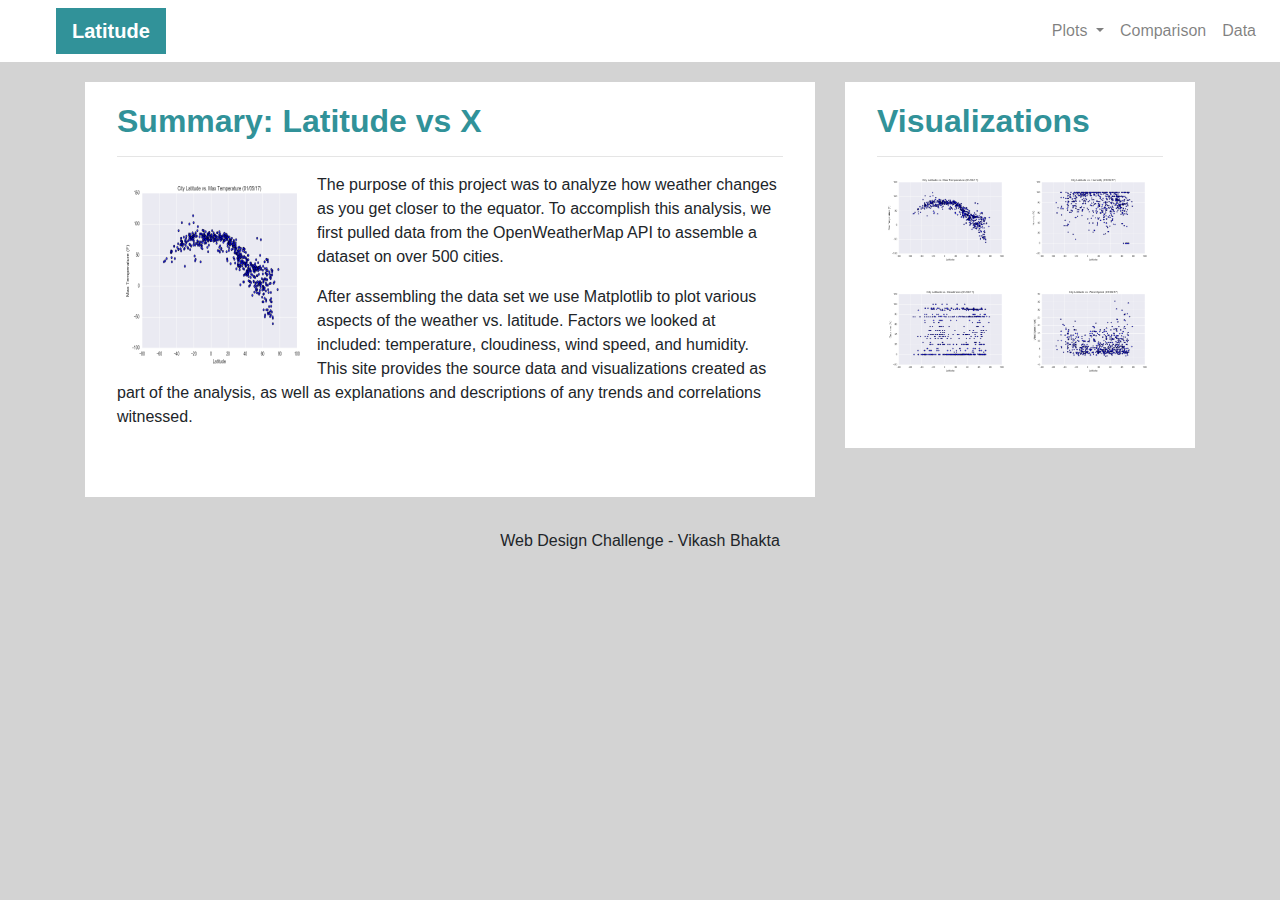
<file: index.html>
<!DOCTYPE html>
<html lang="en">

<head>
    <meta charset="UTF-8">
    <title>Home - Landing Page</title>
    <link rel="stylesheet" href="https://stackpath.bootstrapcdn.com/bootstrap/4.3.1/css/bootstrap.min.css" integrity="sha384-ggOyR0iXCbMQv3Xipma34MD+dH/1fQ784/j6cY/iJTQUOhcWr7x9JvoRxT2MZw1T" crossorigin="anonymous">
    <script src="https://code.jquery.com/jquery-3.3.1.slim.min.js" integrity="sha384-q8i/X+965DzO0rT7abK41JStQIAqVgRVzpbzo5smXKp4YfRvH+8abtTE1Pi6jizo" crossorigin="anonymous"></script>
    <script src="https://cdnjs.cloudflare.com/ajax/libs/popper.js/1.14.7/umd/popper.min.js" integrity="sha384-UO2eT0CpHqdSJQ6hJty5KVphtPhzWj9WO1clHTMGa3JDZwrnQq4sF86dIHNDz0W1" crossorigin="anonymous"></script>
    <script src="https://stackpath.bootstrapcdn.com/bootstrap/4.3.1/js/bootstrap.min.js" integrity="sha384-JjSmVgyd0p3pXB1rRibZUAYoIIy6OrQ6VrjIEaFf/nJGzIxFDsf4x0xIM+B07jRM" crossorigin="anonymous"></script>
    <link rel="stylesheet" href="style.css">

</head>

<body>
  <!-- Navigation Bar -->
  <nav class="navbar navbar-expand-lg navbar-light">
    <a class="navbar-brand" style="color:white" href="index.html">Latitude</a>
    <button class="navbar-toggler" type="button" data-toggle="collapse" data-target="#navbarNavDropdown" aria-controls="navbarNavDropdown" aria-expanded="false" aria-label="Toggle navigation">
    <span class="navbar-toggler-icon"></span>
    </button>
    <div class="collapse navbar-collapse" id="navbarNavDropdown">
      <ul class="navbar-nav  ml-auto">
        <li class="nav-item dropdown">
          <a class="nav-link dropdown-toggle" href="#" id="navbarDropdownMenuLink" role="button" data-toggle="dropdown" aria-haspopup="true" aria-expanded="false">
          Plots
          </a>
          <div class="dropdown-menu" aria-labelledby="navbarDropdownMenuLink">
            <a class="dropdown-item" href="max_temp.html">Max Temperature</a>
            <a class="dropdown-item" href="humidity.html">Humidity</a>
            <a class="dropdown-item" href="cloudiness.html">Cloudiness</a>
            <a class="dropdown-item" href="wind_speed.html">Wind Speed</a>
          </div>
        </li>
        <li class="nav-item">
          <a class="nav-link" href="comparisons.html">Comparison</a>
        </li>
        <li class="nav-item">
          <a class="nav-link" href="data.html">Data</a>
        </li>
      </ul>
    </div>
  </nav>

  <div class="container">
    <!-- Both jumbotrons will be on same row -->
    <!-- First box that has summary picture and explanation --> 
    <div class="row">
      <div class="col-md-12 col-lg-8">
        <div class="jumbotron jumbotron-fluid">
          <div class="jumbotron">
            <h2 class="title">Summary: Latitude vs X</h2>
            <hr>
            <div>
              <img src="assets/Fig1.png" class="square" alt="City Latitude vs. Max Temperature">
            </div>
            <p>
              The purpose of this project was to analyze how weather changes as you get closer to the equator. To accomplish this analysis, we first pulled data from the OpenWeatherMap API to assemble a dataset on over 500 cities.
            </p>
            <p>   
              After assembling the data set we use Matplotlib to plot various aspects of the weather vs. latitude. Factors we looked at included: temperature, cloudiness, wind speed, and humidity. This site provides the source data and visualizations created as part of the analysis, as well as explanations and descriptions of any trends and correlations witnessed.
            <p>
          </div>
        </div>
      </div>
      <!-- Second box that has all plots -->
      <div class="col-md-12 col-lg-4">
        <div class="jumbotron jumbotron-fluid">
          <div class="jumbotron">
            <h2 class="title">Visualizations</h2>
            <hr>
            <div class="container">
              <div class="row">
                <div class="col-xs-3 col-sm-3 col-md-3 col-lg-6">
                  <div class="panel">
                    <a href="max_temp.html">
                    <img src="assets/Fig1.png"  alt="City Latitude vs. Max Temperature">
                    </a>
                  </div>
                </div>
                <div class="col-xs-3 col-sm-3 col-md-3 col-lg-6">
                  <div class="panel">
                    <a href="humidity.html">
                    <img src="assets/Fig2.png"  alt="City Latitude vs. Humidity">
                    </a>
                  </div>
                </div>
                <div class="col-xs-3 col-sm-3 col-md-3 col-lg-6">
                  <div class="panel">
                    <a href="cloudiness.html">
                    <img src="assets/Fig3.png"  alt="City Latitude vs. Cloudiness">
                    </a>
                  </div>
                </div>
                <div class="col-xs-3 col-sm-3 col-md-3 col-lg-6">
                  <div class="panel">
                    <a href="wind_speed.html">
                    <img src="assets/Fig4.png"  alt="City Latitude vs. Wind Speed">
                    </a>
                  </div>
                </div>
              </div>
            </div>
          </div>
        </div>
      </div>
    </div>
  </div>





  <footer> Web Design Challenge - Vikash Bhakta </footer>




</body>
</file>
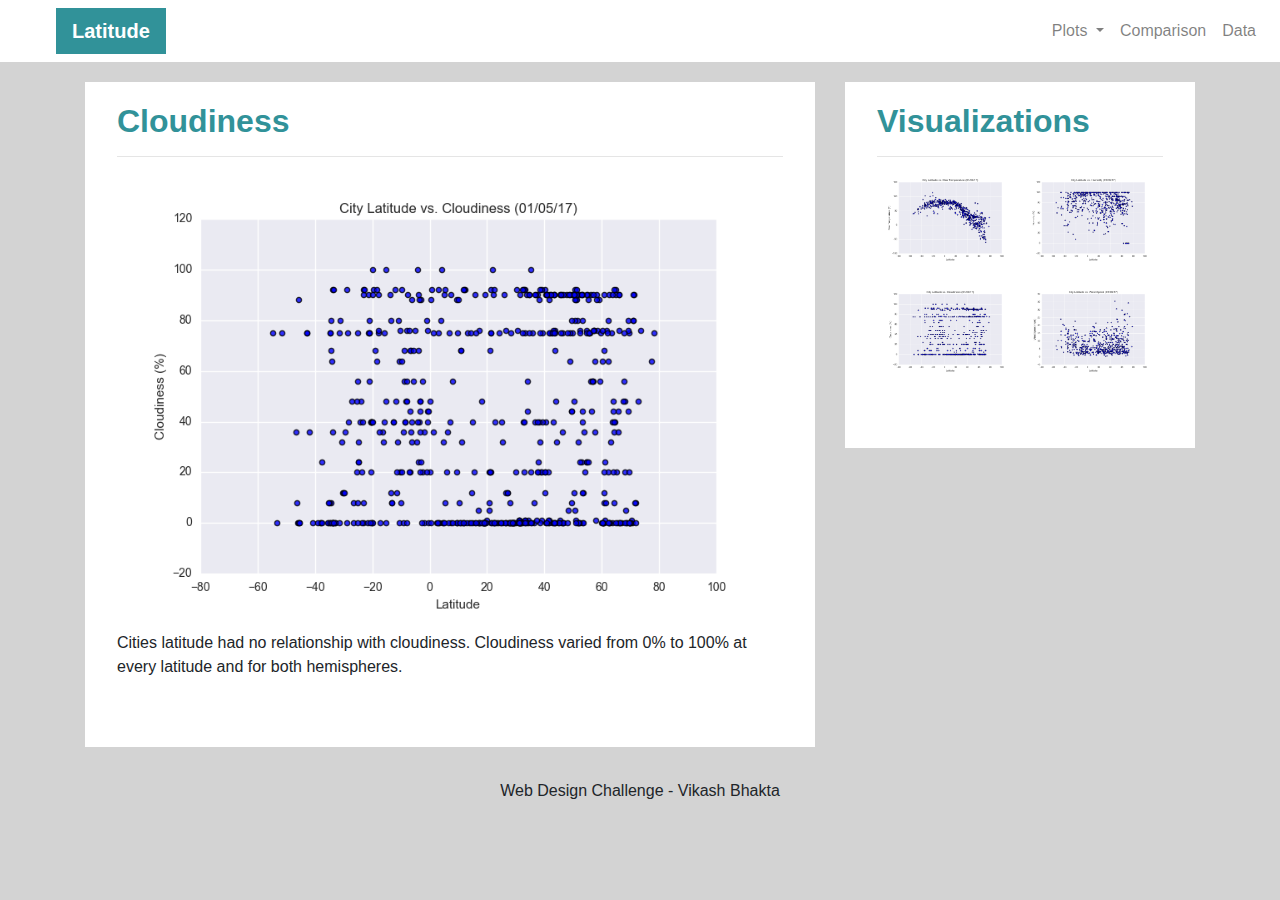
<file: cloudiness.html>
<!DOCTYPE html>
<html lang="en">

<head>
    <meta charset="UTF-8">
    <title>Cloudiness</title>
    <link rel="stylesheet" href="https://stackpath.bootstrapcdn.com/bootstrap/4.3.1/css/bootstrap.min.css" integrity="sha384-ggOyR0iXCbMQv3Xipma34MD+dH/1fQ784/j6cY/iJTQUOhcWr7x9JvoRxT2MZw1T" crossorigin="anonymous">
    <script src="https://code.jquery.com/jquery-3.3.1.slim.min.js" integrity="sha384-q8i/X+965DzO0rT7abK41JStQIAqVgRVzpbzo5smXKp4YfRvH+8abtTE1Pi6jizo" crossorigin="anonymous"></script>
    <script src="https://cdnjs.cloudflare.com/ajax/libs/popper.js/1.14.7/umd/popper.min.js" integrity="sha384-UO2eT0CpHqdSJQ6hJty5KVphtPhzWj9WO1clHTMGa3JDZwrnQq4sF86dIHNDz0W1" crossorigin="anonymous"></script>
    <script src="https://stackpath.bootstrapcdn.com/bootstrap/4.3.1/js/bootstrap.min.js" integrity="sha384-JjSmVgyd0p3pXB1rRibZUAYoIIy6OrQ6VrjIEaFf/nJGzIxFDsf4x0xIM+B07jRM" crossorigin="anonymous"></script>
    <link rel="stylesheet" href="style.css">

</head>

<body>
  <!-- Navigation Bar -->
  <nav class="navbar navbar-expand-lg navbar-light">
    <a class="navbar-brand"  style="color:white" href="index.html">Latitude</a>
    <button class="navbar-toggler" type="button" data-toggle="collapse" data-target="#navbarNavDropdown" aria-controls="navbarNavDropdown" aria-expanded="false" aria-label="Toggle navigation">
    <span class="navbar-toggler-icon"></span>
    </button>
    <div class="collapse navbar-collapse" id="navbarNavDropdown">
      <ul class="navbar-nav  ml-auto">
        <li class="nav-item dropdown">
          <a class="nav-link dropdown-toggle" href="#" id="navbarDropdownMenuLink" role="button" data-toggle="dropdown" aria-haspopup="true" aria-expanded="false">
          Plots
          </a>
          <div class="dropdown-menu" aria-labelledby="navbarDropdownMenuLink">
            <a class="dropdown-item" href="max_temp.html">Max Temperature</a>
            <a class="dropdown-item" href="humidity.html">Humidity</a>
            <a class="dropdown-item" href="cloudiness.html">Cloudiness</a>
            <a class="dropdown-item" href="wind_speed.html">Wind Speed</a>
          </div>
        </li>
        <li class="nav-item">
          <a class="nav-link" href="comparisons.html">Comparison</a>
        </li>
        <li class="nav-item">
          <a class="nav-link" href="data.html">Data</a>
        </li>
      </ul>
    </div>
  </nav>

  <div class="container">
    <!-- Both jumbotrons will be on same row -->
    <!-- First box that has summary picture and explanation --> 
    <div class="row">
      <div class="col-md-12 col-lg-8">
        <div class="jumbotron jumbotron-fluid">
          <div class="jumbotron">
            <h2 class="title">Cloudiness</h2>
            <hr>
            <div>
              <img src="assets/Fig3.png" alt="City Latitude vs. Cloudiness">
            </div>
            <p>
              Cities latitude had no relationship with cloudiness. Cloudiness varied from 0% to 100% at every latitude and for both hemispheres.
            </p>
          </div>
        </div>
      </div>
      <!-- Second box that has all plots -->
      <div class="col-md-12 col-lg-4">
        <div class="jumbotron jumbotron-fluid">
          <div class="jumbotron">
            <h2 class="title">Visualizations</h2>
            <hr>
            <div class="container">
              <div class="row">
                <div class="col-xs-3 col-sm-3 col-md-3 col-lg-6">
                  <div class="panel">
                    <a href="max_temp.html">
                    <img src="assets/Fig1.png"  alt="City Latitude vs. Max Temperature">
                    </a>
                  </div>
                </div>
                <div class="col-xs-3 col-sm-3 col-md-3 col-lg-6">
                  <div class="panel">
                    <a href="humidity.html">
                    <img src="assets/Fig2.png"  alt="City Latitude vs. Humidity">
                    </a>
                  </div>
                </div>
                <div class="col-xs-3 col-sm-3 col-md-3 col-lg-6">
                  <div class="panel">
                    <a href="cloudiness.html">
                    <img src="assets/Fig3.png"  alt="City Latitude vs. Cloudiness">
                    </a>
                  </div>
                </div>
                <div class="col-xs-3 col-sm-3 col-md-3 col-lg-6">
                  <div class="panel">
                    <a href="wind_speed.html">
                    <img src="assets/Fig4.png"  alt="City Latitude vs. Wind Speed">
                    </a>
                  </div>
                </div>
              </div>
            </div>
          </div>
        </div>
      </div>
    </div>
  </div>





  <footer> Web Design Challenge - Vikash Bhakta </footer>




</body>
</file>
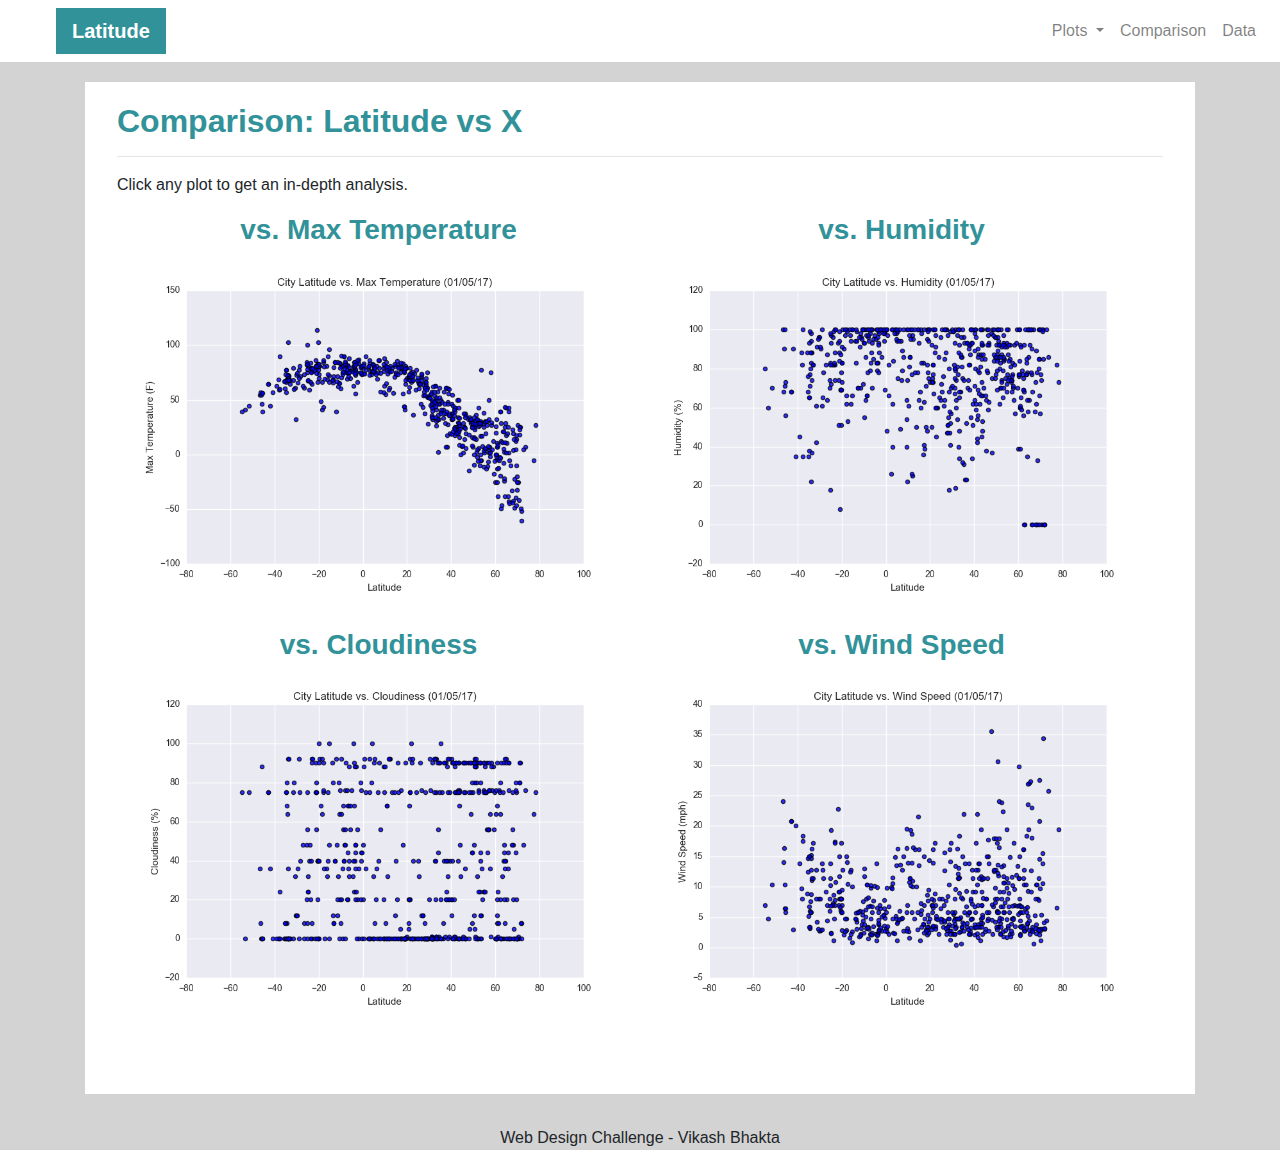
<file: comparisons.html>
<!DOCTYPE html>
<html lang="en">

<head>
    <meta charset="UTF-8">
    <title>Comparisons</title>
    <link rel="stylesheet" href="https://stackpath.bootstrapcdn.com/bootstrap/4.3.1/css/bootstrap.min.css" integrity="sha384-ggOyR0iXCbMQv3Xipma34MD+dH/1fQ784/j6cY/iJTQUOhcWr7x9JvoRxT2MZw1T" crossorigin="anonymous">
    <script src="https://code.jquery.com/jquery-3.3.1.slim.min.js" integrity="sha384-q8i/X+965DzO0rT7abK41JStQIAqVgRVzpbzo5smXKp4YfRvH+8abtTE1Pi6jizo" crossorigin="anonymous"></script>
    <script src="https://cdnjs.cloudflare.com/ajax/libs/popper.js/1.14.7/umd/popper.min.js" integrity="sha384-UO2eT0CpHqdSJQ6hJty5KVphtPhzWj9WO1clHTMGa3JDZwrnQq4sF86dIHNDz0W1" crossorigin="anonymous"></script>
    <script src="https://stackpath.bootstrapcdn.com/bootstrap/4.3.1/js/bootstrap.min.js" integrity="sha384-JjSmVgyd0p3pXB1rRibZUAYoIIy6OrQ6VrjIEaFf/nJGzIxFDsf4x0xIM+B07jRM" crossorigin="anonymous"></script>
    <link rel="stylesheet" href="style.css">

</head>

<body>
  <!-- Navigation Bar -->
  <nav class="navbar navbar-expand-lg navbar-light">
    <a class="navbar-brand"  style="color:white" href="index.html">Latitude</a>
    <button class="navbar-toggler" type="button" data-toggle="collapse" data-target="#navbarNavDropdown" aria-controls="navbarNavDropdown" aria-expanded="false" aria-label="Toggle navigation">
    <span class="navbar-toggler-icon"></span>
    </button>
    <div class="collapse navbar-collapse" id="navbarNavDropdown">
      <ul class="navbar-nav  ml-auto">
        <li class="nav-item dropdown">
          <a class="nav-link dropdown-toggle" href="#" id="navbarDropdownMenuLink" role="button" data-toggle="dropdown" aria-haspopup="true" aria-expanded="false">
          Plots
          </a>
          <div class="dropdown-menu" aria-labelledby="navbarDropdownMenuLink">
            <a class="dropdown-item" href="max_temp.html">Max Temperature</a>
            <a class="dropdown-item" href="humidity.html">Humidity</a>
            <a class="dropdown-item" href="cloudiness.html">Cloudiness</a>
            <a class="dropdown-item" href="wind_speed.html">Wind Speed</a>
          </div>
        </li>
        <li class="nav-item">
          <a class="nav-link" href="comparisons.html">Comparison</a>
        </li>
        <li class="nav-item">
          <a class="nav-link" href="data.html">Data</a>
        </li>
      </ul>
    </div>
  </nav>

  <div class="container">
    <div class="row">
      <div class="col-12">
        <div class="jumbotron jumbotron-fluid">
          <div class="jumbotron">
            <h2 class="title">Comparison: Latitude vs X</h2>
            <hr>
            <p>Click any plot to get an in-depth analysis.</p>
            <div class="container">
              <div class="row">
                <div class="col-sm-12 col-md-6">
                  <div class="panel">
                    <h3>vs. Max Temperature</h3>
                    <a href="max_temp.html">
                    <img src="assets/Fig1.png"  alt="City Latitude vs. Max Temperature">
                    </a>
                  </div>
                </div>
                <div class="col-sm-12 col-md-6">
                  <div class="panel">
                    <h3>vs. Humidity</h3>
                    <a href="humidity.html">
                    <img src="assets/Fig2.png"  alt="City Latitude vs. Humidity">
                    </a>
                  </div>
                </div>
                <div class="col-sm-12 col-md-6">
                  <div class="panel">
                    <h3>vs. Cloudiness</h3>
                    <a href="cloudiness.html">
                    <img src="assets/Fig3.png"  alt="City Latitude vs. Cloudiness">
                    </a>
                  </div>
                </div>
                <div class="col-sm-12 col-md-6">
                  <div class="panel">
                    <h3>vs. Wind Speed</h3>
                    <a href="wind_speed.html">
                    <img src="assets/Fig4.png"  alt="City Latitude vs. Wind Speed">
                    </a>
                  </div>
                </div>
              </div>
            </div>
          </div>
        </div>
      </div>
    </div>
  </div>





  <footer> Web Design Challenge - Vikash Bhakta </footer>




</body>
</file>
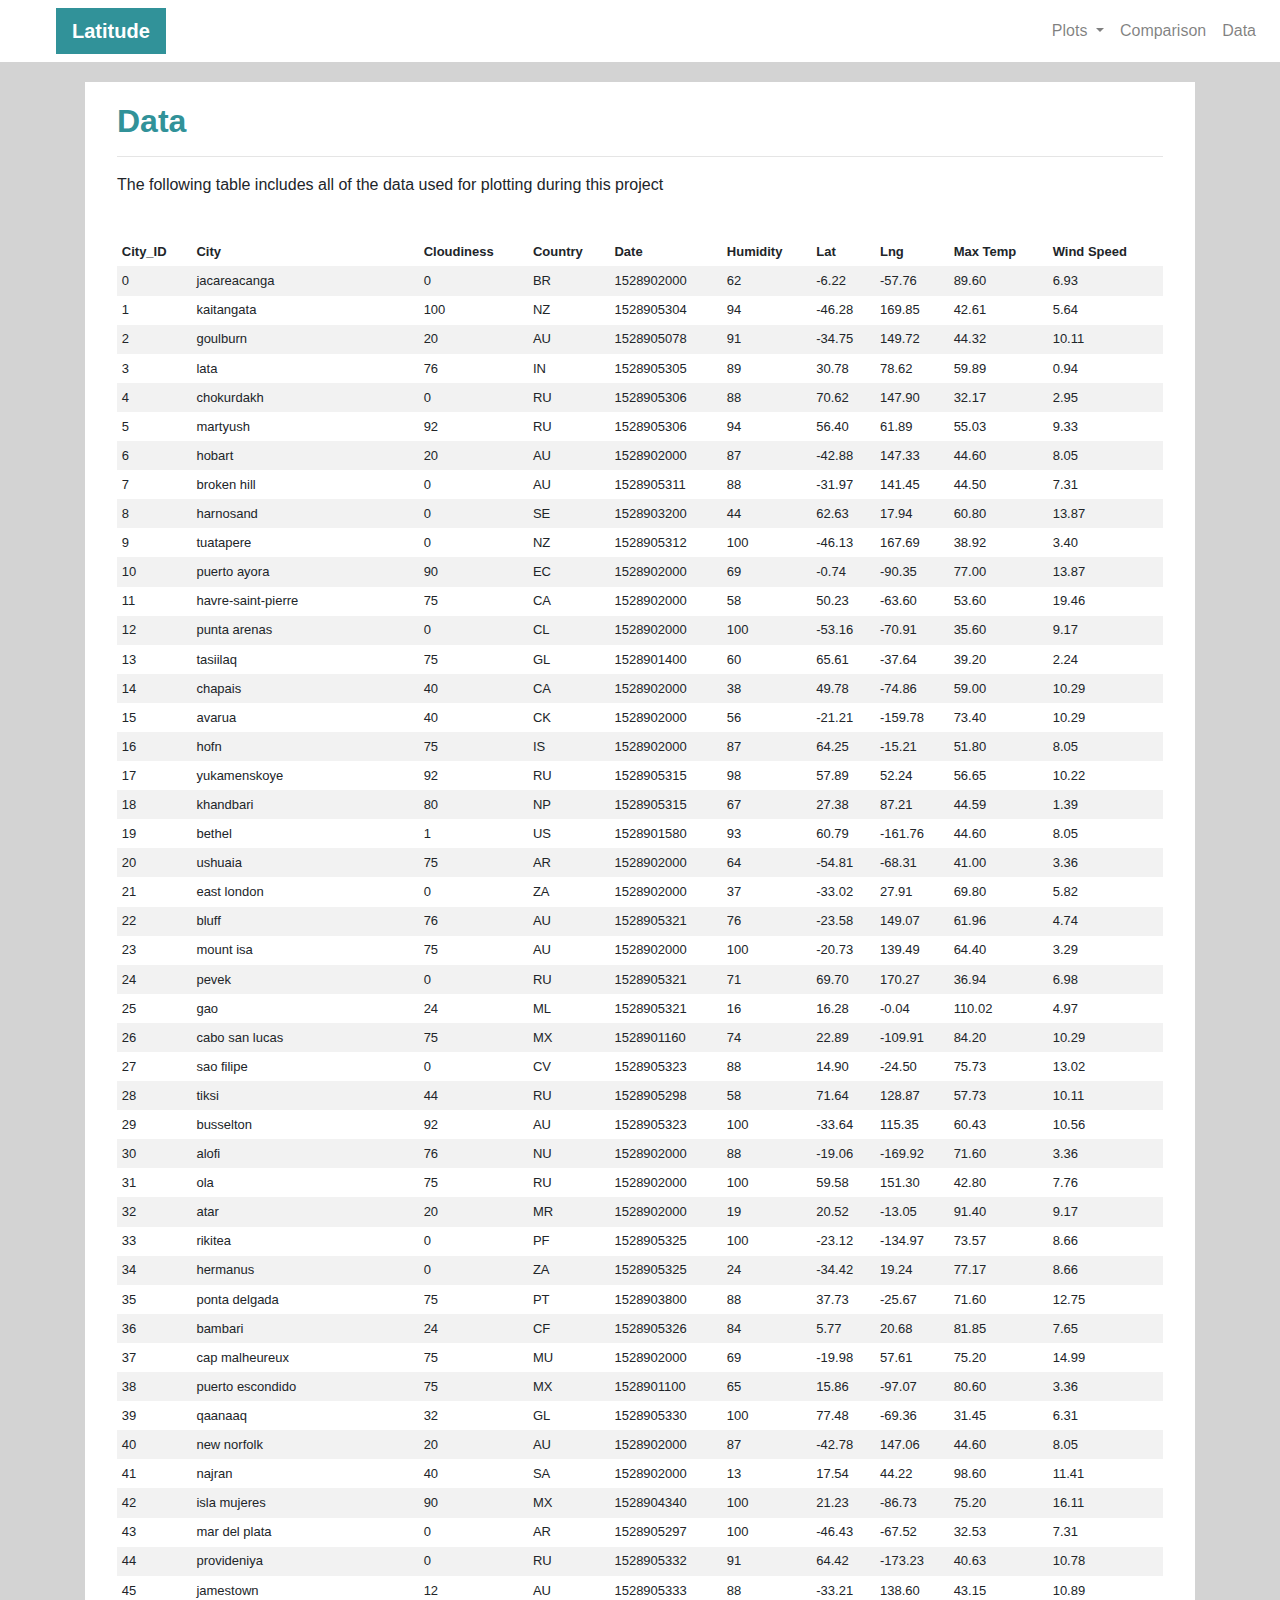
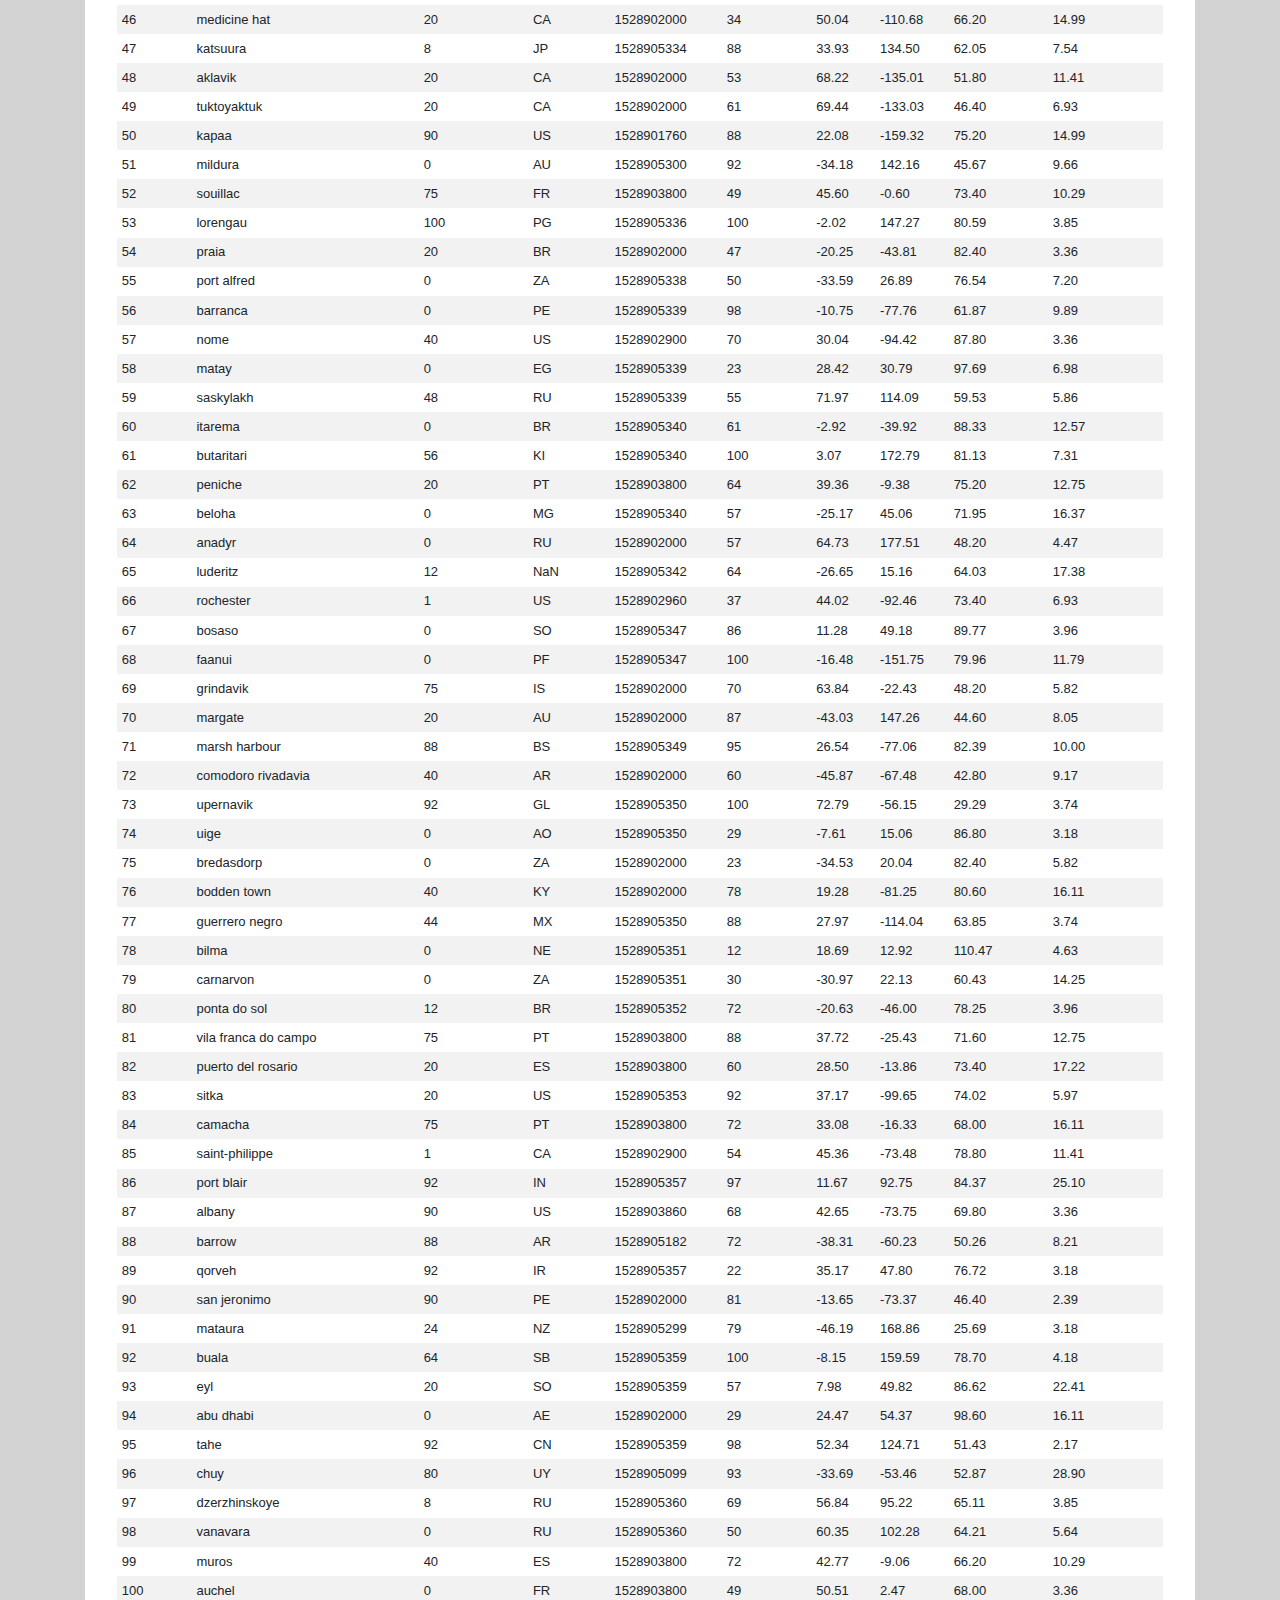
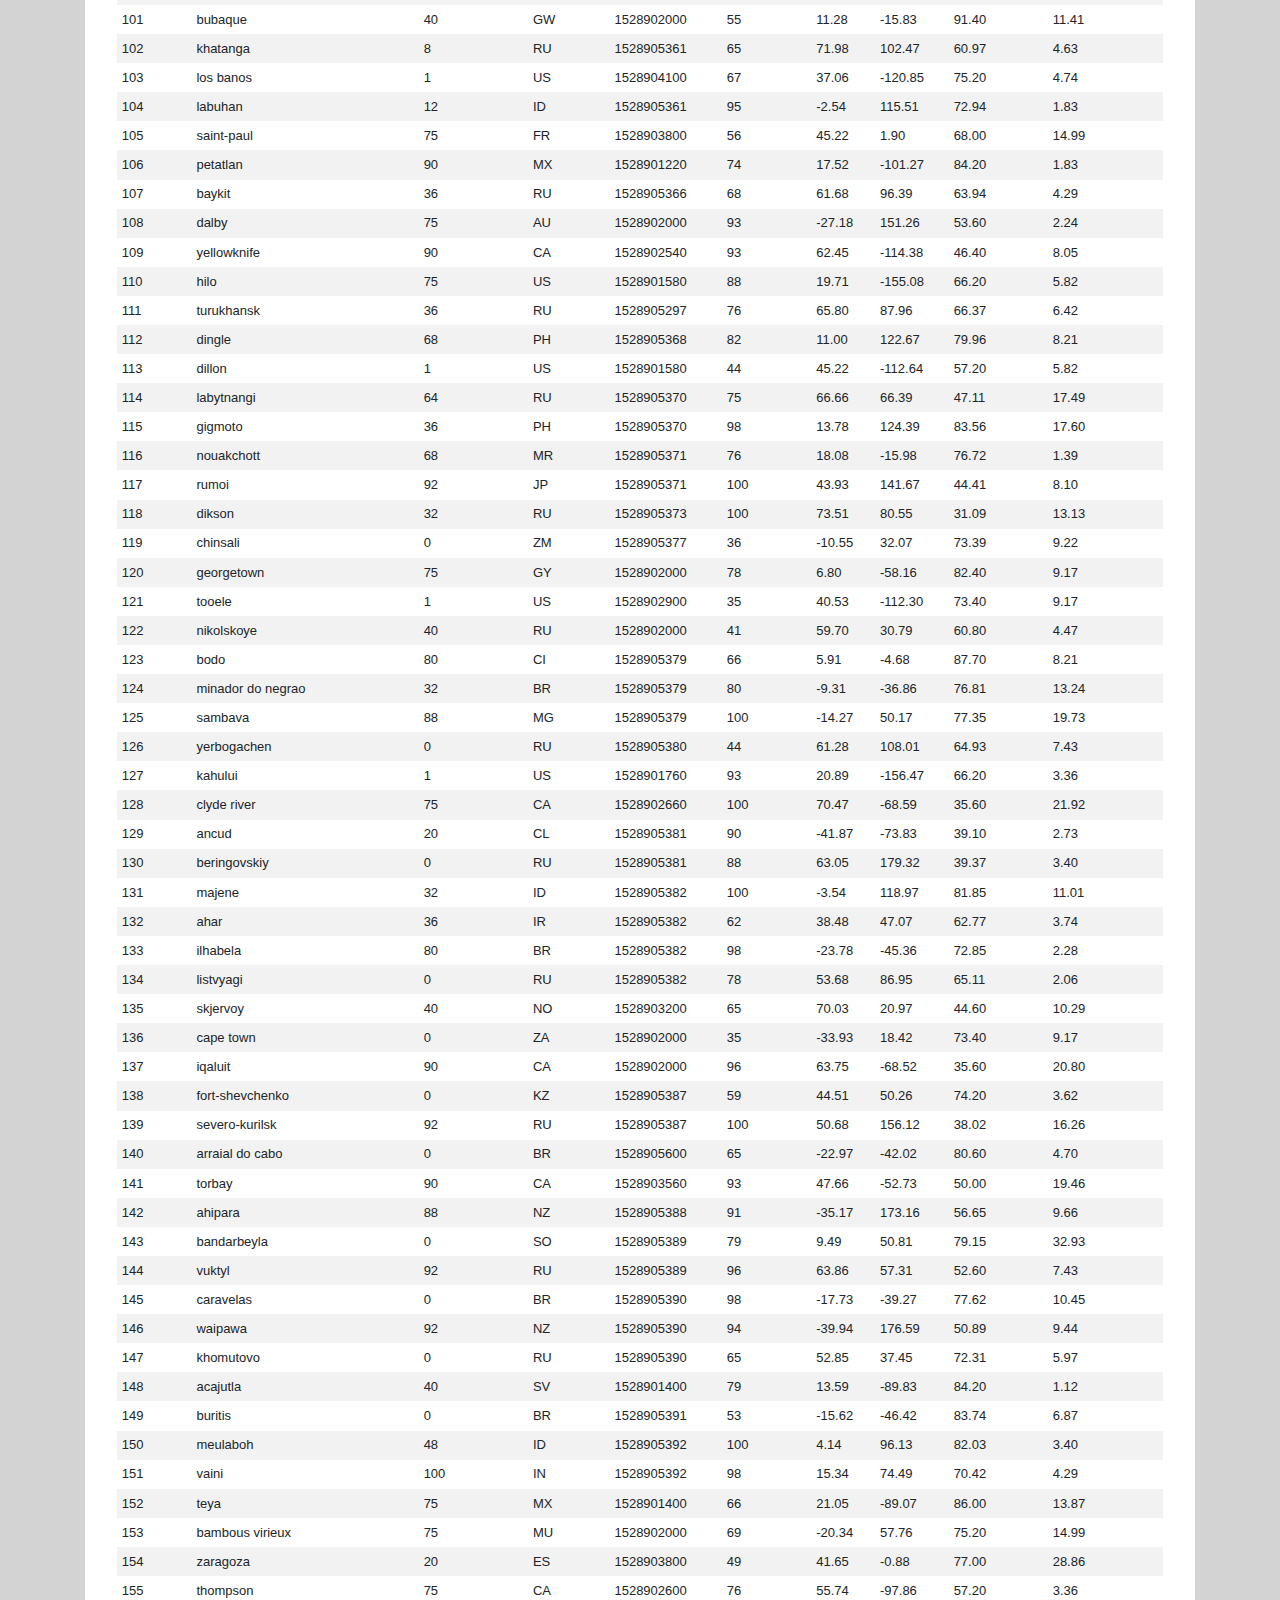
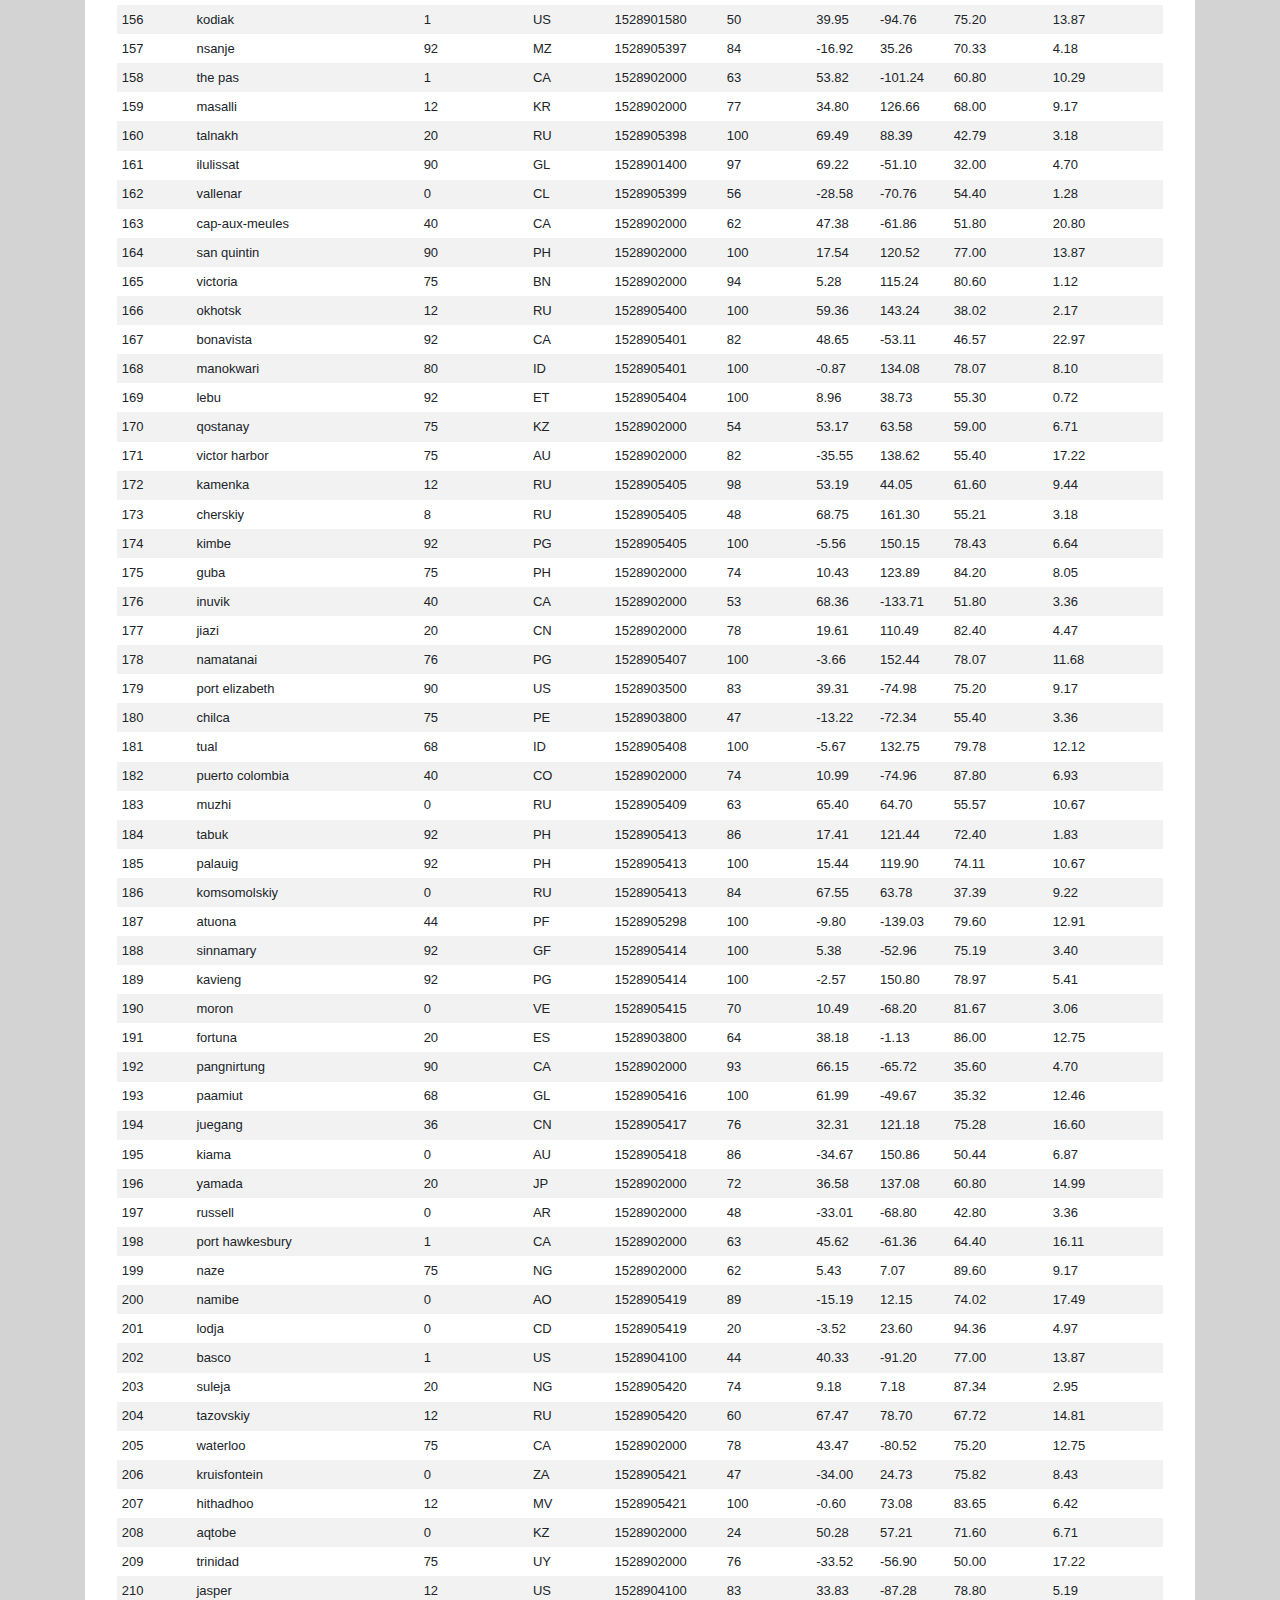
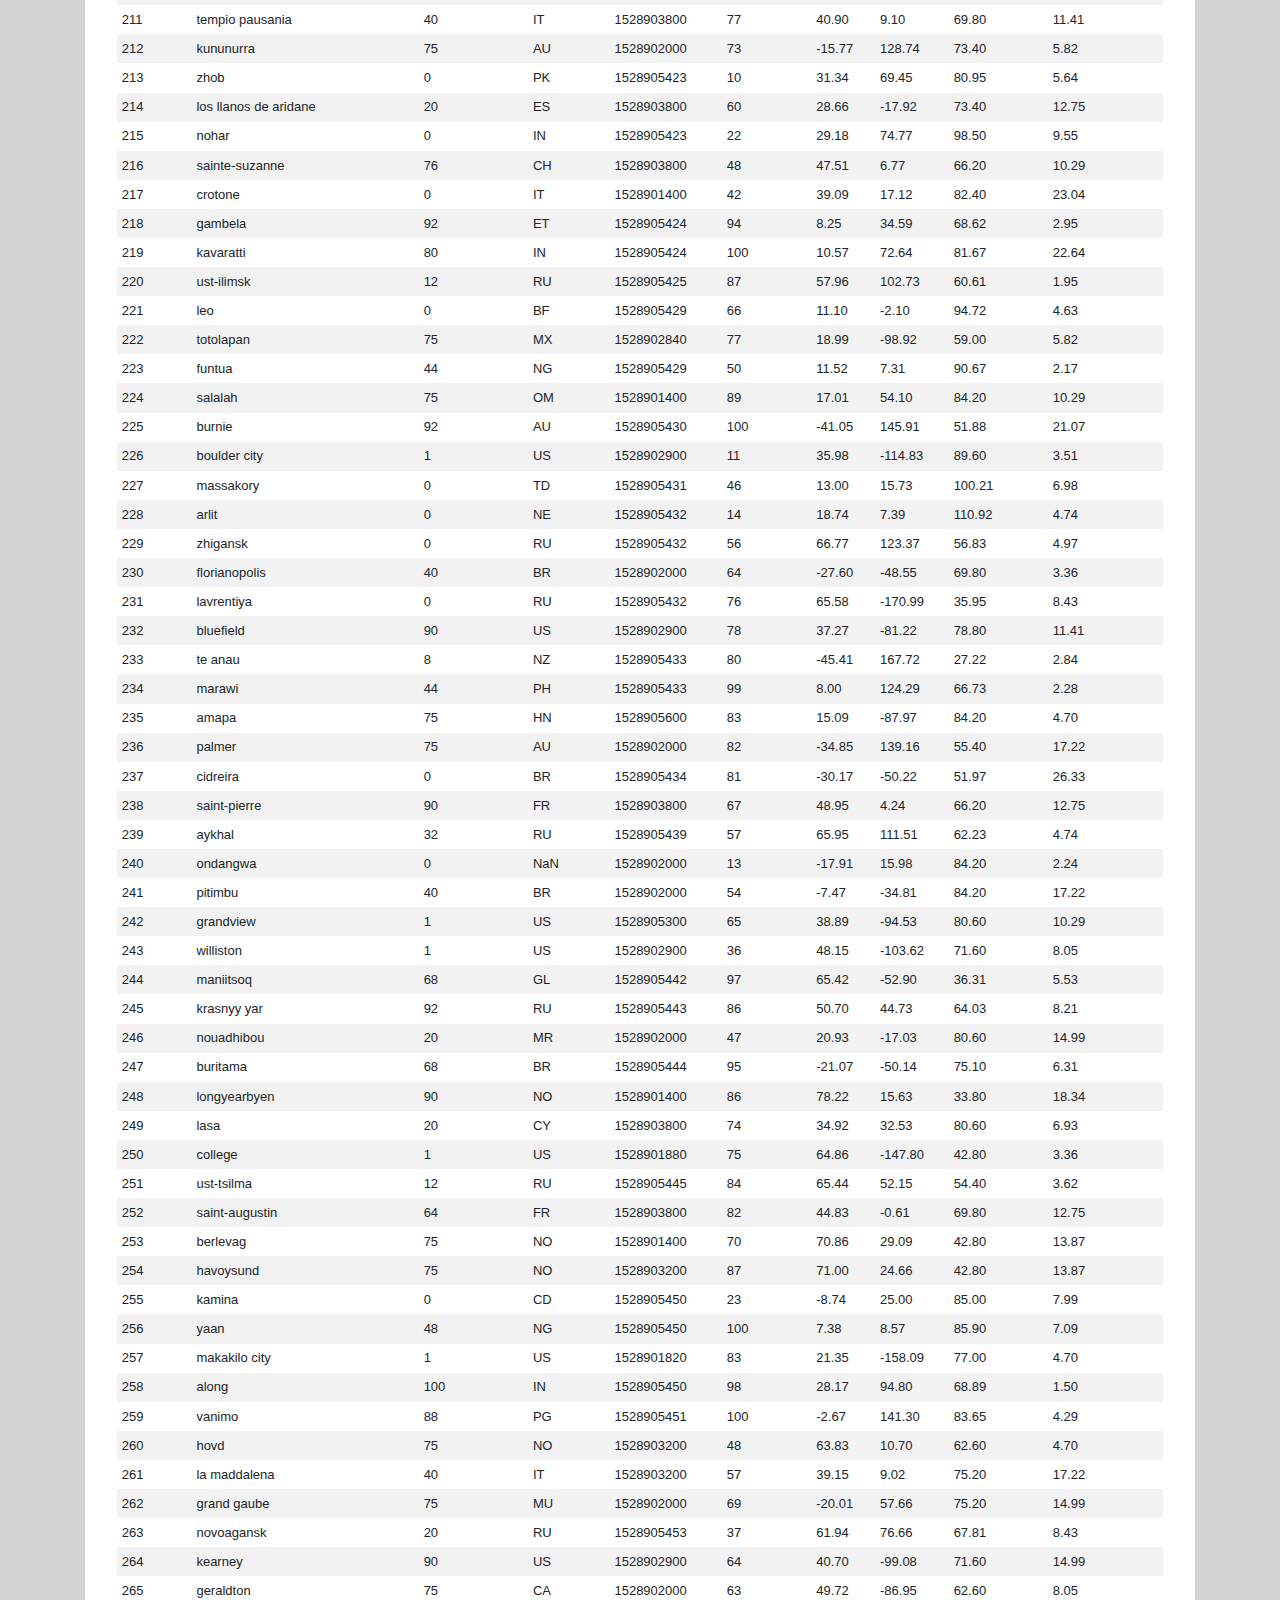
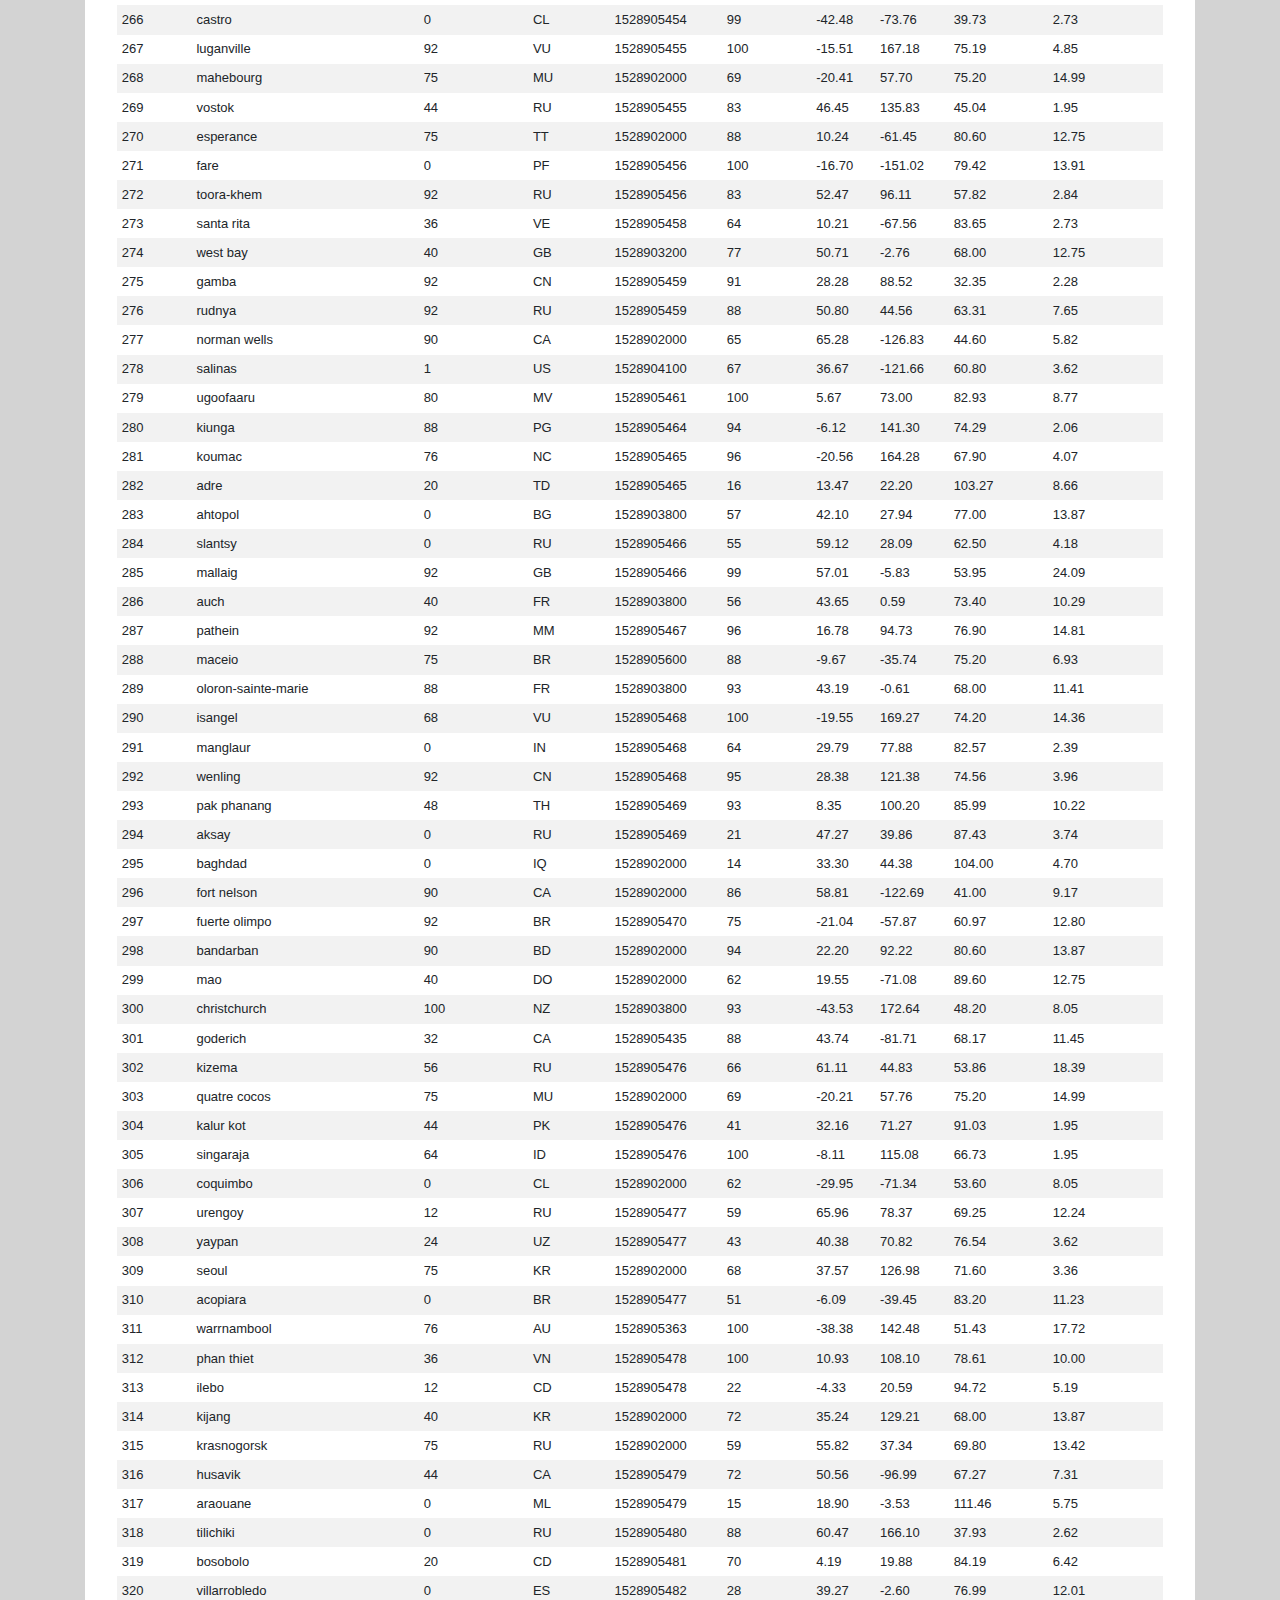
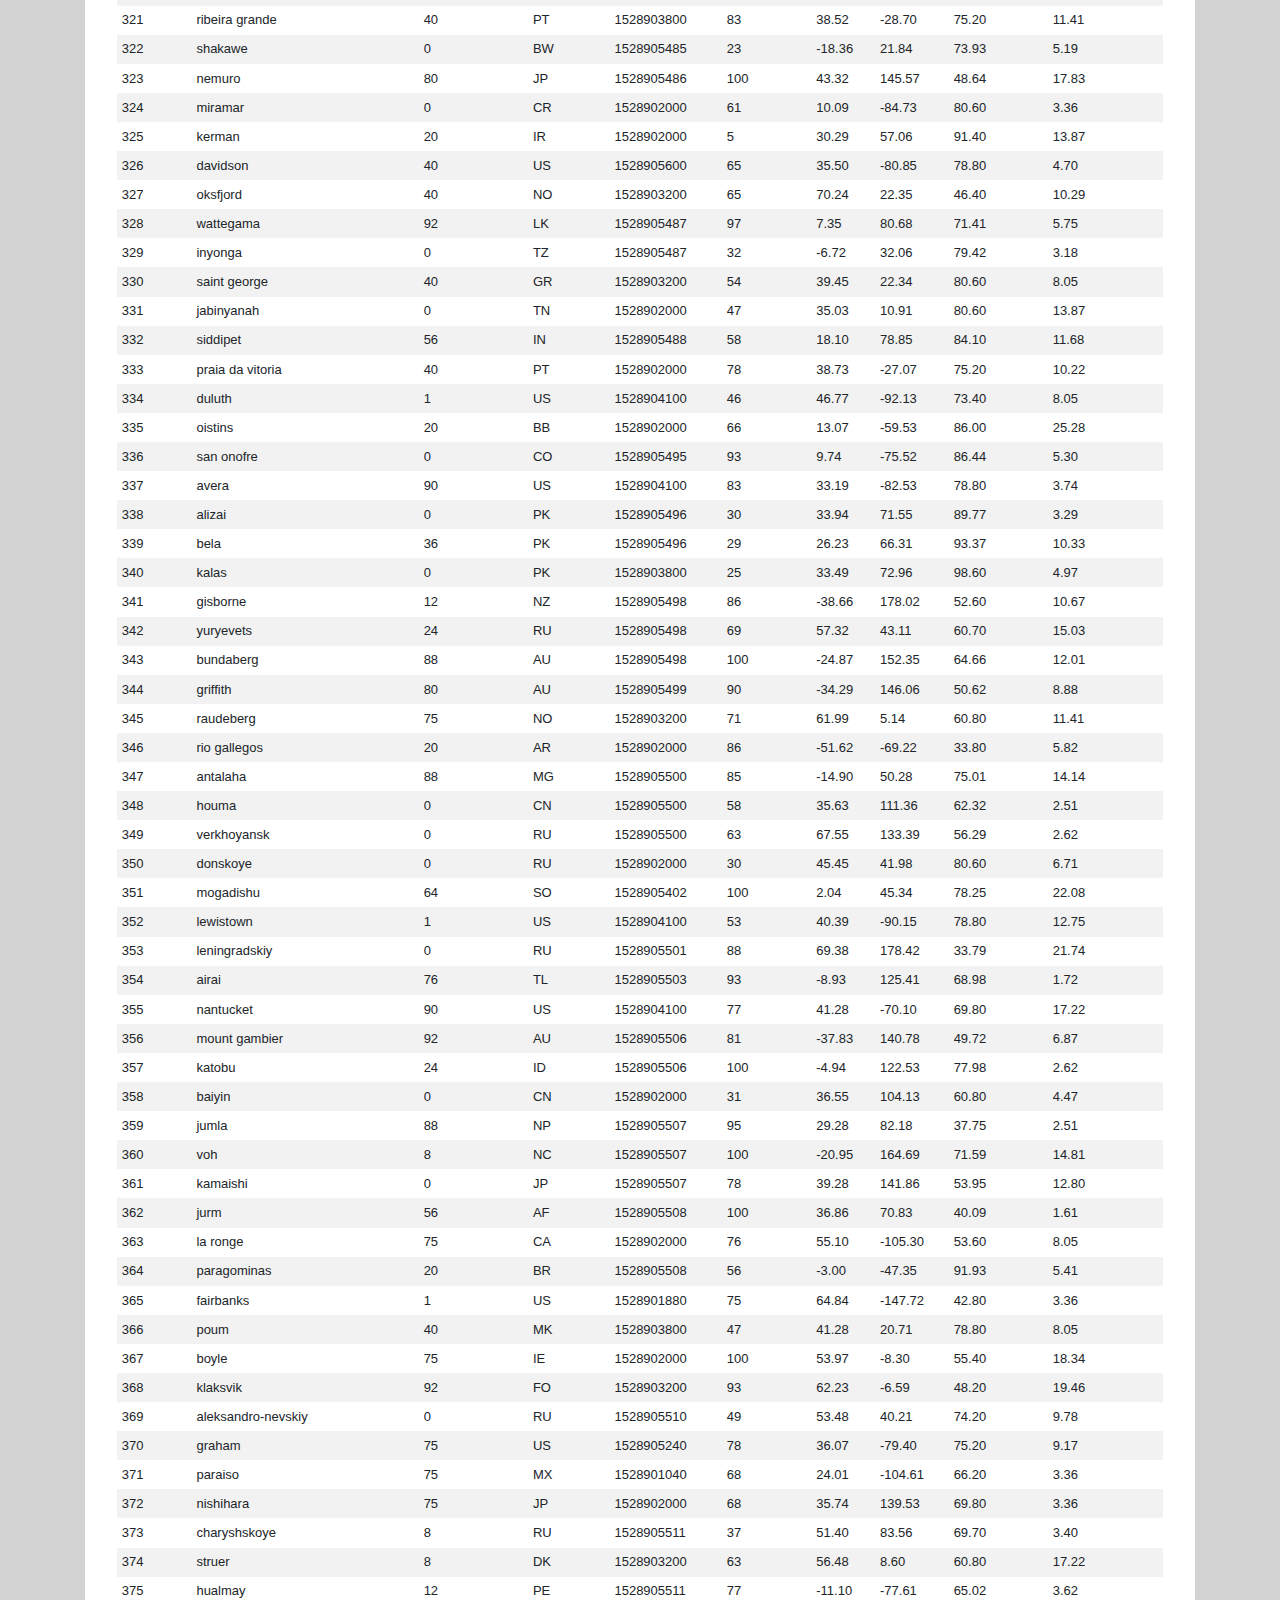
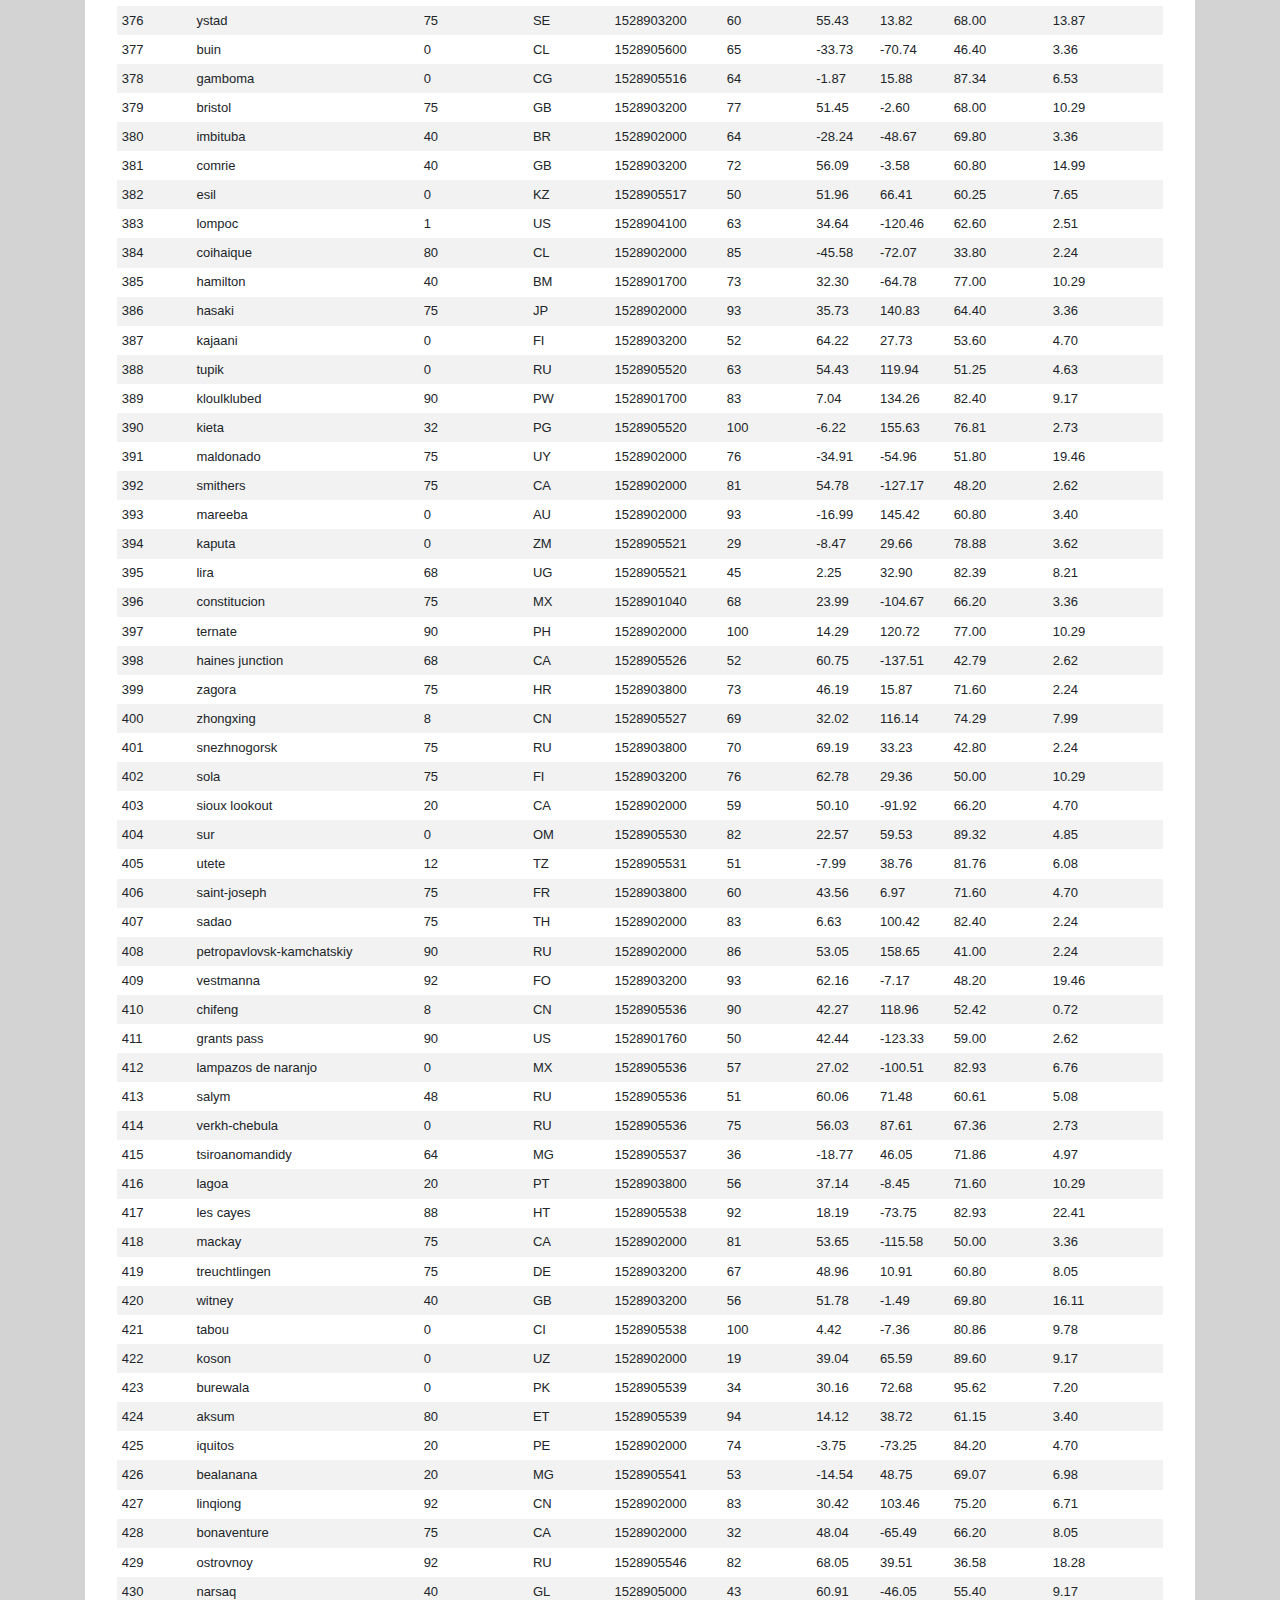
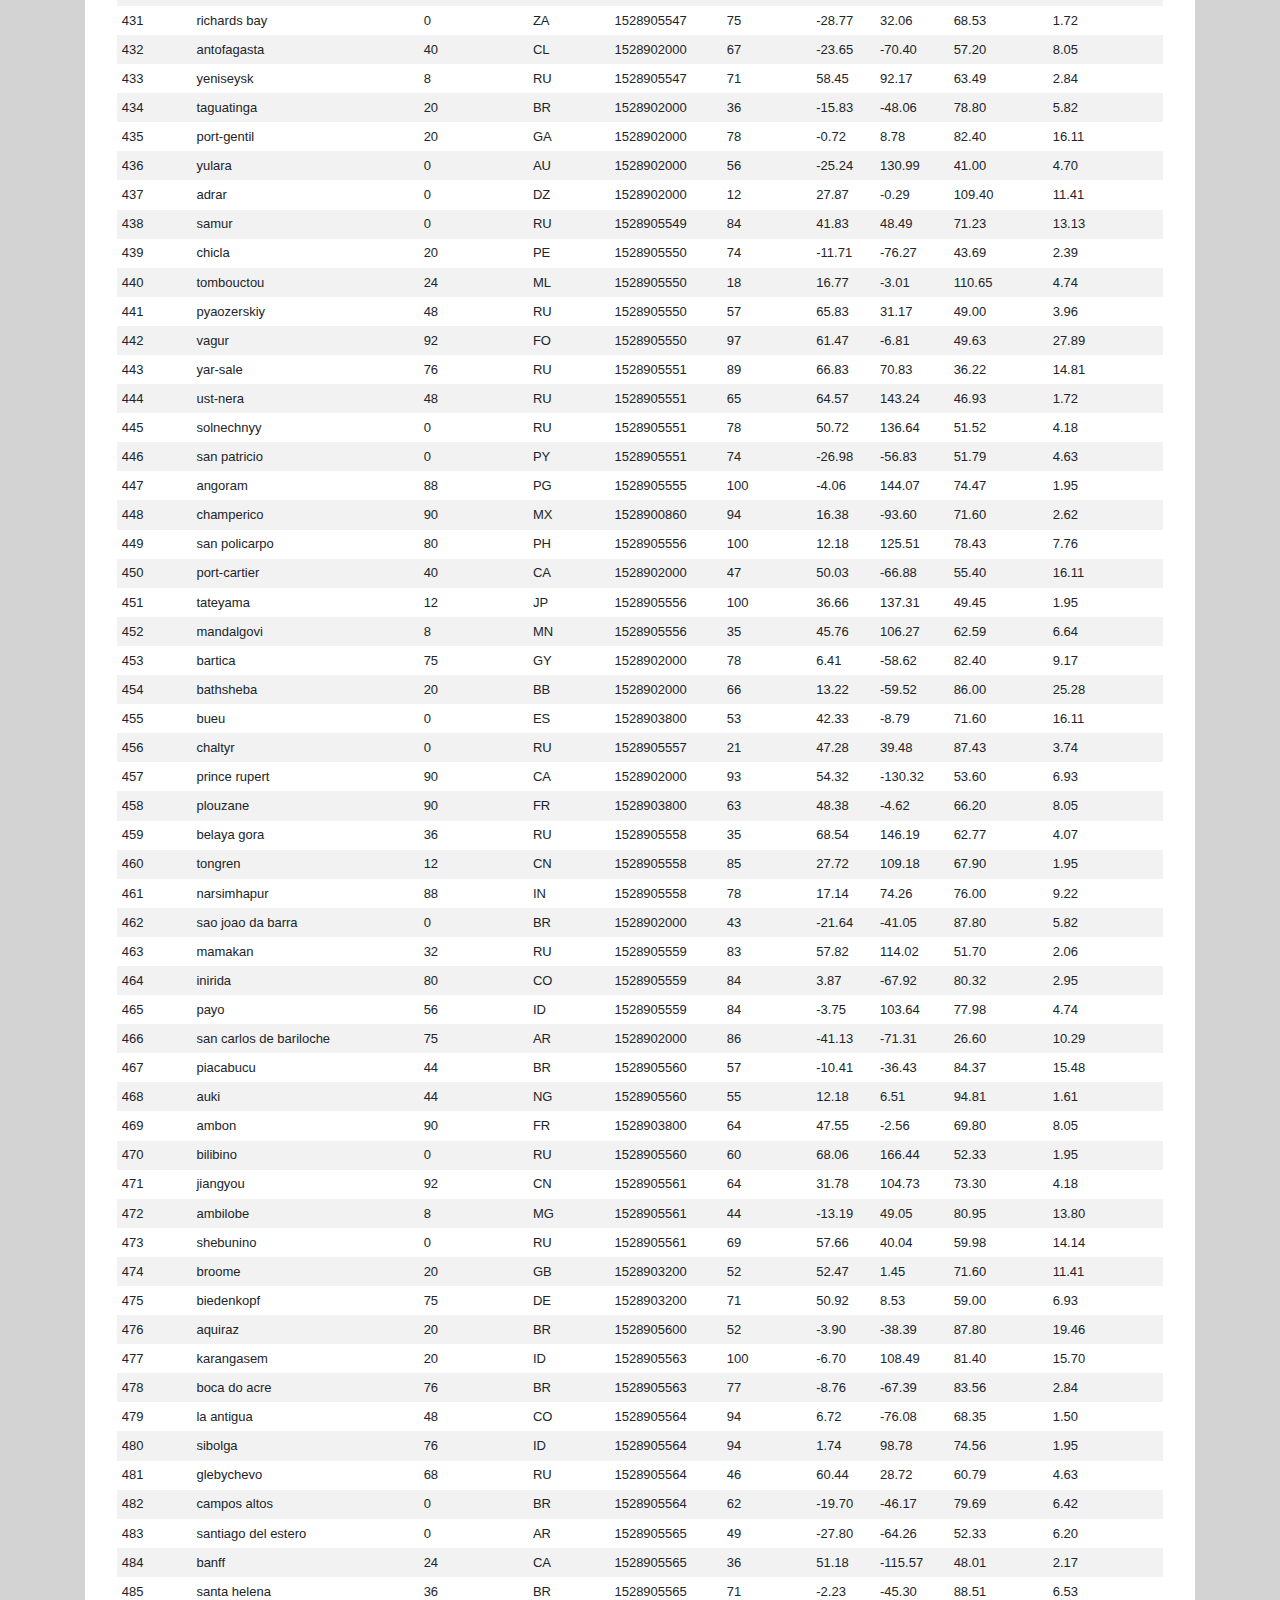
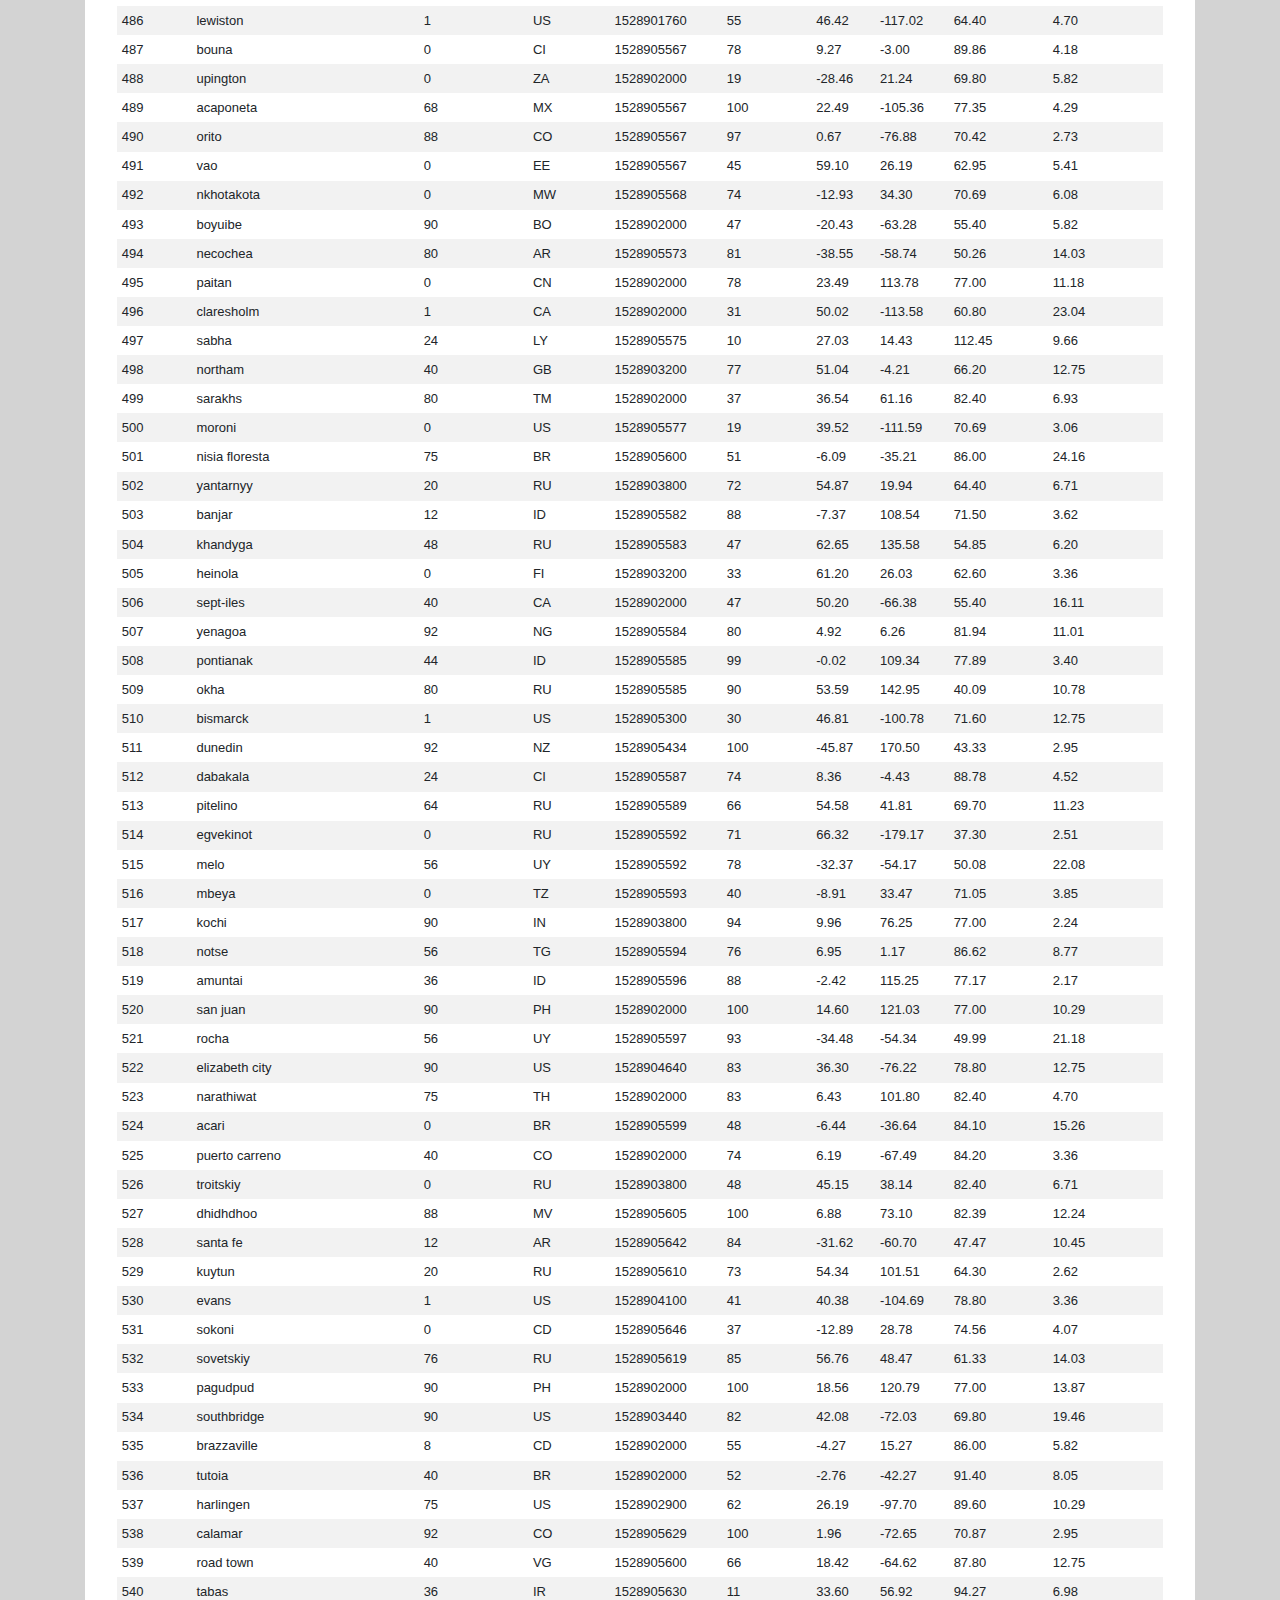
<file: data.html>
<!DOCTYPE html>
<html lang="en">

<head>
    <meta charset="UTF-8">
    <title>Data</title>
    <link rel="stylesheet" href="https://stackpath.bootstrapcdn.com/bootstrap/4.3.1/css/bootstrap.min.css" integrity="sha384-ggOyR0iXCbMQv3Xipma34MD+dH/1fQ784/j6cY/iJTQUOhcWr7x9JvoRxT2MZw1T" crossorigin="anonymous">
    <script src="https://code.jquery.com/jquery-3.3.1.slim.min.js" integrity="sha384-q8i/X+965DzO0rT7abK41JStQIAqVgRVzpbzo5smXKp4YfRvH+8abtTE1Pi6jizo" crossorigin="anonymous"></script>
    <script src="https://cdnjs.cloudflare.com/ajax/libs/popper.js/1.14.7/umd/popper.min.js" integrity="sha384-UO2eT0CpHqdSJQ6hJty5KVphtPhzWj9WO1clHTMGa3JDZwrnQq4sF86dIHNDz0W1" crossorigin="anonymous"></script>
    <script src="https://stackpath.bootstrapcdn.com/bootstrap/4.3.1/js/bootstrap.min.js" integrity="sha384-JjSmVgyd0p3pXB1rRibZUAYoIIy6OrQ6VrjIEaFf/nJGzIxFDsf4x0xIM+B07jRM" crossorigin="anonymous"></script>
    <link rel="stylesheet" href="style.css">

</head>

<body>
  <!-- Navigation Bar -->
  <nav class="navbar navbar-expand-lg navbar-light">
    <a class="navbar-brand"  style="color:white" href="index.html">Latitude</a>
    <button class="navbar-toggler" type="button" data-toggle="collapse" data-target="#navbarNavDropdown" aria-controls="navbarNavDropdown" aria-expanded="false" aria-label="Toggle navigation">
    <span class="navbar-toggler-icon"></span>
    </button>
    <div class="collapse navbar-collapse" id="navbarNavDropdown">
      <ul class="navbar-nav  ml-auto">
        <li class="nav-item dropdown">
          <a class="nav-link dropdown-toggle" href="#" id="navbarDropdownMenuLink" role="button" data-toggle="dropdown" aria-haspopup="true" aria-expanded="false">
          Plots
          </a>
          <div class="dropdown-menu" aria-labelledby="navbarDropdownMenuLink">
            <a class="dropdown-item" href="max_temp.html">Max Temperature</a>
            <a class="dropdown-item" href="humidity.html">Humidity</a>
            <a class="dropdown-item" href="cloudiness.html">Cloudiness</a>
            <a class="dropdown-item" href="wind_speed.html">Wind Speed</a>
          </div>
        </li>
        <li class="nav-item">
          <a class="nav-link" href="comparisons.html">Comparison</a>
        </li>
        <li class="nav-item">
          <a class="nav-link" href="data.html">Data</a>
        </li>
      </ul>
    </div>
  </nav>

  <div class="container">
    <div class="row">
        <div class="col-12">
            <div class="jumbotron jumbotron-fluid">
                <div class="jumbotron">
                <h2 class="title">Data</h2>
                <hr>
                <p>The following table includes all of the data used for plotting during this project</p>
                <br>
                    <div class="table-responsive">
                        <table class="table table-striped table-borderless table-sm">   
                                <thead>
                                <tr style="text-align: left;">
                                    <th>City_ID</th>
                                    <th>City</th>
                                    <th>Cloudiness</th>
                                    <th>Country</th>
                                    <th>Date</th>
                                    <th>Humidity</th>
                                    <th>Lat</th>
                                    <th>Lng</th>
                                    <th>Max Temp</th>
                                    <th>Wind Speed</th>
                                </tr>
                                </thead>
                                <tbody>
                                <tr>
                                    <td>0</td>
                                    <td>jacareacanga</td>
                                    <td>0</td>
                                    <td>BR</td>
                                    <td>1528902000</td>
                                    <td>62</td>
                                    <td>-6.22</td>
                                    <td>-57.76</td>
                                    <td>89.60</td>
                                    <td>6.93</td>
                                </tr>
                                <tr>
                                    <td>1</td>
                                    <td>kaitangata</td>
                                    <td>100</td>
                                    <td>NZ</td>
                                    <td>1528905304</td>
                                    <td>94</td>
                                    <td>-46.28</td>
                                    <td>169.85</td>
                                    <td>42.61</td>
                                    <td>5.64</td>
                                </tr>
                                <tr>
                                    <td>2</td>
                                    <td>goulburn</td>
                                    <td>20</td>
                                    <td>AU</td>
                                    <td>1528905078</td>
                                    <td>91</td>
                                    <td>-34.75</td>
                                    <td>149.72</td>
                                    <td>44.32</td>
                                    <td>10.11</td>
                                </tr>
                                <tr>
                                    <td>3</td>
                                    <td>lata</td>
                                    <td>76</td>
                                    <td>IN</td>
                                    <td>1528905305</td>
                                    <td>89</td>
                                    <td>30.78</td>
                                    <td>78.62</td>
                                    <td>59.89</td>
                                    <td>0.94</td>
                                </tr>
                                <tr>
                                    <td>4</td>
                                    <td>chokurdakh</td>
                                    <td>0</td>
                                    <td>RU</td>
                                    <td>1528905306</td>
                                    <td>88</td>
                                    <td>70.62</td>
                                    <td>147.90</td>
                                    <td>32.17</td>
                                    <td>2.95</td>
                                </tr>
                                <tr>
                                    <td>5</td>
                                    <td>martyush</td>
                                    <td>92</td>
                                    <td>RU</td>
                                    <td>1528905306</td>
                                    <td>94</td>
                                    <td>56.40</td>
                                    <td>61.89</td>
                                    <td>55.03</td>
                                    <td>9.33</td>
                                </tr>
                                <tr>
                                    <td>6</td>
                                    <td>hobart</td>
                                    <td>20</td>
                                    <td>AU</td>
                                    <td>1528902000</td>
                                    <td>87</td>
                                    <td>-42.88</td>
                                    <td>147.33</td>
                                    <td>44.60</td>
                                    <td>8.05</td>
                                </tr>
                                <tr>
                                    <td>7</td>
                                    <td>broken hill</td>
                                    <td>0</td>
                                    <td>AU</td>
                                    <td>1528905311</td>
                                    <td>88</td>
                                    <td>-31.97</td>
                                    <td>141.45</td>
                                    <td>44.50</td>
                                    <td>7.31</td>
                                </tr>
                                <tr>
                                    <td>8</td>
                                    <td>harnosand</td>
                                    <td>0</td>
                                    <td>SE</td>
                                    <td>1528903200</td>
                                    <td>44</td>
                                    <td>62.63</td>
                                    <td>17.94</td>
                                    <td>60.80</td>
                                    <td>13.87</td>
                                </tr>
                                <tr>
                                    <td>9</td>
                                    <td>tuatapere</td>
                                    <td>0</td>
                                    <td>NZ</td>
                                    <td>1528905312</td>
                                    <td>100</td>
                                    <td>-46.13</td>
                                    <td>167.69</td>
                                    <td>38.92</td>
                                    <td>3.40</td>
                                </tr>
                                <tr>
                                    <td>10</td>
                                    <td>puerto ayora</td>
                                    <td>90</td>
                                    <td>EC</td>
                                    <td>1528902000</td>
                                    <td>69</td>
                                    <td>-0.74</td>
                                    <td>-90.35</td>
                                    <td>77.00</td>
                                    <td>13.87</td>
                                </tr>
                                <tr>
                                    <td>11</td>
                                    <td>havre-saint-pierre</td>
                                    <td>75</td>
                                    <td>CA</td>
                                    <td>1528902000</td>
                                    <td>58</td>
                                    <td>50.23</td>
                                    <td>-63.60</td>
                                    <td>53.60</td>
                                    <td>19.46</td>
                                </tr>
                                <tr>
                                    <td>12</td>
                                    <td>punta arenas</td>
                                    <td>0</td>
                                    <td>CL</td>
                                    <td>1528902000</td>
                                    <td>100</td>
                                    <td>-53.16</td>
                                    <td>-70.91</td>
                                    <td>35.60</td>
                                    <td>9.17</td>
                                </tr>
                                <tr>
                                    <td>13</td>
                                    <td>tasiilaq</td>
                                    <td>75</td>
                                    <td>GL</td>
                                    <td>1528901400</td>
                                    <td>60</td>
                                    <td>65.61</td>
                                    <td>-37.64</td>
                                    <td>39.20</td>
                                    <td>2.24</td>
                                </tr>
                                <tr>
                                    <td>14</td>
                                    <td>chapais</td>
                                    <td>40</td>
                                    <td>CA</td>
                                    <td>1528902000</td>
                                    <td>38</td>
                                    <td>49.78</td>
                                    <td>-74.86</td>
                                    <td>59.00</td>
                                    <td>10.29</td>
                                </tr>
                                <tr>
                                    <td>15</td>
                                    <td>avarua</td>
                                    <td>40</td>
                                    <td>CK</td>
                                    <td>1528902000</td>
                                    <td>56</td>
                                    <td>-21.21</td>
                                    <td>-159.78</td>
                                    <td>73.40</td>
                                    <td>10.29</td>
                                </tr>
                                <tr>
                                    <td>16</td>
                                    <td>hofn</td>
                                    <td>75</td>
                                    <td>IS</td>
                                    <td>1528902000</td>
                                    <td>87</td>
                                    <td>64.25</td>
                                    <td>-15.21</td>
                                    <td>51.80</td>
                                    <td>8.05</td>
                                </tr>
                                <tr>
                                    <td>17</td>
                                    <td>yukamenskoye</td>
                                    <td>92</td>
                                    <td>RU</td>
                                    <td>1528905315</td>
                                    <td>98</td>
                                    <td>57.89</td>
                                    <td>52.24</td>
                                    <td>56.65</td>
                                    <td>10.22</td>
                                </tr>
                                <tr>
                                    <td>18</td>
                                    <td>khandbari</td>
                                    <td>80</td>
                                    <td>NP</td>
                                    <td>1528905315</td>
                                    <td>67</td>
                                    <td>27.38</td>
                                    <td>87.21</td>
                                    <td>44.59</td>
                                    <td>1.39</td>
                                </tr>
                                <tr>
                                    <td>19</td>
                                    <td>bethel</td>
                                    <td>1</td>
                                    <td>US</td>
                                    <td>1528901580</td>
                                    <td>93</td>
                                    <td>60.79</td>
                                    <td>-161.76</td>
                                    <td>44.60</td>
                                    <td>8.05</td>
                                </tr>
                                <tr>
                                    <td>20</td>
                                    <td>ushuaia</td>
                                    <td>75</td>
                                    <td>AR</td>
                                    <td>1528902000</td>
                                    <td>64</td>
                                    <td>-54.81</td>
                                    <td>-68.31</td>
                                    <td>41.00</td>
                                    <td>3.36</td>
                                </tr>
                                <tr>
                                    <td>21</td>
                                    <td>east london</td>
                                    <td>0</td>
                                    <td>ZA</td>
                                    <td>1528902000</td>
                                    <td>37</td>
                                    <td>-33.02</td>
                                    <td>27.91</td>
                                    <td>69.80</td>
                                    <td>5.82</td>
                                </tr>
                                <tr>
                                    <td>22</td>
                                    <td>bluff</td>
                                    <td>76</td>
                                    <td>AU</td>
                                    <td>1528905321</td>
                                    <td>76</td>
                                    <td>-23.58</td>
                                    <td>149.07</td>
                                    <td>61.96</td>
                                    <td>4.74</td>
                                </tr>
                                <tr>
                                    <td>23</td>
                                    <td>mount isa</td>
                                    <td>75</td>
                                    <td>AU</td>
                                    <td>1528902000</td>
                                    <td>100</td>
                                    <td>-20.73</td>
                                    <td>139.49</td>
                                    <td>64.40</td>
                                    <td>3.29</td>
                                </tr>
                                <tr>
                                    <td>24</td>
                                    <td>pevek</td>
                                    <td>0</td>
                                    <td>RU</td>
                                    <td>1528905321</td>
                                    <td>71</td>
                                    <td>69.70</td>
                                    <td>170.27</td>
                                    <td>36.94</td>
                                    <td>6.98</td>
                                </tr>
                                <tr>
                                    <td>25</td>
                                    <td>gao</td>
                                    <td>24</td>
                                    <td>ML</td>
                                    <td>1528905321</td>
                                    <td>16</td>
                                    <td>16.28</td>
                                    <td>-0.04</td>
                                    <td>110.02</td>
                                    <td>4.97</td>
                                </tr>
                                <tr>
                                    <td>26</td>
                                    <td>cabo san lucas</td>
                                    <td>75</td>
                                    <td>MX</td>
                                    <td>1528901160</td>
                                    <td>74</td>
                                    <td>22.89</td>
                                    <td>-109.91</td>
                                    <td>84.20</td>
                                    <td>10.29</td>
                                </tr>
                                <tr>
                                    <td>27</td>
                                    <td>sao filipe</td>
                                    <td>0</td>
                                    <td>CV</td>
                                    <td>1528905323</td>
                                    <td>88</td>
                                    <td>14.90</td>
                                    <td>-24.50</td>
                                    <td>75.73</td>
                                    <td>13.02</td>
                                </tr>
                                <tr>
                                    <td>28</td>
                                    <td>tiksi</td>
                                    <td>44</td>
                                    <td>RU</td>
                                    <td>1528905298</td>
                                    <td>58</td>
                                    <td>71.64</td>
                                    <td>128.87</td>
                                    <td>57.73</td>
                                    <td>10.11</td>
                                </tr>
                                <tr>
                                    <td>29</td>
                                    <td>busselton</td>
                                    <td>92</td>
                                    <td>AU</td>
                                    <td>1528905323</td>
                                    <td>100</td>
                                    <td>-33.64</td>
                                    <td>115.35</td>
                                    <td>60.43</td>
                                    <td>10.56</td>
                                </tr>
                                <tr>
                                    <td>30</td>
                                    <td>alofi</td>
                                    <td>76</td>
                                    <td>NU</td>
                                    <td>1528902000</td>
                                    <td>88</td>
                                    <td>-19.06</td>
                                    <td>-169.92</td>
                                    <td>71.60</td>
                                    <td>3.36</td>
                                </tr>
                                <tr>
                                    <td>31</td>
                                    <td>ola</td>
                                    <td>75</td>
                                    <td>RU</td>
                                    <td>1528902000</td>
                                    <td>100</td>
                                    <td>59.58</td>
                                    <td>151.30</td>
                                    <td>42.80</td>
                                    <td>7.76</td>
                                </tr>
                                <tr>
                                    <td>32</td>
                                    <td>atar</td>
                                    <td>20</td>
                                    <td>MR</td>
                                    <td>1528902000</td>
                                    <td>19</td>
                                    <td>20.52</td>
                                    <td>-13.05</td>
                                    <td>91.40</td>
                                    <td>9.17</td>
                                </tr>
                                <tr>
                                    <td>33</td>
                                    <td>rikitea</td>
                                    <td>0</td>
                                    <td>PF</td>
                                    <td>1528905325</td>
                                    <td>100</td>
                                    <td>-23.12</td>
                                    <td>-134.97</td>
                                    <td>73.57</td>
                                    <td>8.66</td>
                                </tr>
                                <tr>
                                    <td>34</td>
                                    <td>hermanus</td>
                                    <td>0</td>
                                    <td>ZA</td>
                                    <td>1528905325</td>
                                    <td>24</td>
                                    <td>-34.42</td>
                                    <td>19.24</td>
                                    <td>77.17</td>
                                    <td>8.66</td>
                                </tr>
                                <tr>
                                    <td>35</td>
                                    <td>ponta delgada</td>
                                    <td>75</td>
                                    <td>PT</td>
                                    <td>1528903800</td>
                                    <td>88</td>
                                    <td>37.73</td>
                                    <td>-25.67</td>
                                    <td>71.60</td>
                                    <td>12.75</td>
                                </tr>
                                <tr>
                                    <td>36</td>
                                    <td>bambari</td>
                                    <td>24</td>
                                    <td>CF</td>
                                    <td>1528905326</td>
                                    <td>84</td>
                                    <td>5.77</td>
                                    <td>20.68</td>
                                    <td>81.85</td>
                                    <td>7.65</td>
                                </tr>
                                <tr>
                                    <td>37</td>
                                    <td>cap malheureux</td>
                                    <td>75</td>
                                    <td>MU</td>
                                    <td>1528902000</td>
                                    <td>69</td>
                                    <td>-19.98</td>
                                    <td>57.61</td>
                                    <td>75.20</td>
                                    <td>14.99</td>
                                </tr>
                                <tr>
                                    <td>38</td>
                                    <td>puerto escondido</td>
                                    <td>75</td>
                                    <td>MX</td>
                                    <td>1528901100</td>
                                    <td>65</td>
                                    <td>15.86</td>
                                    <td>-97.07</td>
                                    <td>80.60</td>
                                    <td>3.36</td>
                                </tr>
                                <tr>
                                    <td>39</td>
                                    <td>qaanaaq</td>
                                    <td>32</td>
                                    <td>GL</td>
                                    <td>1528905330</td>
                                    <td>100</td>
                                    <td>77.48</td>
                                    <td>-69.36</td>
                                    <td>31.45</td>
                                    <td>6.31</td>
                                </tr>
                                <tr>
                                    <td>40</td>
                                    <td>new norfolk</td>
                                    <td>20</td>
                                    <td>AU</td>
                                    <td>1528902000</td>
                                    <td>87</td>
                                    <td>-42.78</td>
                                    <td>147.06</td>
                                    <td>44.60</td>
                                    <td>8.05</td>
                                </tr>
                                <tr>
                                    <td>41</td>
                                    <td>najran</td>
                                    <td>40</td>
                                    <td>SA</td>
                                    <td>1528902000</td>
                                    <td>13</td>
                                    <td>17.54</td>
                                    <td>44.22</td>
                                    <td>98.60</td>
                                    <td>11.41</td>
                                </tr>
                                <tr>
                                    <td>42</td>
                                    <td>isla mujeres</td>
                                    <td>90</td>
                                    <td>MX</td>
                                    <td>1528904340</td>
                                    <td>100</td>
                                    <td>21.23</td>
                                    <td>-86.73</td>
                                    <td>75.20</td>
                                    <td>16.11</td>
                                </tr>
                                <tr>
                                    <td>43</td>
                                    <td>mar del plata</td>
                                    <td>0</td>
                                    <td>AR</td>
                                    <td>1528905297</td>
                                    <td>100</td>
                                    <td>-46.43</td>
                                    <td>-67.52</td>
                                    <td>32.53</td>
                                    <td>7.31</td>
                                </tr>
                                <tr>
                                    <td>44</td>
                                    <td>provideniya</td>
                                    <td>0</td>
                                    <td>RU</td>
                                    <td>1528905332</td>
                                    <td>91</td>
                                    <td>64.42</td>
                                    <td>-173.23</td>
                                    <td>40.63</td>
                                    <td>10.78</td>
                                </tr>
                                <tr>
                                    <td>45</td>
                                    <td>jamestown</td>
                                    <td>12</td>
                                    <td>AU</td>
                                    <td>1528905333</td>
                                    <td>88</td>
                                    <td>-33.21</td>
                                    <td>138.60</td>
                                    <td>43.15</td>
                                    <td>10.89</td>
                                </tr>
                                <tr>
                                    <td>46</td>
                                    <td>medicine hat</td>
                                    <td>20</td>
                                    <td>CA</td>
                                    <td>1528902000</td>
                                    <td>34</td>
                                    <td>50.04</td>
                                    <td>-110.68</td>
                                    <td>66.20</td>
                                    <td>14.99</td>
                                </tr>
                                <tr>
                                    <td>47</td>
                                    <td>katsuura</td>
                                    <td>8</td>
                                    <td>JP</td>
                                    <td>1528905334</td>
                                    <td>88</td>
                                    <td>33.93</td>
                                    <td>134.50</td>
                                    <td>62.05</td>
                                    <td>7.54</td>
                                </tr>
                                <tr>
                                    <td>48</td>
                                    <td>aklavik</td>
                                    <td>20</td>
                                    <td>CA</td>
                                    <td>1528902000</td>
                                    <td>53</td>
                                    <td>68.22</td>
                                    <td>-135.01</td>
                                    <td>51.80</td>
                                    <td>11.41</td>
                                </tr>
                                <tr>
                                    <td>49</td>
                                    <td>tuktoyaktuk</td>
                                    <td>20</td>
                                    <td>CA</td>
                                    <td>1528902000</td>
                                    <td>61</td>
                                    <td>69.44</td>
                                    <td>-133.03</td>
                                    <td>46.40</td>
                                    <td>6.93</td>
                                </tr>
                                <tr>
                                    <td>50</td>
                                    <td>kapaa</td>
                                    <td>90</td>
                                    <td>US</td>
                                    <td>1528901760</td>
                                    <td>88</td>
                                    <td>22.08</td>
                                    <td>-159.32</td>
                                    <td>75.20</td>
                                    <td>14.99</td>
                                </tr>
                                <tr>
                                    <td>51</td>
                                    <td>mildura</td>
                                    <td>0</td>
                                    <td>AU</td>
                                    <td>1528905300</td>
                                    <td>92</td>
                                    <td>-34.18</td>
                                    <td>142.16</td>
                                    <td>45.67</td>
                                    <td>9.66</td>
                                </tr>
                                <tr>
                                    <td>52</td>
                                    <td>souillac</td>
                                    <td>75</td>
                                    <td>FR</td>
                                    <td>1528903800</td>
                                    <td>49</td>
                                    <td>45.60</td>
                                    <td>-0.60</td>
                                    <td>73.40</td>
                                    <td>10.29</td>
                                </tr>
                                <tr>
                                    <td>53</td>
                                    <td>lorengau</td>
                                    <td>100</td>
                                    <td>PG</td>
                                    <td>1528905336</td>
                                    <td>100</td>
                                    <td>-2.02</td>
                                    <td>147.27</td>
                                    <td>80.59</td>
                                    <td>3.85</td>
                                </tr>
                                <tr>
                                    <td>54</td>
                                    <td>praia</td>
                                    <td>20</td>
                                    <td>BR</td>
                                    <td>1528902000</td>
                                    <td>47</td>
                                    <td>-20.25</td>
                                    <td>-43.81</td>
                                    <td>82.40</td>
                                    <td>3.36</td>
                                </tr>
                                <tr>
                                    <td>55</td>
                                    <td>port alfred</td>
                                    <td>0</td>
                                    <td>ZA</td>
                                    <td>1528905338</td>
                                    <td>50</td>
                                    <td>-33.59</td>
                                    <td>26.89</td>
                                    <td>76.54</td>
                                    <td>7.20</td>
                                </tr>
                                <tr>
                                    <td>56</td>
                                    <td>barranca</td>
                                    <td>0</td>
                                    <td>PE</td>
                                    <td>1528905339</td>
                                    <td>98</td>
                                    <td>-10.75</td>
                                    <td>-77.76</td>
                                    <td>61.87</td>
                                    <td>9.89</td>
                                </tr>
                                <tr>
                                    <td>57</td>
                                    <td>nome</td>
                                    <td>40</td>
                                    <td>US</td>
                                    <td>1528902900</td>
                                    <td>70</td>
                                    <td>30.04</td>
                                    <td>-94.42</td>
                                    <td>87.80</td>
                                    <td>3.36</td>
                                </tr>
                                <tr>
                                    <td>58</td>
                                    <td>matay</td>
                                    <td>0</td>
                                    <td>EG</td>
                                    <td>1528905339</td>
                                    <td>23</td>
                                    <td>28.42</td>
                                    <td>30.79</td>
                                    <td>97.69</td>
                                    <td>6.98</td>
                                </tr>
                                <tr>
                                    <td>59</td>
                                    <td>saskylakh</td>
                                    <td>48</td>
                                    <td>RU</td>
                                    <td>1528905339</td>
                                    <td>55</td>
                                    <td>71.97</td>
                                    <td>114.09</td>
                                    <td>59.53</td>
                                    <td>5.86</td>
                                </tr>
                                <tr>
                                    <td>60</td>
                                    <td>itarema</td>
                                    <td>0</td>
                                    <td>BR</td>
                                    <td>1528905340</td>
                                    <td>61</td>
                                    <td>-2.92</td>
                                    <td>-39.92</td>
                                    <td>88.33</td>
                                    <td>12.57</td>
                                </tr>
                                <tr>
                                    <td>61</td>
                                    <td>butaritari</td>
                                    <td>56</td>
                                    <td>KI</td>
                                    <td>1528905340</td>
                                    <td>100</td>
                                    <td>3.07</td>
                                    <td>172.79</td>
                                    <td>81.13</td>
                                    <td>7.31</td>
                                </tr>
                                <tr>
                                    <td>62</td>
                                    <td>peniche</td>
                                    <td>20</td>
                                    <td>PT</td>
                                    <td>1528903800</td>
                                    <td>64</td>
                                    <td>39.36</td>
                                    <td>-9.38</td>
                                    <td>75.20</td>
                                    <td>12.75</td>
                                </tr>
                                <tr>
                                    <td>63</td>
                                    <td>beloha</td>
                                    <td>0</td>
                                    <td>MG</td>
                                    <td>1528905340</td>
                                    <td>57</td>
                                    <td>-25.17</td>
                                    <td>45.06</td>
                                    <td>71.95</td>
                                    <td>16.37</td>
                                </tr>
                                <tr>
                                    <td>64</td>
                                    <td>anadyr</td>
                                    <td>0</td>
                                    <td>RU</td>
                                    <td>1528902000</td>
                                    <td>57</td>
                                    <td>64.73</td>
                                    <td>177.51</td>
                                    <td>48.20</td>
                                    <td>4.47</td>
                                </tr>
                                <tr>
                                    <td>65</td>
                                    <td>luderitz</td>
                                    <td>12</td>
                                    <td>NaN</td>
                                    <td>1528905342</td>
                                    <td>64</td>
                                    <td>-26.65</td>
                                    <td>15.16</td>
                                    <td>64.03</td>
                                    <td>17.38</td>
                                </tr>
                                <tr>
                                    <td>66</td>
                                    <td>rochester</td>
                                    <td>1</td>
                                    <td>US</td>
                                    <td>1528902960</td>
                                    <td>37</td>
                                    <td>44.02</td>
                                    <td>-92.46</td>
                                    <td>73.40</td>
                                    <td>6.93</td>
                                </tr>
                                <tr>
                                    <td>67</td>
                                    <td>bosaso</td>
                                    <td>0</td>
                                    <td>SO</td>
                                    <td>1528905347</td>
                                    <td>86</td>
                                    <td>11.28</td>
                                    <td>49.18</td>
                                    <td>89.77</td>
                                    <td>3.96</td>
                                </tr>
                                <tr>
                                    <td>68</td>
                                    <td>faanui</td>
                                    <td>0</td>
                                    <td>PF</td>
                                    <td>1528905347</td>
                                    <td>100</td>
                                    <td>-16.48</td>
                                    <td>-151.75</td>
                                    <td>79.96</td>
                                    <td>11.79</td>
                                </tr>
                                <tr>
                                    <td>69</td>
                                    <td>grindavik</td>
                                    <td>75</td>
                                    <td>IS</td>
                                    <td>1528902000</td>
                                    <td>70</td>
                                    <td>63.84</td>
                                    <td>-22.43</td>
                                    <td>48.20</td>
                                    <td>5.82</td>
                                </tr>
                                <tr>
                                    <td>70</td>
                                    <td>margate</td>
                                    <td>20</td>
                                    <td>AU</td>
                                    <td>1528902000</td>
                                    <td>87</td>
                                    <td>-43.03</td>
                                    <td>147.26</td>
                                    <td>44.60</td>
                                    <td>8.05</td>
                                </tr>
                                <tr>
                                    <td>71</td>
                                    <td>marsh harbour</td>
                                    <td>88</td>
                                    <td>BS</td>
                                    <td>1528905349</td>
                                    <td>95</td>
                                    <td>26.54</td>
                                    <td>-77.06</td>
                                    <td>82.39</td>
                                    <td>10.00</td>
                                </tr>
                                <tr>
                                    <td>72</td>
                                    <td>comodoro rivadavia</td>
                                    <td>40</td>
                                    <td>AR</td>
                                    <td>1528902000</td>
                                    <td>60</td>
                                    <td>-45.87</td>
                                    <td>-67.48</td>
                                    <td>42.80</td>
                                    <td>9.17</td>
                                </tr>
                                <tr>
                                    <td>73</td>
                                    <td>upernavik</td>
                                    <td>92</td>
                                    <td>GL</td>
                                    <td>1528905350</td>
                                    <td>100</td>
                                    <td>72.79</td>
                                    <td>-56.15</td>
                                    <td>29.29</td>
                                    <td>3.74</td>
                                </tr>
                                <tr>
                                    <td>74</td>
                                    <td>uige</td>
                                    <td>0</td>
                                    <td>AO</td>
                                    <td>1528905350</td>
                                    <td>29</td>
                                    <td>-7.61</td>
                                    <td>15.06</td>
                                    <td>86.80</td>
                                    <td>3.18</td>
                                </tr>
                                <tr>
                                    <td>75</td>
                                    <td>bredasdorp</td>
                                    <td>0</td>
                                    <td>ZA</td>
                                    <td>1528902000</td>
                                    <td>23</td>
                                    <td>-34.53</td>
                                    <td>20.04</td>
                                    <td>82.40</td>
                                    <td>5.82</td>
                                </tr>
                                <tr>
                                    <td>76</td>
                                    <td>bodden town</td>
                                    <td>40</td>
                                    <td>KY</td>
                                    <td>1528902000</td>
                                    <td>78</td>
                                    <td>19.28</td>
                                    <td>-81.25</td>
                                    <td>80.60</td>
                                    <td>16.11</td>
                                </tr>
                                <tr>
                                    <td>77</td>
                                    <td>guerrero negro</td>
                                    <td>44</td>
                                    <td>MX</td>
                                    <td>1528905350</td>
                                    <td>88</td>
                                    <td>27.97</td>
                                    <td>-114.04</td>
                                    <td>63.85</td>
                                    <td>3.74</td>
                                </tr>
                                <tr>
                                    <td>78</td>
                                    <td>bilma</td>
                                    <td>0</td>
                                    <td>NE</td>
                                    <td>1528905351</td>
                                    <td>12</td>
                                    <td>18.69</td>
                                    <td>12.92</td>
                                    <td>110.47</td>
                                    <td>4.63</td>
                                </tr>
                                <tr>
                                    <td>79</td>
                                    <td>carnarvon</td>
                                    <td>0</td>
                                    <td>ZA</td>
                                    <td>1528905351</td>
                                    <td>30</td>
                                    <td>-30.97</td>
                                    <td>22.13</td>
                                    <td>60.43</td>
                                    <td>14.25</td>
                                </tr>
                                <tr>
                                    <td>80</td>
                                    <td>ponta do sol</td>
                                    <td>12</td>
                                    <td>BR</td>
                                    <td>1528905352</td>
                                    <td>72</td>
                                    <td>-20.63</td>
                                    <td>-46.00</td>
                                    <td>78.25</td>
                                    <td>3.96</td>
                                </tr>
                                <tr>
                                    <td>81</td>
                                    <td>vila franca do campo</td>
                                    <td>75</td>
                                    <td>PT</td>
                                    <td>1528903800</td>
                                    <td>88</td>
                                    <td>37.72</td>
                                    <td>-25.43</td>
                                    <td>71.60</td>
                                    <td>12.75</td>
                                </tr>
                                <tr>
                                    <td>82</td>
                                    <td>puerto del rosario</td>
                                    <td>20</td>
                                    <td>ES</td>
                                    <td>1528903800</td>
                                    <td>60</td>
                                    <td>28.50</td>
                                    <td>-13.86</td>
                                    <td>73.40</td>
                                    <td>17.22</td>
                                </tr>
                                <tr>
                                    <td>83</td>
                                    <td>sitka</td>
                                    <td>20</td>
                                    <td>US</td>
                                    <td>1528905353</td>
                                    <td>92</td>
                                    <td>37.17</td>
                                    <td>-99.65</td>
                                    <td>74.02</td>
                                    <td>5.97</td>
                                </tr>
                                <tr>
                                    <td>84</td>
                                    <td>camacha</td>
                                    <td>75</td>
                                    <td>PT</td>
                                    <td>1528903800</td>
                                    <td>72</td>
                                    <td>33.08</td>
                                    <td>-16.33</td>
                                    <td>68.00</td>
                                    <td>16.11</td>
                                </tr>
                                <tr>
                                    <td>85</td>
                                    <td>saint-philippe</td>
                                    <td>1</td>
                                    <td>CA</td>
                                    <td>1528902900</td>
                                    <td>54</td>
                                    <td>45.36</td>
                                    <td>-73.48</td>
                                    <td>78.80</td>
                                    <td>11.41</td>
                                </tr>
                                <tr>
                                    <td>86</td>
                                    <td>port blair</td>
                                    <td>92</td>
                                    <td>IN</td>
                                    <td>1528905357</td>
                                    <td>97</td>
                                    <td>11.67</td>
                                    <td>92.75</td>
                                    <td>84.37</td>
                                    <td>25.10</td>
                                </tr>
                                <tr>
                                    <td>87</td>
                                    <td>albany</td>
                                    <td>90</td>
                                    <td>US</td>
                                    <td>1528903860</td>
                                    <td>68</td>
                                    <td>42.65</td>
                                    <td>-73.75</td>
                                    <td>69.80</td>
                                    <td>3.36</td>
                                </tr>
                                <tr>
                                    <td>88</td>
                                    <td>barrow</td>
                                    <td>88</td>
                                    <td>AR</td>
                                    <td>1528905182</td>
                                    <td>72</td>
                                    <td>-38.31</td>
                                    <td>-60.23</td>
                                    <td>50.26</td>
                                    <td>8.21</td>
                                </tr>
                                <tr>
                                    <td>89</td>
                                    <td>qorveh</td>
                                    <td>92</td>
                                    <td>IR</td>
                                    <td>1528905357</td>
                                    <td>22</td>
                                    <td>35.17</td>
                                    <td>47.80</td>
                                    <td>76.72</td>
                                    <td>3.18</td>
                                </tr>
                                <tr>
                                    <td>90</td>
                                    <td>san jeronimo</td>
                                    <td>90</td>
                                    <td>PE</td>
                                    <td>1528902000</td>
                                    <td>81</td>
                                    <td>-13.65</td>
                                    <td>-73.37</td>
                                    <td>46.40</td>
                                    <td>2.39</td>
                                </tr>
                                <tr>
                                    <td>91</td>
                                    <td>mataura</td>
                                    <td>24</td>
                                    <td>NZ</td>
                                    <td>1528905299</td>
                                    <td>79</td>
                                    <td>-46.19</td>
                                    <td>168.86</td>
                                    <td>25.69</td>
                                    <td>3.18</td>
                                </tr>
                                <tr>
                                    <td>92</td>
                                    <td>buala</td>
                                    <td>64</td>
                                    <td>SB</td>
                                    <td>1528905359</td>
                                    <td>100</td>
                                    <td>-8.15</td>
                                    <td>159.59</td>
                                    <td>78.70</td>
                                    <td>4.18</td>
                                </tr>
                                <tr>
                                    <td>93</td>
                                    <td>eyl</td>
                                    <td>20</td>
                                    <td>SO</td>
                                    <td>1528905359</td>
                                    <td>57</td>
                                    <td>7.98</td>
                                    <td>49.82</td>
                                    <td>86.62</td>
                                    <td>22.41</td>
                                </tr>
                                <tr>
                                    <td>94</td>
                                    <td>abu dhabi</td>
                                    <td>0</td>
                                    <td>AE</td>
                                    <td>1528902000</td>
                                    <td>29</td>
                                    <td>24.47</td>
                                    <td>54.37</td>
                                    <td>98.60</td>
                                    <td>16.11</td>
                                </tr>
                                <tr>
                                    <td>95</td>
                                    <td>tahe</td>
                                    <td>92</td>
                                    <td>CN</td>
                                    <td>1528905359</td>
                                    <td>98</td>
                                    <td>52.34</td>
                                    <td>124.71</td>
                                    <td>51.43</td>
                                    <td>2.17</td>
                                </tr>
                                <tr>
                                    <td>96</td>
                                    <td>chuy</td>
                                    <td>80</td>
                                    <td>UY</td>
                                    <td>1528905099</td>
                                    <td>93</td>
                                    <td>-33.69</td>
                                    <td>-53.46</td>
                                    <td>52.87</td>
                                    <td>28.90</td>
                                </tr>
                                <tr>
                                    <td>97</td>
                                    <td>dzerzhinskoye</td>
                                    <td>8</td>
                                    <td>RU</td>
                                    <td>1528905360</td>
                                    <td>69</td>
                                    <td>56.84</td>
                                    <td>95.22</td>
                                    <td>65.11</td>
                                    <td>3.85</td>
                                </tr>
                                <tr>
                                    <td>98</td>
                                    <td>vanavara</td>
                                    <td>0</td>
                                    <td>RU</td>
                                    <td>1528905360</td>
                                    <td>50</td>
                                    <td>60.35</td>
                                    <td>102.28</td>
                                    <td>64.21</td>
                                    <td>5.64</td>
                                </tr>
                                <tr>
                                    <td>99</td>
                                    <td>muros</td>
                                    <td>40</td>
                                    <td>ES</td>
                                    <td>1528903800</td>
                                    <td>72</td>
                                    <td>42.77</td>
                                    <td>-9.06</td>
                                    <td>66.20</td>
                                    <td>10.29</td>
                                </tr>
                                <tr>
                                    <td>100</td>
                                    <td>auchel</td>
                                    <td>0</td>
                                    <td>FR</td>
                                    <td>1528903800</td>
                                    <td>49</td>
                                    <td>50.51</td>
                                    <td>2.47</td>
                                    <td>68.00</td>
                                    <td>3.36</td>
                                </tr>
                                <tr>
                                    <td>101</td>
                                    <td>bubaque</td>
                                    <td>40</td>
                                    <td>GW</td>
                                    <td>1528902000</td>
                                    <td>55</td>
                                    <td>11.28</td>
                                    <td>-15.83</td>
                                    <td>91.40</td>
                                    <td>11.41</td>
                                </tr>
                                <tr>
                                    <td>102</td>
                                    <td>khatanga</td>
                                    <td>8</td>
                                    <td>RU</td>
                                    <td>1528905361</td>
                                    <td>65</td>
                                    <td>71.98</td>
                                    <td>102.47</td>
                                    <td>60.97</td>
                                    <td>4.63</td>
                                </tr>
                                <tr>
                                    <td>103</td>
                                    <td>los banos</td>
                                    <td>1</td>
                                    <td>US</td>
                                    <td>1528904100</td>
                                    <td>67</td>
                                    <td>37.06</td>
                                    <td>-120.85</td>
                                    <td>75.20</td>
                                    <td>4.74</td>
                                </tr>
                                <tr>
                                    <td>104</td>
                                    <td>labuhan</td>
                                    <td>12</td>
                                    <td>ID</td>
                                    <td>1528905361</td>
                                    <td>95</td>
                                    <td>-2.54</td>
                                    <td>115.51</td>
                                    <td>72.94</td>
                                    <td>1.83</td>
                                </tr>
                                <tr>
                                    <td>105</td>
                                    <td>saint-paul</td>
                                    <td>75</td>
                                    <td>FR</td>
                                    <td>1528903800</td>
                                    <td>56</td>
                                    <td>45.22</td>
                                    <td>1.90</td>
                                    <td>68.00</td>
                                    <td>14.99</td>
                                </tr>
                                <tr>
                                    <td>106</td>
                                    <td>petatlan</td>
                                    <td>90</td>
                                    <td>MX</td>
                                    <td>1528901220</td>
                                    <td>74</td>
                                    <td>17.52</td>
                                    <td>-101.27</td>
                                    <td>84.20</td>
                                    <td>1.83</td>
                                </tr>
                                <tr>
                                    <td>107</td>
                                    <td>baykit</td>
                                    <td>36</td>
                                    <td>RU</td>
                                    <td>1528905366</td>
                                    <td>68</td>
                                    <td>61.68</td>
                                    <td>96.39</td>
                                    <td>63.94</td>
                                    <td>4.29</td>
                                </tr>
                                <tr>
                                    <td>108</td>
                                    <td>dalby</td>
                                    <td>75</td>
                                    <td>AU</td>
                                    <td>1528902000</td>
                                    <td>93</td>
                                    <td>-27.18</td>
                                    <td>151.26</td>
                                    <td>53.60</td>
                                    <td>2.24</td>
                                </tr>
                                <tr>
                                    <td>109</td>
                                    <td>yellowknife</td>
                                    <td>90</td>
                                    <td>CA</td>
                                    <td>1528902540</td>
                                    <td>93</td>
                                    <td>62.45</td>
                                    <td>-114.38</td>
                                    <td>46.40</td>
                                    <td>8.05</td>
                                </tr>
                                <tr>
                                    <td>110</td>
                                    <td>hilo</td>
                                    <td>75</td>
                                    <td>US</td>
                                    <td>1528901580</td>
                                    <td>88</td>
                                    <td>19.71</td>
                                    <td>-155.08</td>
                                    <td>66.20</td>
                                    <td>5.82</td>
                                </tr>
                                <tr>
                                    <td>111</td>
                                    <td>turukhansk</td>
                                    <td>36</td>
                                    <td>RU</td>
                                    <td>1528905297</td>
                                    <td>76</td>
                                    <td>65.80</td>
                                    <td>87.96</td>
                                    <td>66.37</td>
                                    <td>6.42</td>
                                </tr>
                                <tr>
                                    <td>112</td>
                                    <td>dingle</td>
                                    <td>68</td>
                                    <td>PH</td>
                                    <td>1528905368</td>
                                    <td>82</td>
                                    <td>11.00</td>
                                    <td>122.67</td>
                                    <td>79.96</td>
                                    <td>8.21</td>
                                </tr>
                                <tr>
                                    <td>113</td>
                                    <td>dillon</td>
                                    <td>1</td>
                                    <td>US</td>
                                    <td>1528901580</td>
                                    <td>44</td>
                                    <td>45.22</td>
                                    <td>-112.64</td>
                                    <td>57.20</td>
                                    <td>5.82</td>
                                </tr>
                                <tr>
                                    <td>114</td>
                                    <td>labytnangi</td>
                                    <td>64</td>
                                    <td>RU</td>
                                    <td>1528905370</td>
                                    <td>75</td>
                                    <td>66.66</td>
                                    <td>66.39</td>
                                    <td>47.11</td>
                                    <td>17.49</td>
                                </tr>
                                <tr>
                                    <td>115</td>
                                    <td>gigmoto</td>
                                    <td>36</td>
                                    <td>PH</td>
                                    <td>1528905370</td>
                                    <td>98</td>
                                    <td>13.78</td>
                                    <td>124.39</td>
                                    <td>83.56</td>
                                    <td>17.60</td>
                                </tr>
                                <tr>
                                    <td>116</td>
                                    <td>nouakchott</td>
                                    <td>68</td>
                                    <td>MR</td>
                                    <td>1528905371</td>
                                    <td>76</td>
                                    <td>18.08</td>
                                    <td>-15.98</td>
                                    <td>76.72</td>
                                    <td>1.39</td>
                                </tr>
                                <tr>
                                    <td>117</td>
                                    <td>rumoi</td>
                                    <td>92</td>
                                    <td>JP</td>
                                    <td>1528905371</td>
                                    <td>100</td>
                                    <td>43.93</td>
                                    <td>141.67</td>
                                    <td>44.41</td>
                                    <td>8.10</td>
                                </tr>
                                <tr>
                                    <td>118</td>
                                    <td>dikson</td>
                                    <td>32</td>
                                    <td>RU</td>
                                    <td>1528905373</td>
                                    <td>100</td>
                                    <td>73.51</td>
                                    <td>80.55</td>
                                    <td>31.09</td>
                                    <td>13.13</td>
                                </tr>
                                <tr>
                                    <td>119</td>
                                    <td>chinsali</td>
                                    <td>0</td>
                                    <td>ZM</td>
                                    <td>1528905377</td>
                                    <td>36</td>
                                    <td>-10.55</td>
                                    <td>32.07</td>
                                    <td>73.39</td>
                                    <td>9.22</td>
                                </tr>
                                <tr>
                                    <td>120</td>
                                    <td>georgetown</td>
                                    <td>75</td>
                                    <td>GY</td>
                                    <td>1528902000</td>
                                    <td>78</td>
                                    <td>6.80</td>
                                    <td>-58.16</td>
                                    <td>82.40</td>
                                    <td>9.17</td>
                                </tr>
                                <tr>
                                    <td>121</td>
                                    <td>tooele</td>
                                    <td>1</td>
                                    <td>US</td>
                                    <td>1528902900</td>
                                    <td>35</td>
                                    <td>40.53</td>
                                    <td>-112.30</td>
                                    <td>73.40</td>
                                    <td>9.17</td>
                                </tr>
                                <tr>
                                    <td>122</td>
                                    <td>nikolskoye</td>
                                    <td>40</td>
                                    <td>RU</td>
                                    <td>1528902000</td>
                                    <td>41</td>
                                    <td>59.70</td>
                                    <td>30.79</td>
                                    <td>60.80</td>
                                    <td>4.47</td>
                                </tr>
                                <tr>
                                    <td>123</td>
                                    <td>bodo</td>
                                    <td>80</td>
                                    <td>CI</td>
                                    <td>1528905379</td>
                                    <td>66</td>
                                    <td>5.91</td>
                                    <td>-4.68</td>
                                    <td>87.70</td>
                                    <td>8.21</td>
                                </tr>
                                <tr>
                                    <td>124</td>
                                    <td>minador do negrao</td>
                                    <td>32</td>
                                    <td>BR</td>
                                    <td>1528905379</td>
                                    <td>80</td>
                                    <td>-9.31</td>
                                    <td>-36.86</td>
                                    <td>76.81</td>
                                    <td>13.24</td>
                                </tr>
                                <tr>
                                    <td>125</td>
                                    <td>sambava</td>
                                    <td>88</td>
                                    <td>MG</td>
                                    <td>1528905379</td>
                                    <td>100</td>
                                    <td>-14.27</td>
                                    <td>50.17</td>
                                    <td>77.35</td>
                                    <td>19.73</td>
                                </tr>
                                <tr>
                                    <td>126</td>
                                    <td>yerbogachen</td>
                                    <td>0</td>
                                    <td>RU</td>
                                    <td>1528905380</td>
                                    <td>44</td>
                                    <td>61.28</td>
                                    <td>108.01</td>
                                    <td>64.93</td>
                                    <td>7.43</td>
                                </tr>
                                <tr>
                                    <td>127</td>
                                    <td>kahului</td>
                                    <td>1</td>
                                    <td>US</td>
                                    <td>1528901760</td>
                                    <td>93</td>
                                    <td>20.89</td>
                                    <td>-156.47</td>
                                    <td>66.20</td>
                                    <td>3.36</td>
                                </tr>
                                <tr>
                                    <td>128</td>
                                    <td>clyde river</td>
                                    <td>75</td>
                                    <td>CA</td>
                                    <td>1528902660</td>
                                    <td>100</td>
                                    <td>70.47</td>
                                    <td>-68.59</td>
                                    <td>35.60</td>
                                    <td>21.92</td>
                                </tr>
                                <tr>
                                    <td>129</td>
                                    <td>ancud</td>
                                    <td>20</td>
                                    <td>CL</td>
                                    <td>1528905381</td>
                                    <td>90</td>
                                    <td>-41.87</td>
                                    <td>-73.83</td>
                                    <td>39.10</td>
                                    <td>2.73</td>
                                </tr>
                                <tr>
                                    <td>130</td>
                                    <td>beringovskiy</td>
                                    <td>0</td>
                                    <td>RU</td>
                                    <td>1528905381</td>
                                    <td>88</td>
                                    <td>63.05</td>
                                    <td>179.32</td>
                                    <td>39.37</td>
                                    <td>3.40</td>
                                </tr>
                                <tr>
                                    <td>131</td>
                                    <td>majene</td>
                                    <td>32</td>
                                    <td>ID</td>
                                    <td>1528905382</td>
                                    <td>100</td>
                                    <td>-3.54</td>
                                    <td>118.97</td>
                                    <td>81.85</td>
                                    <td>11.01</td>
                                </tr>
                                <tr>
                                    <td>132</td>
                                    <td>ahar</td>
                                    <td>36</td>
                                    <td>IR</td>
                                    <td>1528905382</td>
                                    <td>62</td>
                                    <td>38.48</td>
                                    <td>47.07</td>
                                    <td>62.77</td>
                                    <td>3.74</td>
                                </tr>
                                <tr>
                                    <td>133</td>
                                    <td>ilhabela</td>
                                    <td>80</td>
                                    <td>BR</td>
                                    <td>1528905382</td>
                                    <td>98</td>
                                    <td>-23.78</td>
                                    <td>-45.36</td>
                                    <td>72.85</td>
                                    <td>2.28</td>
                                </tr>
                                <tr>
                                    <td>134</td>
                                    <td>listvyagi</td>
                                    <td>0</td>
                                    <td>RU</td>
                                    <td>1528905382</td>
                                    <td>78</td>
                                    <td>53.68</td>
                                    <td>86.95</td>
                                    <td>65.11</td>
                                    <td>2.06</td>
                                </tr>
                                <tr>
                                    <td>135</td>
                                    <td>skjervoy</td>
                                    <td>40</td>
                                    <td>NO</td>
                                    <td>1528903200</td>
                                    <td>65</td>
                                    <td>70.03</td>
                                    <td>20.97</td>
                                    <td>44.60</td>
                                    <td>10.29</td>
                                </tr>
                                <tr>
                                    <td>136</td>
                                    <td>cape town</td>
                                    <td>0</td>
                                    <td>ZA</td>
                                    <td>1528902000</td>
                                    <td>35</td>
                                    <td>-33.93</td>
                                    <td>18.42</td>
                                    <td>73.40</td>
                                    <td>9.17</td>
                                </tr>
                                <tr>
                                    <td>137</td>
                                    <td>iqaluit</td>
                                    <td>90</td>
                                    <td>CA</td>
                                    <td>1528902000</td>
                                    <td>96</td>
                                    <td>63.75</td>
                                    <td>-68.52</td>
                                    <td>35.60</td>
                                    <td>20.80</td>
                                </tr>
                                <tr>
                                    <td>138</td>
                                    <td>fort-shevchenko</td>
                                    <td>0</td>
                                    <td>KZ</td>
                                    <td>1528905387</td>
                                    <td>59</td>
                                    <td>44.51</td>
                                    <td>50.26</td>
                                    <td>74.20</td>
                                    <td>3.62</td>
                                </tr>
                                <tr>
                                    <td>139</td>
                                    <td>severo-kurilsk</td>
                                    <td>92</td>
                                    <td>RU</td>
                                    <td>1528905387</td>
                                    <td>100</td>
                                    <td>50.68</td>
                                    <td>156.12</td>
                                    <td>38.02</td>
                                    <td>16.26</td>
                                </tr>
                                <tr>
                                    <td>140</td>
                                    <td>arraial do cabo</td>
                                    <td>0</td>
                                    <td>BR</td>
                                    <td>1528905600</td>
                                    <td>65</td>
                                    <td>-22.97</td>
                                    <td>-42.02</td>
                                    <td>80.60</td>
                                    <td>4.70</td>
                                </tr>
                                <tr>
                                    <td>141</td>
                                    <td>torbay</td>
                                    <td>90</td>
                                    <td>CA</td>
                                    <td>1528903560</td>
                                    <td>93</td>
                                    <td>47.66</td>
                                    <td>-52.73</td>
                                    <td>50.00</td>
                                    <td>19.46</td>
                                </tr>
                                <tr>
                                    <td>142</td>
                                    <td>ahipara</td>
                                    <td>88</td>
                                    <td>NZ</td>
                                    <td>1528905388</td>
                                    <td>91</td>
                                    <td>-35.17</td>
                                    <td>173.16</td>
                                    <td>56.65</td>
                                    <td>9.66</td>
                                </tr>
                                <tr>
                                    <td>143</td>
                                    <td>bandarbeyla</td>
                                    <td>0</td>
                                    <td>SO</td>
                                    <td>1528905389</td>
                                    <td>79</td>
                                    <td>9.49</td>
                                    <td>50.81</td>
                                    <td>79.15</td>
                                    <td>32.93</td>
                                </tr>
                                <tr>
                                    <td>144</td>
                                    <td>vuktyl</td>
                                    <td>92</td>
                                    <td>RU</td>
                                    <td>1528905389</td>
                                    <td>96</td>
                                    <td>63.86</td>
                                    <td>57.31</td>
                                    <td>52.60</td>
                                    <td>7.43</td>
                                </tr>
                                <tr>
                                    <td>145</td>
                                    <td>caravelas</td>
                                    <td>0</td>
                                    <td>BR</td>
                                    <td>1528905390</td>
                                    <td>98</td>
                                    <td>-17.73</td>
                                    <td>-39.27</td>
                                    <td>77.62</td>
                                    <td>10.45</td>
                                </tr>
                                <tr>
                                    <td>146</td>
                                    <td>waipawa</td>
                                    <td>92</td>
                                    <td>NZ</td>
                                    <td>1528905390</td>
                                    <td>94</td>
                                    <td>-39.94</td>
                                    <td>176.59</td>
                                    <td>50.89</td>
                                    <td>9.44</td>
                                </tr>
                                <tr>
                                    <td>147</td>
                                    <td>khomutovo</td>
                                    <td>0</td>
                                    <td>RU</td>
                                    <td>1528905390</td>
                                    <td>65</td>
                                    <td>52.85</td>
                                    <td>37.45</td>
                                    <td>72.31</td>
                                    <td>5.97</td>
                                </tr>
                                <tr>
                                    <td>148</td>
                                    <td>acajutla</td>
                                    <td>40</td>
                                    <td>SV</td>
                                    <td>1528901400</td>
                                    <td>79</td>
                                    <td>13.59</td>
                                    <td>-89.83</td>
                                    <td>84.20</td>
                                    <td>1.12</td>
                                </tr>
                                <tr>
                                    <td>149</td>
                                    <td>buritis</td>
                                    <td>0</td>
                                    <td>BR</td>
                                    <td>1528905391</td>
                                    <td>53</td>
                                    <td>-15.62</td>
                                    <td>-46.42</td>
                                    <td>83.74</td>
                                    <td>6.87</td>
                                </tr>
                                <tr>
                                    <td>150</td>
                                    <td>meulaboh</td>
                                    <td>48</td>
                                    <td>ID</td>
                                    <td>1528905392</td>
                                    <td>100</td>
                                    <td>4.14</td>
                                    <td>96.13</td>
                                    <td>82.03</td>
                                    <td>3.40</td>
                                </tr>
                                <tr>
                                    <td>151</td>
                                    <td>vaini</td>
                                    <td>100</td>
                                    <td>IN</td>
                                    <td>1528905392</td>
                                    <td>98</td>
                                    <td>15.34</td>
                                    <td>74.49</td>
                                    <td>70.42</td>
                                    <td>4.29</td>
                                </tr>
                                <tr>
                                    <td>152</td>
                                    <td>teya</td>
                                    <td>75</td>
                                    <td>MX</td>
                                    <td>1528901400</td>
                                    <td>66</td>
                                    <td>21.05</td>
                                    <td>-89.07</td>
                                    <td>86.00</td>
                                    <td>13.87</td>
                                </tr>
                                <tr>
                                    <td>153</td>
                                    <td>bambous virieux</td>
                                    <td>75</td>
                                    <td>MU</td>
                                    <td>1528902000</td>
                                    <td>69</td>
                                    <td>-20.34</td>
                                    <td>57.76</td>
                                    <td>75.20</td>
                                    <td>14.99</td>
                                </tr>
                                <tr>
                                    <td>154</td>
                                    <td>zaragoza</td>
                                    <td>20</td>
                                    <td>ES</td>
                                    <td>1528903800</td>
                                    <td>49</td>
                                    <td>41.65</td>
                                    <td>-0.88</td>
                                    <td>77.00</td>
                                    <td>28.86</td>
                                </tr>
                                <tr>
                                    <td>155</td>
                                    <td>thompson</td>
                                    <td>75</td>
                                    <td>CA</td>
                                    <td>1528902600</td>
                                    <td>76</td>
                                    <td>55.74</td>
                                    <td>-97.86</td>
                                    <td>57.20</td>
                                    <td>3.36</td>
                                </tr>
                                <tr>
                                    <td>156</td>
                                    <td>kodiak</td>
                                    <td>1</td>
                                    <td>US</td>
                                    <td>1528901580</td>
                                    <td>50</td>
                                    <td>39.95</td>
                                    <td>-94.76</td>
                                    <td>75.20</td>
                                    <td>13.87</td>
                                </tr>
                                <tr>
                                    <td>157</td>
                                    <td>nsanje</td>
                                    <td>92</td>
                                    <td>MZ</td>
                                    <td>1528905397</td>
                                    <td>84</td>
                                    <td>-16.92</td>
                                    <td>35.26</td>
                                    <td>70.33</td>
                                    <td>4.18</td>
                                </tr>
                                <tr>
                                    <td>158</td>
                                    <td>the pas</td>
                                    <td>1</td>
                                    <td>CA</td>
                                    <td>1528902000</td>
                                    <td>63</td>
                                    <td>53.82</td>
                                    <td>-101.24</td>
                                    <td>60.80</td>
                                    <td>10.29</td>
                                </tr>
                                <tr>
                                    <td>159</td>
                                    <td>masalli</td>
                                    <td>12</td>
                                    <td>KR</td>
                                    <td>1528902000</td>
                                    <td>77</td>
                                    <td>34.80</td>
                                    <td>126.66</td>
                                    <td>68.00</td>
                                    <td>9.17</td>
                                </tr>
                                <tr>
                                    <td>160</td>
                                    <td>talnakh</td>
                                    <td>20</td>
                                    <td>RU</td>
                                    <td>1528905398</td>
                                    <td>100</td>
                                    <td>69.49</td>
                                    <td>88.39</td>
                                    <td>42.79</td>
                                    <td>3.18</td>
                                </tr>
                                <tr>
                                    <td>161</td>
                                    <td>ilulissat</td>
                                    <td>90</td>
                                    <td>GL</td>
                                    <td>1528901400</td>
                                    <td>97</td>
                                    <td>69.22</td>
                                    <td>-51.10</td>
                                    <td>32.00</td>
                                    <td>4.70</td>
                                </tr>
                                <tr>
                                    <td>162</td>
                                    <td>vallenar</td>
                                    <td>0</td>
                                    <td>CL</td>
                                    <td>1528905399</td>
                                    <td>56</td>
                                    <td>-28.58</td>
                                    <td>-70.76</td>
                                    <td>54.40</td>
                                    <td>1.28</td>
                                </tr>
                                <tr>
                                    <td>163</td>
                                    <td>cap-aux-meules</td>
                                    <td>40</td>
                                    <td>CA</td>
                                    <td>1528902000</td>
                                    <td>62</td>
                                    <td>47.38</td>
                                    <td>-61.86</td>
                                    <td>51.80</td>
                                    <td>20.80</td>
                                </tr>
                                <tr>
                                    <td>164</td>
                                    <td>san quintin</td>
                                    <td>90</td>
                                    <td>PH</td>
                                    <td>1528902000</td>
                                    <td>100</td>
                                    <td>17.54</td>
                                    <td>120.52</td>
                                    <td>77.00</td>
                                    <td>13.87</td>
                                </tr>
                                <tr>
                                    <td>165</td>
                                    <td>victoria</td>
                                    <td>75</td>
                                    <td>BN</td>
                                    <td>1528902000</td>
                                    <td>94</td>
                                    <td>5.28</td>
                                    <td>115.24</td>
                                    <td>80.60</td>
                                    <td>1.12</td>
                                </tr>
                                <tr>
                                    <td>166</td>
                                    <td>okhotsk</td>
                                    <td>12</td>
                                    <td>RU</td>
                                    <td>1528905400</td>
                                    <td>100</td>
                                    <td>59.36</td>
                                    <td>143.24</td>
                                    <td>38.02</td>
                                    <td>2.17</td>
                                </tr>
                                <tr>
                                    <td>167</td>
                                    <td>bonavista</td>
                                    <td>92</td>
                                    <td>CA</td>
                                    <td>1528905401</td>
                                    <td>82</td>
                                    <td>48.65</td>
                                    <td>-53.11</td>
                                    <td>46.57</td>
                                    <td>22.97</td>
                                </tr>
                                <tr>
                                    <td>168</td>
                                    <td>manokwari</td>
                                    <td>80</td>
                                    <td>ID</td>
                                    <td>1528905401</td>
                                    <td>100</td>
                                    <td>-0.87</td>
                                    <td>134.08</td>
                                    <td>78.07</td>
                                    <td>8.10</td>
                                </tr>
                                <tr>
                                    <td>169</td>
                                    <td>lebu</td>
                                    <td>92</td>
                                    <td>ET</td>
                                    <td>1528905404</td>
                                    <td>100</td>
                                    <td>8.96</td>
                                    <td>38.73</td>
                                    <td>55.30</td>
                                    <td>0.72</td>
                                </tr>
                                <tr>
                                    <td>170</td>
                                    <td>qostanay</td>
                                    <td>75</td>
                                    <td>KZ</td>
                                    <td>1528902000</td>
                                    <td>54</td>
                                    <td>53.17</td>
                                    <td>63.58</td>
                                    <td>59.00</td>
                                    <td>6.71</td>
                                </tr>
                                <tr>
                                    <td>171</td>
                                    <td>victor harbor</td>
                                    <td>75</td>
                                    <td>AU</td>
                                    <td>1528902000</td>
                                    <td>82</td>
                                    <td>-35.55</td>
                                    <td>138.62</td>
                                    <td>55.40</td>
                                    <td>17.22</td>
                                </tr>
                                <tr>
                                    <td>172</td>
                                    <td>kamenka</td>
                                    <td>12</td>
                                    <td>RU</td>
                                    <td>1528905405</td>
                                    <td>98</td>
                                    <td>53.19</td>
                                    <td>44.05</td>
                                    <td>61.60</td>
                                    <td>9.44</td>
                                </tr>
                                <tr>
                                    <td>173</td>
                                    <td>cherskiy</td>
                                    <td>8</td>
                                    <td>RU</td>
                                    <td>1528905405</td>
                                    <td>48</td>
                                    <td>68.75</td>
                                    <td>161.30</td>
                                    <td>55.21</td>
                                    <td>3.18</td>
                                </tr>
                                <tr>
                                    <td>174</td>
                                    <td>kimbe</td>
                                    <td>92</td>
                                    <td>PG</td>
                                    <td>1528905405</td>
                                    <td>100</td>
                                    <td>-5.56</td>
                                    <td>150.15</td>
                                    <td>78.43</td>
                                    <td>6.64</td>
                                </tr>
                                <tr>
                                    <td>175</td>
                                    <td>guba</td>
                                    <td>75</td>
                                    <td>PH</td>
                                    <td>1528902000</td>
                                    <td>74</td>
                                    <td>10.43</td>
                                    <td>123.89</td>
                                    <td>84.20</td>
                                    <td>8.05</td>
                                </tr>
                                <tr>
                                    <td>176</td>
                                    <td>inuvik</td>
                                    <td>40</td>
                                    <td>CA</td>
                                    <td>1528902000</td>
                                    <td>53</td>
                                    <td>68.36</td>
                                    <td>-133.71</td>
                                    <td>51.80</td>
                                    <td>3.36</td>
                                </tr>
                                <tr>
                                    <td>177</td>
                                    <td>jiazi</td>
                                    <td>20</td>
                                    <td>CN</td>
                                    <td>1528902000</td>
                                    <td>78</td>
                                    <td>19.61</td>
                                    <td>110.49</td>
                                    <td>82.40</td>
                                    <td>4.47</td>
                                </tr>
                                <tr>
                                    <td>178</td>
                                    <td>namatanai</td>
                                    <td>76</td>
                                    <td>PG</td>
                                    <td>1528905407</td>
                                    <td>100</td>
                                    <td>-3.66</td>
                                    <td>152.44</td>
                                    <td>78.07</td>
                                    <td>11.68</td>
                                </tr>
                                <tr>
                                    <td>179</td>
                                    <td>port elizabeth</td>
                                    <td>90</td>
                                    <td>US</td>
                                    <td>1528903500</td>
                                    <td>83</td>
                                    <td>39.31</td>
                                    <td>-74.98</td>
                                    <td>75.20</td>
                                    <td>9.17</td>
                                </tr>
                                <tr>
                                    <td>180</td>
                                    <td>chilca</td>
                                    <td>75</td>
                                    <td>PE</td>
                                    <td>1528903800</td>
                                    <td>47</td>
                                    <td>-13.22</td>
                                    <td>-72.34</td>
                                    <td>55.40</td>
                                    <td>3.36</td>
                                </tr>
                                <tr>
                                    <td>181</td>
                                    <td>tual</td>
                                    <td>68</td>
                                    <td>ID</td>
                                    <td>1528905408</td>
                                    <td>100</td>
                                    <td>-5.67</td>
                                    <td>132.75</td>
                                    <td>79.78</td>
                                    <td>12.12</td>
                                </tr>
                                <tr>
                                    <td>182</td>
                                    <td>puerto colombia</td>
                                    <td>40</td>
                                    <td>CO</td>
                                    <td>1528902000</td>
                                    <td>74</td>
                                    <td>10.99</td>
                                    <td>-74.96</td>
                                    <td>87.80</td>
                                    <td>6.93</td>
                                </tr>
                                <tr>
                                    <td>183</td>
                                    <td>muzhi</td>
                                    <td>0</td>
                                    <td>RU</td>
                                    <td>1528905409</td>
                                    <td>63</td>
                                    <td>65.40</td>
                                    <td>64.70</td>
                                    <td>55.57</td>
                                    <td>10.67</td>
                                </tr>
                                <tr>
                                    <td>184</td>
                                    <td>tabuk</td>
                                    <td>92</td>
                                    <td>PH</td>
                                    <td>1528905413</td>
                                    <td>86</td>
                                    <td>17.41</td>
                                    <td>121.44</td>
                                    <td>72.40</td>
                                    <td>1.83</td>
                                </tr>
                                <tr>
                                    <td>185</td>
                                    <td>palauig</td>
                                    <td>92</td>
                                    <td>PH</td>
                                    <td>1528905413</td>
                                    <td>100</td>
                                    <td>15.44</td>
                                    <td>119.90</td>
                                    <td>74.11</td>
                                    <td>10.67</td>
                                </tr>
                                <tr>
                                    <td>186</td>
                                    <td>komsomolskiy</td>
                                    <td>0</td>
                                    <td>RU</td>
                                    <td>1528905413</td>
                                    <td>84</td>
                                    <td>67.55</td>
                                    <td>63.78</td>
                                    <td>37.39</td>
                                    <td>9.22</td>
                                </tr>
                                <tr>
                                    <td>187</td>
                                    <td>atuona</td>
                                    <td>44</td>
                                    <td>PF</td>
                                    <td>1528905298</td>
                                    <td>100</td>
                                    <td>-9.80</td>
                                    <td>-139.03</td>
                                    <td>79.60</td>
                                    <td>12.91</td>
                                </tr>
                                <tr>
                                    <td>188</td>
                                    <td>sinnamary</td>
                                    <td>92</td>
                                    <td>GF</td>
                                    <td>1528905414</td>
                                    <td>100</td>
                                    <td>5.38</td>
                                    <td>-52.96</td>
                                    <td>75.19</td>
                                    <td>3.40</td>
                                </tr>
                                <tr>
                                    <td>189</td>
                                    <td>kavieng</td>
                                    <td>92</td>
                                    <td>PG</td>
                                    <td>1528905414</td>
                                    <td>100</td>
                                    <td>-2.57</td>
                                    <td>150.80</td>
                                    <td>78.97</td>
                                    <td>5.41</td>
                                </tr>
                                <tr>
                                    <td>190</td>
                                    <td>moron</td>
                                    <td>0</td>
                                    <td>VE</td>
                                    <td>1528905415</td>
                                    <td>70</td>
                                    <td>10.49</td>
                                    <td>-68.20</td>
                                    <td>81.67</td>
                                    <td>3.06</td>
                                </tr>
                                <tr>
                                    <td>191</td>
                                    <td>fortuna</td>
                                    <td>20</td>
                                    <td>ES</td>
                                    <td>1528903800</td>
                                    <td>64</td>
                                    <td>38.18</td>
                                    <td>-1.13</td>
                                    <td>86.00</td>
                                    <td>12.75</td>
                                </tr>
                                <tr>
                                    <td>192</td>
                                    <td>pangnirtung</td>
                                    <td>90</td>
                                    <td>CA</td>
                                    <td>1528902000</td>
                                    <td>93</td>
                                    <td>66.15</td>
                                    <td>-65.72</td>
                                    <td>35.60</td>
                                    <td>4.70</td>
                                </tr>
                                <tr>
                                    <td>193</td>
                                    <td>paamiut</td>
                                    <td>68</td>
                                    <td>GL</td>
                                    <td>1528905416</td>
                                    <td>100</td>
                                    <td>61.99</td>
                                    <td>-49.67</td>
                                    <td>35.32</td>
                                    <td>12.46</td>
                                </tr>
                                <tr>
                                    <td>194</td>
                                    <td>juegang</td>
                                    <td>36</td>
                                    <td>CN</td>
                                    <td>1528905417</td>
                                    <td>76</td>
                                    <td>32.31</td>
                                    <td>121.18</td>
                                    <td>75.28</td>
                                    <td>16.60</td>
                                </tr>
                                <tr>
                                    <td>195</td>
                                    <td>kiama</td>
                                    <td>0</td>
                                    <td>AU</td>
                                    <td>1528905418</td>
                                    <td>86</td>
                                    <td>-34.67</td>
                                    <td>150.86</td>
                                    <td>50.44</td>
                                    <td>6.87</td>
                                </tr>
                                <tr>
                                    <td>196</td>
                                    <td>yamada</td>
                                    <td>20</td>
                                    <td>JP</td>
                                    <td>1528902000</td>
                                    <td>72</td>
                                    <td>36.58</td>
                                    <td>137.08</td>
                                    <td>60.80</td>
                                    <td>14.99</td>
                                </tr>
                                <tr>
                                    <td>197</td>
                                    <td>russell</td>
                                    <td>0</td>
                                    <td>AR</td>
                                    <td>1528902000</td>
                                    <td>48</td>
                                    <td>-33.01</td>
                                    <td>-68.80</td>
                                    <td>42.80</td>
                                    <td>3.36</td>
                                </tr>
                                <tr>
                                    <td>198</td>
                                    <td>port hawkesbury</td>
                                    <td>1</td>
                                    <td>CA</td>
                                    <td>1528902000</td>
                                    <td>63</td>
                                    <td>45.62</td>
                                    <td>-61.36</td>
                                    <td>64.40</td>
                                    <td>16.11</td>
                                </tr>
                                <tr>
                                    <td>199</td>
                                    <td>naze</td>
                                    <td>75</td>
                                    <td>NG</td>
                                    <td>1528902000</td>
                                    <td>62</td>
                                    <td>5.43</td>
                                    <td>7.07</td>
                                    <td>89.60</td>
                                    <td>9.17</td>
                                </tr>
                                <tr>
                                    <td>200</td>
                                    <td>namibe</td>
                                    <td>0</td>
                                    <td>AO</td>
                                    <td>1528905419</td>
                                    <td>89</td>
                                    <td>-15.19</td>
                                    <td>12.15</td>
                                    <td>74.02</td>
                                    <td>17.49</td>
                                </tr>
                                <tr>
                                    <td>201</td>
                                    <td>lodja</td>
                                    <td>0</td>
                                    <td>CD</td>
                                    <td>1528905419</td>
                                    <td>20</td>
                                    <td>-3.52</td>
                                    <td>23.60</td>
                                    <td>94.36</td>
                                    <td>4.97</td>
                                </tr>
                                <tr>
                                    <td>202</td>
                                    <td>basco</td>
                                    <td>1</td>
                                    <td>US</td>
                                    <td>1528904100</td>
                                    <td>44</td>
                                    <td>40.33</td>
                                    <td>-91.20</td>
                                    <td>77.00</td>
                                    <td>13.87</td>
                                </tr>
                                <tr>
                                    <td>203</td>
                                    <td>suleja</td>
                                    <td>20</td>
                                    <td>NG</td>
                                    <td>1528905420</td>
                                    <td>74</td>
                                    <td>9.18</td>
                                    <td>7.18</td>
                                    <td>87.34</td>
                                    <td>2.95</td>
                                </tr>
                                <tr>
                                    <td>204</td>
                                    <td>tazovskiy</td>
                                    <td>12</td>
                                    <td>RU</td>
                                    <td>1528905420</td>
                                    <td>60</td>
                                    <td>67.47</td>
                                    <td>78.70</td>
                                    <td>67.72</td>
                                    <td>14.81</td>
                                </tr>
                                <tr>
                                    <td>205</td>
                                    <td>waterloo</td>
                                    <td>75</td>
                                    <td>CA</td>
                                    <td>1528902000</td>
                                    <td>78</td>
                                    <td>43.47</td>
                                    <td>-80.52</td>
                                    <td>75.20</td>
                                    <td>12.75</td>
                                </tr>
                                <tr>
                                    <td>206</td>
                                    <td>kruisfontein</td>
                                    <td>0</td>
                                    <td>ZA</td>
                                    <td>1528905421</td>
                                    <td>47</td>
                                    <td>-34.00</td>
                                    <td>24.73</td>
                                    <td>75.82</td>
                                    <td>8.43</td>
                                </tr>
                                <tr>
                                    <td>207</td>
                                    <td>hithadhoo</td>
                                    <td>12</td>
                                    <td>MV</td>
                                    <td>1528905421</td>
                                    <td>100</td>
                                    <td>-0.60</td>
                                    <td>73.08</td>
                                    <td>83.65</td>
                                    <td>6.42</td>
                                </tr>
                                <tr>
                                    <td>208</td>
                                    <td>aqtobe</td>
                                    <td>0</td>
                                    <td>KZ</td>
                                    <td>1528902000</td>
                                    <td>24</td>
                                    <td>50.28</td>
                                    <td>57.21</td>
                                    <td>71.60</td>
                                    <td>6.71</td>
                                </tr>
                                <tr>
                                    <td>209</td>
                                    <td>trinidad</td>
                                    <td>75</td>
                                    <td>UY</td>
                                    <td>1528902000</td>
                                    <td>76</td>
                                    <td>-33.52</td>
                                    <td>-56.90</td>
                                    <td>50.00</td>
                                    <td>17.22</td>
                                </tr>
                                <tr>
                                    <td>210</td>
                                    <td>jasper</td>
                                    <td>12</td>
                                    <td>US</td>
                                    <td>1528904100</td>
                                    <td>83</td>
                                    <td>33.83</td>
                                    <td>-87.28</td>
                                    <td>78.80</td>
                                    <td>5.19</td>
                                </tr>
                                <tr>
                                    <td>211</td>
                                    <td>tempio pausania</td>
                                    <td>40</td>
                                    <td>IT</td>
                                    <td>1528903800</td>
                                    <td>77</td>
                                    <td>40.90</td>
                                    <td>9.10</td>
                                    <td>69.80</td>
                                    <td>11.41</td>
                                </tr>
                                <tr>
                                    <td>212</td>
                                    <td>kununurra</td>
                                    <td>75</td>
                                    <td>AU</td>
                                    <td>1528902000</td>
                                    <td>73</td>
                                    <td>-15.77</td>
                                    <td>128.74</td>
                                    <td>73.40</td>
                                    <td>5.82</td>
                                </tr>
                                <tr>
                                    <td>213</td>
                                    <td>zhob</td>
                                    <td>0</td>
                                    <td>PK</td>
                                    <td>1528905423</td>
                                    <td>10</td>
                                    <td>31.34</td>
                                    <td>69.45</td>
                                    <td>80.95</td>
                                    <td>5.64</td>
                                </tr>
                                <tr>
                                    <td>214</td>
                                    <td>los llanos de aridane</td>
                                    <td>20</td>
                                    <td>ES</td>
                                    <td>1528903800</td>
                                    <td>60</td>
                                    <td>28.66</td>
                                    <td>-17.92</td>
                                    <td>73.40</td>
                                    <td>12.75</td>
                                </tr>
                                <tr>
                                    <td>215</td>
                                    <td>nohar</td>
                                    <td>0</td>
                                    <td>IN</td>
                                    <td>1528905423</td>
                                    <td>22</td>
                                    <td>29.18</td>
                                    <td>74.77</td>
                                    <td>98.50</td>
                                    <td>9.55</td>
                                </tr>
                                <tr>
                                    <td>216</td>
                                    <td>sainte-suzanne</td>
                                    <td>76</td>
                                    <td>CH</td>
                                    <td>1528903800</td>
                                    <td>48</td>
                                    <td>47.51</td>
                                    <td>6.77</td>
                                    <td>66.20</td>
                                    <td>10.29</td>
                                </tr>
                                <tr>
                                    <td>217</td>
                                    <td>crotone</td>
                                    <td>0</td>
                                    <td>IT</td>
                                    <td>1528901400</td>
                                    <td>42</td>
                                    <td>39.09</td>
                                    <td>17.12</td>
                                    <td>82.40</td>
                                    <td>23.04</td>
                                </tr>
                                <tr>
                                    <td>218</td>
                                    <td>gambela</td>
                                    <td>92</td>
                                    <td>ET</td>
                                    <td>1528905424</td>
                                    <td>94</td>
                                    <td>8.25</td>
                                    <td>34.59</td>
                                    <td>68.62</td>
                                    <td>2.95</td>
                                </tr>
                                <tr>
                                    <td>219</td>
                                    <td>kavaratti</td>
                                    <td>80</td>
                                    <td>IN</td>
                                    <td>1528905424</td>
                                    <td>100</td>
                                    <td>10.57</td>
                                    <td>72.64</td>
                                    <td>81.67</td>
                                    <td>22.64</td>
                                </tr>
                                <tr>
                                    <td>220</td>
                                    <td>ust-ilimsk</td>
                                    <td>12</td>
                                    <td>RU</td>
                                    <td>1528905425</td>
                                    <td>87</td>
                                    <td>57.96</td>
                                    <td>102.73</td>
                                    <td>60.61</td>
                                    <td>1.95</td>
                                </tr>
                                <tr>
                                    <td>221</td>
                                    <td>leo</td>
                                    <td>0</td>
                                    <td>BF</td>
                                    <td>1528905429</td>
                                    <td>66</td>
                                    <td>11.10</td>
                                    <td>-2.10</td>
                                    <td>94.72</td>
                                    <td>4.63</td>
                                </tr>
                                <tr>
                                    <td>222</td>
                                    <td>totolapan</td>
                                    <td>75</td>
                                    <td>MX</td>
                                    <td>1528902840</td>
                                    <td>77</td>
                                    <td>18.99</td>
                                    <td>-98.92</td>
                                    <td>59.00</td>
                                    <td>5.82</td>
                                </tr>
                                <tr>
                                    <td>223</td>
                                    <td>funtua</td>
                                    <td>44</td>
                                    <td>NG</td>
                                    <td>1528905429</td>
                                    <td>50</td>
                                    <td>11.52</td>
                                    <td>7.31</td>
                                    <td>90.67</td>
                                    <td>2.17</td>
                                </tr>
                                <tr>
                                    <td>224</td>
                                    <td>salalah</td>
                                    <td>75</td>
                                    <td>OM</td>
                                    <td>1528901400</td>
                                    <td>89</td>
                                    <td>17.01</td>
                                    <td>54.10</td>
                                    <td>84.20</td>
                                    <td>10.29</td>
                                </tr>
                                <tr>
                                    <td>225</td>
                                    <td>burnie</td>
                                    <td>92</td>
                                    <td>AU</td>
                                    <td>1528905430</td>
                                    <td>100</td>
                                    <td>-41.05</td>
                                    <td>145.91</td>
                                    <td>51.88</td>
                                    <td>21.07</td>
                                </tr>
                                <tr>
                                    <td>226</td>
                                    <td>boulder city</td>
                                    <td>1</td>
                                    <td>US</td>
                                    <td>1528902900</td>
                                    <td>11</td>
                                    <td>35.98</td>
                                    <td>-114.83</td>
                                    <td>89.60</td>
                                    <td>3.51</td>
                                </tr>
                                <tr>
                                    <td>227</td>
                                    <td>massakory</td>
                                    <td>0</td>
                                    <td>TD</td>
                                    <td>1528905431</td>
                                    <td>46</td>
                                    <td>13.00</td>
                                    <td>15.73</td>
                                    <td>100.21</td>
                                    <td>6.98</td>
                                </tr>
                                <tr>
                                    <td>228</td>
                                    <td>arlit</td>
                                    <td>0</td>
                                    <td>NE</td>
                                    <td>1528905432</td>
                                    <td>14</td>
                                    <td>18.74</td>
                                    <td>7.39</td>
                                    <td>110.92</td>
                                    <td>4.74</td>
                                </tr>
                                <tr>
                                    <td>229</td>
                                    <td>zhigansk</td>
                                    <td>0</td>
                                    <td>RU</td>
                                    <td>1528905432</td>
                                    <td>56</td>
                                    <td>66.77</td>
                                    <td>123.37</td>
                                    <td>56.83</td>
                                    <td>4.97</td>
                                </tr>
                                <tr>
                                    <td>230</td>
                                    <td>florianopolis</td>
                                    <td>40</td>
                                    <td>BR</td>
                                    <td>1528902000</td>
                                    <td>64</td>
                                    <td>-27.60</td>
                                    <td>-48.55</td>
                                    <td>69.80</td>
                                    <td>3.36</td>
                                </tr>
                                <tr>
                                    <td>231</td>
                                    <td>lavrentiya</td>
                                    <td>0</td>
                                    <td>RU</td>
                                    <td>1528905432</td>
                                    <td>76</td>
                                    <td>65.58</td>
                                    <td>-170.99</td>
                                    <td>35.95</td>
                                    <td>8.43</td>
                                </tr>
                                <tr>
                                    <td>232</td>
                                    <td>bluefield</td>
                                    <td>90</td>
                                    <td>US</td>
                                    <td>1528902900</td>
                                    <td>78</td>
                                    <td>37.27</td>
                                    <td>-81.22</td>
                                    <td>78.80</td>
                                    <td>11.41</td>
                                </tr>
                                <tr>
                                    <td>233</td>
                                    <td>te anau</td>
                                    <td>8</td>
                                    <td>NZ</td>
                                    <td>1528905433</td>
                                    <td>80</td>
                                    <td>-45.41</td>
                                    <td>167.72</td>
                                    <td>27.22</td>
                                    <td>2.84</td>
                                </tr>
                                <tr>
                                    <td>234</td>
                                    <td>marawi</td>
                                    <td>44</td>
                                    <td>PH</td>
                                    <td>1528905433</td>
                                    <td>99</td>
                                    <td>8.00</td>
                                    <td>124.29</td>
                                    <td>66.73</td>
                                    <td>2.28</td>
                                </tr>
                                <tr>
                                    <td>235</td>
                                    <td>amapa</td>
                                    <td>75</td>
                                    <td>HN</td>
                                    <td>1528905600</td>
                                    <td>83</td>
                                    <td>15.09</td>
                                    <td>-87.97</td>
                                    <td>84.20</td>
                                    <td>4.70</td>
                                </tr>
                                <tr>
                                    <td>236</td>
                                    <td>palmer</td>
                                    <td>75</td>
                                    <td>AU</td>
                                    <td>1528902000</td>
                                    <td>82</td>
                                    <td>-34.85</td>
                                    <td>139.16</td>
                                    <td>55.40</td>
                                    <td>17.22</td>
                                </tr>
                                <tr>
                                    <td>237</td>
                                    <td>cidreira</td>
                                    <td>0</td>
                                    <td>BR</td>
                                    <td>1528905434</td>
                                    <td>81</td>
                                    <td>-30.17</td>
                                    <td>-50.22</td>
                                    <td>51.97</td>
                                    <td>26.33</td>
                                </tr>
                                <tr>
                                    <td>238</td>
                                    <td>saint-pierre</td>
                                    <td>90</td>
                                    <td>FR</td>
                                    <td>1528903800</td>
                                    <td>67</td>
                                    <td>48.95</td>
                                    <td>4.24</td>
                                    <td>66.20</td>
                                    <td>12.75</td>
                                </tr>
                                <tr>
                                    <td>239</td>
                                    <td>aykhal</td>
                                    <td>32</td>
                                    <td>RU</td>
                                    <td>1528905439</td>
                                    <td>57</td>
                                    <td>65.95</td>
                                    <td>111.51</td>
                                    <td>62.23</td>
                                    <td>4.74</td>
                                </tr>
                                <tr>
                                    <td>240</td>
                                    <td>ondangwa</td>
                                    <td>0</td>
                                    <td>NaN</td>
                                    <td>1528902000</td>
                                    <td>13</td>
                                    <td>-17.91</td>
                                    <td>15.98</td>
                                    <td>84.20</td>
                                    <td>2.24</td>
                                </tr>
                                <tr>
                                    <td>241</td>
                                    <td>pitimbu</td>
                                    <td>40</td>
                                    <td>BR</td>
                                    <td>1528902000</td>
                                    <td>54</td>
                                    <td>-7.47</td>
                                    <td>-34.81</td>
                                    <td>84.20</td>
                                    <td>17.22</td>
                                </tr>
                                <tr>
                                    <td>242</td>
                                    <td>grandview</td>
                                    <td>1</td>
                                    <td>US</td>
                                    <td>1528905300</td>
                                    <td>65</td>
                                    <td>38.89</td>
                                    <td>-94.53</td>
                                    <td>80.60</td>
                                    <td>10.29</td>
                                </tr>
                                <tr>
                                    <td>243</td>
                                    <td>williston</td>
                                    <td>1</td>
                                    <td>US</td>
                                    <td>1528902900</td>
                                    <td>36</td>
                                    <td>48.15</td>
                                    <td>-103.62</td>
                                    <td>71.60</td>
                                    <td>8.05</td>
                                </tr>
                                <tr>
                                    <td>244</td>
                                    <td>maniitsoq</td>
                                    <td>68</td>
                                    <td>GL</td>
                                    <td>1528905442</td>
                                    <td>97</td>
                                    <td>65.42</td>
                                    <td>-52.90</td>
                                    <td>36.31</td>
                                    <td>5.53</td>
                                </tr>
                                <tr>
                                    <td>245</td>
                                    <td>krasnyy yar</td>
                                    <td>92</td>
                                    <td>RU</td>
                                    <td>1528905443</td>
                                    <td>86</td>
                                    <td>50.70</td>
                                    <td>44.73</td>
                                    <td>64.03</td>
                                    <td>8.21</td>
                                </tr>
                                <tr>
                                    <td>246</td>
                                    <td>nouadhibou</td>
                                    <td>20</td>
                                    <td>MR</td>
                                    <td>1528902000</td>
                                    <td>47</td>
                                    <td>20.93</td>
                                    <td>-17.03</td>
                                    <td>80.60</td>
                                    <td>14.99</td>
                                </tr>
                                <tr>
                                    <td>247</td>
                                    <td>buritama</td>
                                    <td>68</td>
                                    <td>BR</td>
                                    <td>1528905444</td>
                                    <td>95</td>
                                    <td>-21.07</td>
                                    <td>-50.14</td>
                                    <td>75.10</td>
                                    <td>6.31</td>
                                </tr>
                                <tr>
                                    <td>248</td>
                                    <td>longyearbyen</td>
                                    <td>90</td>
                                    <td>NO</td>
                                    <td>1528901400</td>
                                    <td>86</td>
                                    <td>78.22</td>
                                    <td>15.63</td>
                                    <td>33.80</td>
                                    <td>18.34</td>
                                </tr>
                                <tr>
                                    <td>249</td>
                                    <td>lasa</td>
                                    <td>20</td>
                                    <td>CY</td>
                                    <td>1528903800</td>
                                    <td>74</td>
                                    <td>34.92</td>
                                    <td>32.53</td>
                                    <td>80.60</td>
                                    <td>6.93</td>
                                </tr>
                                <tr>
                                    <td>250</td>
                                    <td>college</td>
                                    <td>1</td>
                                    <td>US</td>
                                    <td>1528901880</td>
                                    <td>75</td>
                                    <td>64.86</td>
                                    <td>-147.80</td>
                                    <td>42.80</td>
                                    <td>3.36</td>
                                </tr>
                                <tr>
                                    <td>251</td>
                                    <td>ust-tsilma</td>
                                    <td>12</td>
                                    <td>RU</td>
                                    <td>1528905445</td>
                                    <td>84</td>
                                    <td>65.44</td>
                                    <td>52.15</td>
                                    <td>54.40</td>
                                    <td>3.62</td>
                                </tr>
                                <tr>
                                    <td>252</td>
                                    <td>saint-augustin</td>
                                    <td>64</td>
                                    <td>FR</td>
                                    <td>1528903800</td>
                                    <td>82</td>
                                    <td>44.83</td>
                                    <td>-0.61</td>
                                    <td>69.80</td>
                                    <td>12.75</td>
                                </tr>
                                <tr>
                                    <td>253</td>
                                    <td>berlevag</td>
                                    <td>75</td>
                                    <td>NO</td>
                                    <td>1528901400</td>
                                    <td>70</td>
                                    <td>70.86</td>
                                    <td>29.09</td>
                                    <td>42.80</td>
                                    <td>13.87</td>
                                </tr>
                                <tr>
                                    <td>254</td>
                                    <td>havoysund</td>
                                    <td>75</td>
                                    <td>NO</td>
                                    <td>1528903200</td>
                                    <td>87</td>
                                    <td>71.00</td>
                                    <td>24.66</td>
                                    <td>42.80</td>
                                    <td>13.87</td>
                                </tr>
                                <tr>
                                    <td>255</td>
                                    <td>kamina</td>
                                    <td>0</td>
                                    <td>CD</td>
                                    <td>1528905450</td>
                                    <td>23</td>
                                    <td>-8.74</td>
                                    <td>25.00</td>
                                    <td>85.00</td>
                                    <td>7.99</td>
                                </tr>
                                <tr>
                                    <td>256</td>
                                    <td>yaan</td>
                                    <td>48</td>
                                    <td>NG</td>
                                    <td>1528905450</td>
                                    <td>100</td>
                                    <td>7.38</td>
                                    <td>8.57</td>
                                    <td>85.90</td>
                                    <td>7.09</td>
                                </tr>
                                <tr>
                                    <td>257</td>
                                    <td>makakilo city</td>
                                    <td>1</td>
                                    <td>US</td>
                                    <td>1528901820</td>
                                    <td>83</td>
                                    <td>21.35</td>
                                    <td>-158.09</td>
                                    <td>77.00</td>
                                    <td>4.70</td>
                                </tr>
                                <tr>
                                    <td>258</td>
                                    <td>along</td>
                                    <td>100</td>
                                    <td>IN</td>
                                    <td>1528905450</td>
                                    <td>98</td>
                                    <td>28.17</td>
                                    <td>94.80</td>
                                    <td>68.89</td>
                                    <td>1.50</td>
                                </tr>
                                <tr>
                                    <td>259</td>
                                    <td>vanimo</td>
                                    <td>88</td>
                                    <td>PG</td>
                                    <td>1528905451</td>
                                    <td>100</td>
                                    <td>-2.67</td>
                                    <td>141.30</td>
                                    <td>83.65</td>
                                    <td>4.29</td>
                                </tr>
                                <tr>
                                    <td>260</td>
                                    <td>hovd</td>
                                    <td>75</td>
                                    <td>NO</td>
                                    <td>1528903200</td>
                                    <td>48</td>
                                    <td>63.83</td>
                                    <td>10.70</td>
                                    <td>62.60</td>
                                    <td>4.70</td>
                                </tr>
                                <tr>
                                    <td>261</td>
                                    <td>la maddalena</td>
                                    <td>40</td>
                                    <td>IT</td>
                                    <td>1528903200</td>
                                    <td>57</td>
                                    <td>39.15</td>
                                    <td>9.02</td>
                                    <td>75.20</td>
                                    <td>17.22</td>
                                </tr>
                                <tr>
                                    <td>262</td>
                                    <td>grand gaube</td>
                                    <td>75</td>
                                    <td>MU</td>
                                    <td>1528902000</td>
                                    <td>69</td>
                                    <td>-20.01</td>
                                    <td>57.66</td>
                                    <td>75.20</td>
                                    <td>14.99</td>
                                </tr>
                                <tr>
                                    <td>263</td>
                                    <td>novoagansk</td>
                                    <td>20</td>
                                    <td>RU</td>
                                    <td>1528905453</td>
                                    <td>37</td>
                                    <td>61.94</td>
                                    <td>76.66</td>
                                    <td>67.81</td>
                                    <td>8.43</td>
                                </tr>
                                <tr>
                                    <td>264</td>
                                    <td>kearney</td>
                                    <td>90</td>
                                    <td>US</td>
                                    <td>1528902900</td>
                                    <td>64</td>
                                    <td>40.70</td>
                                    <td>-99.08</td>
                                    <td>71.60</td>
                                    <td>14.99</td>
                                </tr>
                                <tr>
                                    <td>265</td>
                                    <td>geraldton</td>
                                    <td>75</td>
                                    <td>CA</td>
                                    <td>1528902000</td>
                                    <td>63</td>
                                    <td>49.72</td>
                                    <td>-86.95</td>
                                    <td>62.60</td>
                                    <td>8.05</td>
                                </tr>
                                <tr>
                                    <td>266</td>
                                    <td>castro</td>
                                    <td>0</td>
                                    <td>CL</td>
                                    <td>1528905454</td>
                                    <td>99</td>
                                    <td>-42.48</td>
                                    <td>-73.76</td>
                                    <td>39.73</td>
                                    <td>2.73</td>
                                </tr>
                                <tr>
                                    <td>267</td>
                                    <td>luganville</td>
                                    <td>92</td>
                                    <td>VU</td>
                                    <td>1528905455</td>
                                    <td>100</td>
                                    <td>-15.51</td>
                                    <td>167.18</td>
                                    <td>75.19</td>
                                    <td>4.85</td>
                                </tr>
                                <tr>
                                    <td>268</td>
                                    <td>mahebourg</td>
                                    <td>75</td>
                                    <td>MU</td>
                                    <td>1528902000</td>
                                    <td>69</td>
                                    <td>-20.41</td>
                                    <td>57.70</td>
                                    <td>75.20</td>
                                    <td>14.99</td>
                                </tr>
                                <tr>
                                    <td>269</td>
                                    <td>vostok</td>
                                    <td>44</td>
                                    <td>RU</td>
                                    <td>1528905455</td>
                                    <td>83</td>
                                    <td>46.45</td>
                                    <td>135.83</td>
                                    <td>45.04</td>
                                    <td>1.95</td>
                                </tr>
                                <tr>
                                    <td>270</td>
                                    <td>esperance</td>
                                    <td>75</td>
                                    <td>TT</td>
                                    <td>1528902000</td>
                                    <td>88</td>
                                    <td>10.24</td>
                                    <td>-61.45</td>
                                    <td>80.60</td>
                                    <td>12.75</td>
                                </tr>
                                <tr>
                                    <td>271</td>
                                    <td>fare</td>
                                    <td>0</td>
                                    <td>PF</td>
                                    <td>1528905456</td>
                                    <td>100</td>
                                    <td>-16.70</td>
                                    <td>-151.02</td>
                                    <td>79.42</td>
                                    <td>13.91</td>
                                </tr>
                                <tr>
                                    <td>272</td>
                                    <td>toora-khem</td>
                                    <td>92</td>
                                    <td>RU</td>
                                    <td>1528905456</td>
                                    <td>83</td>
                                    <td>52.47</td>
                                    <td>96.11</td>
                                    <td>57.82</td>
                                    <td>2.84</td>
                                </tr>
                                <tr>
                                    <td>273</td>
                                    <td>santa rita</td>
                                    <td>36</td>
                                    <td>VE</td>
                                    <td>1528905458</td>
                                    <td>64</td>
                                    <td>10.21</td>
                                    <td>-67.56</td>
                                    <td>83.65</td>
                                    <td>2.73</td>
                                </tr>
                                <tr>
                                    <td>274</td>
                                    <td>west bay</td>
                                    <td>40</td>
                                    <td>GB</td>
                                    <td>1528903200</td>
                                    <td>77</td>
                                    <td>50.71</td>
                                    <td>-2.76</td>
                                    <td>68.00</td>
                                    <td>12.75</td>
                                </tr>
                                <tr>
                                    <td>275</td>
                                    <td>gamba</td>
                                    <td>92</td>
                                    <td>CN</td>
                                    <td>1528905459</td>
                                    <td>91</td>
                                    <td>28.28</td>
                                    <td>88.52</td>
                                    <td>32.35</td>
                                    <td>2.28</td>
                                </tr>
                                <tr>
                                    <td>276</td>
                                    <td>rudnya</td>
                                    <td>92</td>
                                    <td>RU</td>
                                    <td>1528905459</td>
                                    <td>88</td>
                                    <td>50.80</td>
                                    <td>44.56</td>
                                    <td>63.31</td>
                                    <td>7.65</td>
                                </tr>
                                <tr>
                                    <td>277</td>
                                    <td>norman wells</td>
                                    <td>90</td>
                                    <td>CA</td>
                                    <td>1528902000</td>
                                    <td>65</td>
                                    <td>65.28</td>
                                    <td>-126.83</td>
                                    <td>44.60</td>
                                    <td>5.82</td>
                                </tr>
                                <tr>
                                    <td>278</td>
                                    <td>salinas</td>
                                    <td>1</td>
                                    <td>US</td>
                                    <td>1528904100</td>
                                    <td>67</td>
                                    <td>36.67</td>
                                    <td>-121.66</td>
                                    <td>60.80</td>
                                    <td>3.62</td>
                                </tr>
                                <tr>
                                    <td>279</td>
                                    <td>ugoofaaru</td>
                                    <td>80</td>
                                    <td>MV</td>
                                    <td>1528905461</td>
                                    <td>100</td>
                                    <td>5.67</td>
                                    <td>73.00</td>
                                    <td>82.93</td>
                                    <td>8.77</td>
                                </tr>
                                <tr>
                                    <td>280</td>
                                    <td>kiunga</td>
                                    <td>88</td>
                                    <td>PG</td>
                                    <td>1528905464</td>
                                    <td>94</td>
                                    <td>-6.12</td>
                                    <td>141.30</td>
                                    <td>74.29</td>
                                    <td>2.06</td>
                                </tr>
                                <tr>
                                    <td>281</td>
                                    <td>koumac</td>
                                    <td>76</td>
                                    <td>NC</td>
                                    <td>1528905465</td>
                                    <td>96</td>
                                    <td>-20.56</td>
                                    <td>164.28</td>
                                    <td>67.90</td>
                                    <td>4.07</td>
                                </tr>
                                <tr>
                                    <td>282</td>
                                    <td>adre</td>
                                    <td>20</td>
                                    <td>TD</td>
                                    <td>1528905465</td>
                                    <td>16</td>
                                    <td>13.47</td>
                                    <td>22.20</td>
                                    <td>103.27</td>
                                    <td>8.66</td>
                                </tr>
                                <tr>
                                    <td>283</td>
                                    <td>ahtopol</td>
                                    <td>0</td>
                                    <td>BG</td>
                                    <td>1528903800</td>
                                    <td>57</td>
                                    <td>42.10</td>
                                    <td>27.94</td>
                                    <td>77.00</td>
                                    <td>13.87</td>
                                </tr>
                                <tr>
                                    <td>284</td>
                                    <td>slantsy</td>
                                    <td>0</td>
                                    <td>RU</td>
                                    <td>1528905466</td>
                                    <td>55</td>
                                    <td>59.12</td>
                                    <td>28.09</td>
                                    <td>62.50</td>
                                    <td>4.18</td>
                                </tr>
                                <tr>
                                    <td>285</td>
                                    <td>mallaig</td>
                                    <td>92</td>
                                    <td>GB</td>
                                    <td>1528905466</td>
                                    <td>99</td>
                                    <td>57.01</td>
                                    <td>-5.83</td>
                                    <td>53.95</td>
                                    <td>24.09</td>
                                </tr>
                                <tr>
                                    <td>286</td>
                                    <td>auch</td>
                                    <td>40</td>
                                    <td>FR</td>
                                    <td>1528903800</td>
                                    <td>56</td>
                                    <td>43.65</td>
                                    <td>0.59</td>
                                    <td>73.40</td>
                                    <td>10.29</td>
                                </tr>
                                <tr>
                                    <td>287</td>
                                    <td>pathein</td>
                                    <td>92</td>
                                    <td>MM</td>
                                    <td>1528905467</td>
                                    <td>96</td>
                                    <td>16.78</td>
                                    <td>94.73</td>
                                    <td>76.90</td>
                                    <td>14.81</td>
                                </tr>
                                <tr>
                                    <td>288</td>
                                    <td>maceio</td>
                                    <td>75</td>
                                    <td>BR</td>
                                    <td>1528905600</td>
                                    <td>88</td>
                                    <td>-9.67</td>
                                    <td>-35.74</td>
                                    <td>75.20</td>
                                    <td>6.93</td>
                                </tr>
                                <tr>
                                    <td>289</td>
                                    <td>oloron-sainte-marie</td>
                                    <td>88</td>
                                    <td>FR</td>
                                    <td>1528903800</td>
                                    <td>93</td>
                                    <td>43.19</td>
                                    <td>-0.61</td>
                                    <td>68.00</td>
                                    <td>11.41</td>
                                </tr>
                                <tr>
                                    <td>290</td>
                                    <td>isangel</td>
                                    <td>68</td>
                                    <td>VU</td>
                                    <td>1528905468</td>
                                    <td>100</td>
                                    <td>-19.55</td>
                                    <td>169.27</td>
                                    <td>74.20</td>
                                    <td>14.36</td>
                                </tr>
                                <tr>
                                    <td>291</td>
                                    <td>manglaur</td>
                                    <td>0</td>
                                    <td>IN</td>
                                    <td>1528905468</td>
                                    <td>64</td>
                                    <td>29.79</td>
                                    <td>77.88</td>
                                    <td>82.57</td>
                                    <td>2.39</td>
                                </tr>
                                <tr>
                                    <td>292</td>
                                    <td>wenling</td>
                                    <td>92</td>
                                    <td>CN</td>
                                    <td>1528905468</td>
                                    <td>95</td>
                                    <td>28.38</td>
                                    <td>121.38</td>
                                    <td>74.56</td>
                                    <td>3.96</td>
                                </tr>
                                <tr>
                                    <td>293</td>
                                    <td>pak phanang</td>
                                    <td>48</td>
                                    <td>TH</td>
                                    <td>1528905469</td>
                                    <td>93</td>
                                    <td>8.35</td>
                                    <td>100.20</td>
                                    <td>85.99</td>
                                    <td>10.22</td>
                                </tr>
                                <tr>
                                    <td>294</td>
                                    <td>aksay</td>
                                    <td>0</td>
                                    <td>RU</td>
                                    <td>1528905469</td>
                                    <td>21</td>
                                    <td>47.27</td>
                                    <td>39.86</td>
                                    <td>87.43</td>
                                    <td>3.74</td>
                                </tr>
                                <tr>
                                    <td>295</td>
                                    <td>baghdad</td>
                                    <td>0</td>
                                    <td>IQ</td>
                                    <td>1528902000</td>
                                    <td>14</td>
                                    <td>33.30</td>
                                    <td>44.38</td>
                                    <td>104.00</td>
                                    <td>4.70</td>
                                </tr>
                                <tr>
                                    <td>296</td>
                                    <td>fort nelson</td>
                                    <td>90</td>
                                    <td>CA</td>
                                    <td>1528902000</td>
                                    <td>86</td>
                                    <td>58.81</td>
                                    <td>-122.69</td>
                                    <td>41.00</td>
                                    <td>9.17</td>
                                </tr>
                                <tr>
                                    <td>297</td>
                                    <td>fuerte olimpo</td>
                                    <td>92</td>
                                    <td>BR</td>
                                    <td>1528905470</td>
                                    <td>75</td>
                                    <td>-21.04</td>
                                    <td>-57.87</td>
                                    <td>60.97</td>
                                    <td>12.80</td>
                                </tr>
                                <tr>
                                    <td>298</td>
                                    <td>bandarban</td>
                                    <td>90</td>
                                    <td>BD</td>
                                    <td>1528902000</td>
                                    <td>94</td>
                                    <td>22.20</td>
                                    <td>92.22</td>
                                    <td>80.60</td>
                                    <td>13.87</td>
                                </tr>
                                <tr>
                                    <td>299</td>
                                    <td>mao</td>
                                    <td>40</td>
                                    <td>DO</td>
                                    <td>1528902000</td>
                                    <td>62</td>
                                    <td>19.55</td>
                                    <td>-71.08</td>
                                    <td>89.60</td>
                                    <td>12.75</td>
                                </tr>
                                <tr>
                                    <td>300</td>
                                    <td>christchurch</td>
                                    <td>100</td>
                                    <td>NZ</td>
                                    <td>1528903800</td>
                                    <td>93</td>
                                    <td>-43.53</td>
                                    <td>172.64</td>
                                    <td>48.20</td>
                                    <td>8.05</td>
                                </tr>
                                <tr>
                                    <td>301</td>
                                    <td>goderich</td>
                                    <td>32</td>
                                    <td>CA</td>
                                    <td>1528905435</td>
                                    <td>88</td>
                                    <td>43.74</td>
                                    <td>-81.71</td>
                                    <td>68.17</td>
                                    <td>11.45</td>
                                </tr>
                                <tr>
                                    <td>302</td>
                                    <td>kizema</td>
                                    <td>56</td>
                                    <td>RU</td>
                                    <td>1528905476</td>
                                    <td>66</td>
                                    <td>61.11</td>
                                    <td>44.83</td>
                                    <td>53.86</td>
                                    <td>18.39</td>
                                </tr>
                                <tr>
                                    <td>303</td>
                                    <td>quatre cocos</td>
                                    <td>75</td>
                                    <td>MU</td>
                                    <td>1528902000</td>
                                    <td>69</td>
                                    <td>-20.21</td>
                                    <td>57.76</td>
                                    <td>75.20</td>
                                    <td>14.99</td>
                                </tr>
                                <tr>
                                    <td>304</td>
                                    <td>kalur kot</td>
                                    <td>44</td>
                                    <td>PK</td>
                                    <td>1528905476</td>
                                    <td>41</td>
                                    <td>32.16</td>
                                    <td>71.27</td>
                                    <td>91.03</td>
                                    <td>1.95</td>
                                </tr>
                                <tr>
                                    <td>305</td>
                                    <td>singaraja</td>
                                    <td>64</td>
                                    <td>ID</td>
                                    <td>1528905476</td>
                                    <td>100</td>
                                    <td>-8.11</td>
                                    <td>115.08</td>
                                    <td>66.73</td>
                                    <td>1.95</td>
                                </tr>
                                <tr>
                                    <td>306</td>
                                    <td>coquimbo</td>
                                    <td>0</td>
                                    <td>CL</td>
                                    <td>1528902000</td>
                                    <td>62</td>
                                    <td>-29.95</td>
                                    <td>-71.34</td>
                                    <td>53.60</td>
                                    <td>8.05</td>
                                </tr>
                                <tr>
                                    <td>307</td>
                                    <td>urengoy</td>
                                    <td>12</td>
                                    <td>RU</td>
                                    <td>1528905477</td>
                                    <td>59</td>
                                    <td>65.96</td>
                                    <td>78.37</td>
                                    <td>69.25</td>
                                    <td>12.24</td>
                                </tr>
                                <tr>
                                    <td>308</td>
                                    <td>yaypan</td>
                                    <td>24</td>
                                    <td>UZ</td>
                                    <td>1528905477</td>
                                    <td>43</td>
                                    <td>40.38</td>
                                    <td>70.82</td>
                                    <td>76.54</td>
                                    <td>3.62</td>
                                </tr>
                                <tr>
                                    <td>309</td>
                                    <td>seoul</td>
                                    <td>75</td>
                                    <td>KR</td>
                                    <td>1528902000</td>
                                    <td>68</td>
                                    <td>37.57</td>
                                    <td>126.98</td>
                                    <td>71.60</td>
                                    <td>3.36</td>
                                </tr>
                                <tr>
                                    <td>310</td>
                                    <td>acopiara</td>
                                    <td>0</td>
                                    <td>BR</td>
                                    <td>1528905477</td>
                                    <td>51</td>
                                    <td>-6.09</td>
                                    <td>-39.45</td>
                                    <td>83.20</td>
                                    <td>11.23</td>
                                </tr>
                                <tr>
                                    <td>311</td>
                                    <td>warrnambool</td>
                                    <td>76</td>
                                    <td>AU</td>
                                    <td>1528905363</td>
                                    <td>100</td>
                                    <td>-38.38</td>
                                    <td>142.48</td>
                                    <td>51.43</td>
                                    <td>17.72</td>
                                </tr>
                                <tr>
                                    <td>312</td>
                                    <td>phan thiet</td>
                                    <td>36</td>
                                    <td>VN</td>
                                    <td>1528905478</td>
                                    <td>100</td>
                                    <td>10.93</td>
                                    <td>108.10</td>
                                    <td>78.61</td>
                                    <td>10.00</td>
                                </tr>
                                <tr>
                                    <td>313</td>
                                    <td>ilebo</td>
                                    <td>12</td>
                                    <td>CD</td>
                                    <td>1528905478</td>
                                    <td>22</td>
                                    <td>-4.33</td>
                                    <td>20.59</td>
                                    <td>94.72</td>
                                    <td>5.19</td>
                                </tr>
                                <tr>
                                    <td>314</td>
                                    <td>kijang</td>
                                    <td>40</td>
                                    <td>KR</td>
                                    <td>1528902000</td>
                                    <td>72</td>
                                    <td>35.24</td>
                                    <td>129.21</td>
                                    <td>68.00</td>
                                    <td>13.87</td>
                                </tr>
                                <tr>
                                    <td>315</td>
                                    <td>krasnogorsk</td>
                                    <td>75</td>
                                    <td>RU</td>
                                    <td>1528902000</td>
                                    <td>59</td>
                                    <td>55.82</td>
                                    <td>37.34</td>
                                    <td>69.80</td>
                                    <td>13.42</td>
                                </tr>
                                <tr>
                                    <td>316</td>
                                    <td>husavik</td>
                                    <td>44</td>
                                    <td>CA</td>
                                    <td>1528905479</td>
                                    <td>72</td>
                                    <td>50.56</td>
                                    <td>-96.99</td>
                                    <td>67.27</td>
                                    <td>7.31</td>
                                </tr>
                                <tr>
                                    <td>317</td>
                                    <td>araouane</td>
                                    <td>0</td>
                                    <td>ML</td>
                                    <td>1528905479</td>
                                    <td>15</td>
                                    <td>18.90</td>
                                    <td>-3.53</td>
                                    <td>111.46</td>
                                    <td>5.75</td>
                                </tr>
                                <tr>
                                    <td>318</td>
                                    <td>tilichiki</td>
                                    <td>0</td>
                                    <td>RU</td>
                                    <td>1528905480</td>
                                    <td>88</td>
                                    <td>60.47</td>
                                    <td>166.10</td>
                                    <td>37.93</td>
                                    <td>2.62</td>
                                </tr>
                                <tr>
                                    <td>319</td>
                                    <td>bosobolo</td>
                                    <td>20</td>
                                    <td>CD</td>
                                    <td>1528905481</td>
                                    <td>70</td>
                                    <td>4.19</td>
                                    <td>19.88</td>
                                    <td>84.19</td>
                                    <td>6.42</td>
                                </tr>
                                <tr>
                                    <td>320</td>
                                    <td>villarrobledo</td>
                                    <td>0</td>
                                    <td>ES</td>
                                    <td>1528905482</td>
                                    <td>28</td>
                                    <td>39.27</td>
                                    <td>-2.60</td>
                                    <td>76.99</td>
                                    <td>12.01</td>
                                </tr>
                                <tr>
                                    <td>321</td>
                                    <td>ribeira grande</td>
                                    <td>40</td>
                                    <td>PT</td>
                                    <td>1528903800</td>
                                    <td>83</td>
                                    <td>38.52</td>
                                    <td>-28.70</td>
                                    <td>75.20</td>
                                    <td>11.41</td>
                                </tr>
                                <tr>
                                    <td>322</td>
                                    <td>shakawe</td>
                                    <td>0</td>
                                    <td>BW</td>
                                    <td>1528905485</td>
                                    <td>23</td>
                                    <td>-18.36</td>
                                    <td>21.84</td>
                                    <td>73.93</td>
                                    <td>5.19</td>
                                </tr>
                                <tr>
                                    <td>323</td>
                                    <td>nemuro</td>
                                    <td>80</td>
                                    <td>JP</td>
                                    <td>1528905486</td>
                                    <td>100</td>
                                    <td>43.32</td>
                                    <td>145.57</td>
                                    <td>48.64</td>
                                    <td>17.83</td>
                                </tr>
                                <tr>
                                    <td>324</td>
                                    <td>miramar</td>
                                    <td>0</td>
                                    <td>CR</td>
                                    <td>1528902000</td>
                                    <td>61</td>
                                    <td>10.09</td>
                                    <td>-84.73</td>
                                    <td>80.60</td>
                                    <td>3.36</td>
                                </tr>
                                <tr>
                                    <td>325</td>
                                    <td>kerman</td>
                                    <td>20</td>
                                    <td>IR</td>
                                    <td>1528902000</td>
                                    <td>5</td>
                                    <td>30.29</td>
                                    <td>57.06</td>
                                    <td>91.40</td>
                                    <td>13.87</td>
                                </tr>
                                <tr>
                                    <td>326</td>
                                    <td>davidson</td>
                                    <td>40</td>
                                    <td>US</td>
                                    <td>1528905600</td>
                                    <td>65</td>
                                    <td>35.50</td>
                                    <td>-80.85</td>
                                    <td>78.80</td>
                                    <td>4.70</td>
                                </tr>
                                <tr>
                                    <td>327</td>
                                    <td>oksfjord</td>
                                    <td>40</td>
                                    <td>NO</td>
                                    <td>1528903200</td>
                                    <td>65</td>
                                    <td>70.24</td>
                                    <td>22.35</td>
                                    <td>46.40</td>
                                    <td>10.29</td>
                                </tr>
                                <tr>
                                    <td>328</td>
                                    <td>wattegama</td>
                                    <td>92</td>
                                    <td>LK</td>
                                    <td>1528905487</td>
                                    <td>97</td>
                                    <td>7.35</td>
                                    <td>80.68</td>
                                    <td>71.41</td>
                                    <td>5.75</td>
                                </tr>
                                <tr>
                                    <td>329</td>
                                    <td>inyonga</td>
                                    <td>0</td>
                                    <td>TZ</td>
                                    <td>1528905487</td>
                                    <td>32</td>
                                    <td>-6.72</td>
                                    <td>32.06</td>
                                    <td>79.42</td>
                                    <td>3.18</td>
                                </tr>
                                <tr>
                                    <td>330</td>
                                    <td>saint george</td>
                                    <td>40</td>
                                    <td>GR</td>
                                    <td>1528903200</td>
                                    <td>54</td>
                                    <td>39.45</td>
                                    <td>22.34</td>
                                    <td>80.60</td>
                                    <td>8.05</td>
                                </tr>
                                <tr>
                                    <td>331</td>
                                    <td>jabinyanah</td>
                                    <td>0</td>
                                    <td>TN</td>
                                    <td>1528902000</td>
                                    <td>47</td>
                                    <td>35.03</td>
                                    <td>10.91</td>
                                    <td>80.60</td>
                                    <td>13.87</td>
                                </tr>
                                <tr>
                                    <td>332</td>
                                    <td>siddipet</td>
                                    <td>56</td>
                                    <td>IN</td>
                                    <td>1528905488</td>
                                    <td>58</td>
                                    <td>18.10</td>
                                    <td>78.85</td>
                                    <td>84.10</td>
                                    <td>11.68</td>
                                </tr>
                                <tr>
                                    <td>333</td>
                                    <td>praia da vitoria</td>
                                    <td>40</td>
                                    <td>PT</td>
                                    <td>1528902000</td>
                                    <td>78</td>
                                    <td>38.73</td>
                                    <td>-27.07</td>
                                    <td>75.20</td>
                                    <td>10.22</td>
                                </tr>
                                <tr>
                                    <td>334</td>
                                    <td>duluth</td>
                                    <td>1</td>
                                    <td>US</td>
                                    <td>1528904100</td>
                                    <td>46</td>
                                    <td>46.77</td>
                                    <td>-92.13</td>
                                    <td>73.40</td>
                                    <td>8.05</td>
                                </tr>
                                <tr>
                                    <td>335</td>
                                    <td>oistins</td>
                                    <td>20</td>
                                    <td>BB</td>
                                    <td>1528902000</td>
                                    <td>66</td>
                                    <td>13.07</td>
                                    <td>-59.53</td>
                                    <td>86.00</td>
                                    <td>25.28</td>
                                </tr>
                                <tr>
                                    <td>336</td>
                                    <td>san onofre</td>
                                    <td>0</td>
                                    <td>CO</td>
                                    <td>1528905495</td>
                                    <td>93</td>
                                    <td>9.74</td>
                                    <td>-75.52</td>
                                    <td>86.44</td>
                                    <td>5.30</td>
                                </tr>
                                <tr>
                                    <td>337</td>
                                    <td>avera</td>
                                    <td>90</td>
                                    <td>US</td>
                                    <td>1528904100</td>
                                    <td>83</td>
                                    <td>33.19</td>
                                    <td>-82.53</td>
                                    <td>78.80</td>
                                    <td>3.74</td>
                                </tr>
                                <tr>
                                    <td>338</td>
                                    <td>alizai</td>
                                    <td>0</td>
                                    <td>PK</td>
                                    <td>1528905496</td>
                                    <td>30</td>
                                    <td>33.94</td>
                                    <td>71.55</td>
                                    <td>89.77</td>
                                    <td>3.29</td>
                                </tr>
                                <tr>
                                    <td>339</td>
                                    <td>bela</td>
                                    <td>36</td>
                                    <td>PK</td>
                                    <td>1528905496</td>
                                    <td>29</td>
                                    <td>26.23</td>
                                    <td>66.31</td>
                                    <td>93.37</td>
                                    <td>10.33</td>
                                </tr>
                                <tr>
                                    <td>340</td>
                                    <td>kalas</td>
                                    <td>0</td>
                                    <td>PK</td>
                                    <td>1528903800</td>
                                    <td>25</td>
                                    <td>33.49</td>
                                    <td>72.96</td>
                                    <td>98.60</td>
                                    <td>4.97</td>
                                </tr>
                                <tr>
                                    <td>341</td>
                                    <td>gisborne</td>
                                    <td>12</td>
                                    <td>NZ</td>
                                    <td>1528905498</td>
                                    <td>86</td>
                                    <td>-38.66</td>
                                    <td>178.02</td>
                                    <td>52.60</td>
                                    <td>10.67</td>
                                </tr>
                                <tr>
                                    <td>342</td>
                                    <td>yuryevets</td>
                                    <td>24</td>
                                    <td>RU</td>
                                    <td>1528905498</td>
                                    <td>69</td>
                                    <td>57.32</td>
                                    <td>43.11</td>
                                    <td>60.70</td>
                                    <td>15.03</td>
                                </tr>
                                <tr>
                                    <td>343</td>
                                    <td>bundaberg</td>
                                    <td>88</td>
                                    <td>AU</td>
                                    <td>1528905498</td>
                                    <td>100</td>
                                    <td>-24.87</td>
                                    <td>152.35</td>
                                    <td>64.66</td>
                                    <td>12.01</td>
                                </tr>
                                <tr>
                                    <td>344</td>
                                    <td>griffith</td>
                                    <td>80</td>
                                    <td>AU</td>
                                    <td>1528905499</td>
                                    <td>90</td>
                                    <td>-34.29</td>
                                    <td>146.06</td>
                                    <td>50.62</td>
                                    <td>8.88</td>
                                </tr>
                                <tr>
                                    <td>345</td>
                                    <td>raudeberg</td>
                                    <td>75</td>
                                    <td>NO</td>
                                    <td>1528903200</td>
                                    <td>71</td>
                                    <td>61.99</td>
                                    <td>5.14</td>
                                    <td>60.80</td>
                                    <td>11.41</td>
                                </tr>
                                <tr>
                                    <td>346</td>
                                    <td>rio gallegos</td>
                                    <td>20</td>
                                    <td>AR</td>
                                    <td>1528902000</td>
                                    <td>86</td>
                                    <td>-51.62</td>
                                    <td>-69.22</td>
                                    <td>33.80</td>
                                    <td>5.82</td>
                                </tr>
                                <tr>
                                    <td>347</td>
                                    <td>antalaha</td>
                                    <td>88</td>
                                    <td>MG</td>
                                    <td>1528905500</td>
                                    <td>85</td>
                                    <td>-14.90</td>
                                    <td>50.28</td>
                                    <td>75.01</td>
                                    <td>14.14</td>
                                </tr>
                                <tr>
                                    <td>348</td>
                                    <td>houma</td>
                                    <td>0</td>
                                    <td>CN</td>
                                    <td>1528905500</td>
                                    <td>58</td>
                                    <td>35.63</td>
                                    <td>111.36</td>
                                    <td>62.32</td>
                                    <td>2.51</td>
                                </tr>
                                <tr>
                                    <td>349</td>
                                    <td>verkhoyansk</td>
                                    <td>0</td>
                                    <td>RU</td>
                                    <td>1528905500</td>
                                    <td>63</td>
                                    <td>67.55</td>
                                    <td>133.39</td>
                                    <td>56.29</td>
                                    <td>2.62</td>
                                </tr>
                                <tr>
                                    <td>350</td>
                                    <td>donskoye</td>
                                    <td>0</td>
                                    <td>RU</td>
                                    <td>1528902000</td>
                                    <td>30</td>
                                    <td>45.45</td>
                                    <td>41.98</td>
                                    <td>80.60</td>
                                    <td>6.71</td>
                                </tr>
                                <tr>
                                    <td>351</td>
                                    <td>mogadishu</td>
                                    <td>64</td>
                                    <td>SO</td>
                                    <td>1528905402</td>
                                    <td>100</td>
                                    <td>2.04</td>
                                    <td>45.34</td>
                                    <td>78.25</td>
                                    <td>22.08</td>
                                </tr>
                                <tr>
                                    <td>352</td>
                                    <td>lewistown</td>
                                    <td>1</td>
                                    <td>US</td>
                                    <td>1528904100</td>
                                    <td>53</td>
                                    <td>40.39</td>
                                    <td>-90.15</td>
                                    <td>78.80</td>
                                    <td>12.75</td>
                                </tr>
                                <tr>
                                    <td>353</td>
                                    <td>leningradskiy</td>
                                    <td>0</td>
                                    <td>RU</td>
                                    <td>1528905501</td>
                                    <td>88</td>
                                    <td>69.38</td>
                                    <td>178.42</td>
                                    <td>33.79</td>
                                    <td>21.74</td>
                                </tr>
                                <tr>
                                    <td>354</td>
                                    <td>airai</td>
                                    <td>76</td>
                                    <td>TL</td>
                                    <td>1528905503</td>
                                    <td>93</td>
                                    <td>-8.93</td>
                                    <td>125.41</td>
                                    <td>68.98</td>
                                    <td>1.72</td>
                                </tr>
                                <tr>
                                    <td>355</td>
                                    <td>nantucket</td>
                                    <td>90</td>
                                    <td>US</td>
                                    <td>1528904100</td>
                                    <td>77</td>
                                    <td>41.28</td>
                                    <td>-70.10</td>
                                    <td>69.80</td>
                                    <td>17.22</td>
                                </tr>
                                <tr>
                                    <td>356</td>
                                    <td>mount gambier</td>
                                    <td>92</td>
                                    <td>AU</td>
                                    <td>1528905506</td>
                                    <td>81</td>
                                    <td>-37.83</td>
                                    <td>140.78</td>
                                    <td>49.72</td>
                                    <td>6.87</td>
                                </tr>
                                <tr>
                                    <td>357</td>
                                    <td>katobu</td>
                                    <td>24</td>
                                    <td>ID</td>
                                    <td>1528905506</td>
                                    <td>100</td>
                                    <td>-4.94</td>
                                    <td>122.53</td>
                                    <td>77.98</td>
                                    <td>2.62</td>
                                </tr>
                                <tr>
                                    <td>358</td>
                                    <td>baiyin</td>
                                    <td>0</td>
                                    <td>CN</td>
                                    <td>1528902000</td>
                                    <td>31</td>
                                    <td>36.55</td>
                                    <td>104.13</td>
                                    <td>60.80</td>
                                    <td>4.47</td>
                                </tr>
                                <tr>
                                    <td>359</td>
                                    <td>jumla</td>
                                    <td>88</td>
                                    <td>NP</td>
                                    <td>1528905507</td>
                                    <td>95</td>
                                    <td>29.28</td>
                                    <td>82.18</td>
                                    <td>37.75</td>
                                    <td>2.51</td>
                                </tr>
                                <tr>
                                    <td>360</td>
                                    <td>voh</td>
                                    <td>8</td>
                                    <td>NC</td>
                                    <td>1528905507</td>
                                    <td>100</td>
                                    <td>-20.95</td>
                                    <td>164.69</td>
                                    <td>71.59</td>
                                    <td>14.81</td>
                                </tr>
                                <tr>
                                    <td>361</td>
                                    <td>kamaishi</td>
                                    <td>0</td>
                                    <td>JP</td>
                                    <td>1528905507</td>
                                    <td>78</td>
                                    <td>39.28</td>
                                    <td>141.86</td>
                                    <td>53.95</td>
                                    <td>12.80</td>
                                </tr>
                                <tr>
                                    <td>362</td>
                                    <td>jurm</td>
                                    <td>56</td>
                                    <td>AF</td>
                                    <td>1528905508</td>
                                    <td>100</td>
                                    <td>36.86</td>
                                    <td>70.83</td>
                                    <td>40.09</td>
                                    <td>1.61</td>
                                </tr>
                                <tr>
                                    <td>363</td>
                                    <td>la ronge</td>
                                    <td>75</td>
                                    <td>CA</td>
                                    <td>1528902000</td>
                                    <td>76</td>
                                    <td>55.10</td>
                                    <td>-105.30</td>
                                    <td>53.60</td>
                                    <td>8.05</td>
                                </tr>
                                <tr>
                                    <td>364</td>
                                    <td>paragominas</td>
                                    <td>20</td>
                                    <td>BR</td>
                                    <td>1528905508</td>
                                    <td>56</td>
                                    <td>-3.00</td>
                                    <td>-47.35</td>
                                    <td>91.93</td>
                                    <td>5.41</td>
                                </tr>
                                <tr>
                                    <td>365</td>
                                    <td>fairbanks</td>
                                    <td>1</td>
                                    <td>US</td>
                                    <td>1528901880</td>
                                    <td>75</td>
                                    <td>64.84</td>
                                    <td>-147.72</td>
                                    <td>42.80</td>
                                    <td>3.36</td>
                                </tr>
                                <tr>
                                    <td>366</td>
                                    <td>poum</td>
                                    <td>40</td>
                                    <td>MK</td>
                                    <td>1528903800</td>
                                    <td>47</td>
                                    <td>41.28</td>
                                    <td>20.71</td>
                                    <td>78.80</td>
                                    <td>8.05</td>
                                </tr>
                                <tr>
                                    <td>367</td>
                                    <td>boyle</td>
                                    <td>75</td>
                                    <td>IE</td>
                                    <td>1528902000</td>
                                    <td>100</td>
                                    <td>53.97</td>
                                    <td>-8.30</td>
                                    <td>55.40</td>
                                    <td>18.34</td>
                                </tr>
                                <tr>
                                    <td>368</td>
                                    <td>klaksvik</td>
                                    <td>92</td>
                                    <td>FO</td>
                                    <td>1528903200</td>
                                    <td>93</td>
                                    <td>62.23</td>
                                    <td>-6.59</td>
                                    <td>48.20</td>
                                    <td>19.46</td>
                                </tr>
                                <tr>
                                    <td>369</td>
                                    <td>aleksandro-nevskiy</td>
                                    <td>0</td>
                                    <td>RU</td>
                                    <td>1528905510</td>
                                    <td>49</td>
                                    <td>53.48</td>
                                    <td>40.21</td>
                                    <td>74.20</td>
                                    <td>9.78</td>
                                </tr>
                                <tr>
                                    <td>370</td>
                                    <td>graham</td>
                                    <td>75</td>
                                    <td>US</td>
                                    <td>1528905240</td>
                                    <td>78</td>
                                    <td>36.07</td>
                                    <td>-79.40</td>
                                    <td>75.20</td>
                                    <td>9.17</td>
                                </tr>
                                <tr>
                                    <td>371</td>
                                    <td>paraiso</td>
                                    <td>75</td>
                                    <td>MX</td>
                                    <td>1528901040</td>
                                    <td>68</td>
                                    <td>24.01</td>
                                    <td>-104.61</td>
                                    <td>66.20</td>
                                    <td>3.36</td>
                                </tr>
                                <tr>
                                    <td>372</td>
                                    <td>nishihara</td>
                                    <td>75</td>
                                    <td>JP</td>
                                    <td>1528902000</td>
                                    <td>68</td>
                                    <td>35.74</td>
                                    <td>139.53</td>
                                    <td>69.80</td>
                                    <td>3.36</td>
                                </tr>
                                <tr>
                                    <td>373</td>
                                    <td>charyshskoye</td>
                                    <td>8</td>
                                    <td>RU</td>
                                    <td>1528905511</td>
                                    <td>37</td>
                                    <td>51.40</td>
                                    <td>83.56</td>
                                    <td>69.70</td>
                                    <td>3.40</td>
                                </tr>
                                <tr>
                                    <td>374</td>
                                    <td>struer</td>
                                    <td>8</td>
                                    <td>DK</td>
                                    <td>1528903200</td>
                                    <td>63</td>
                                    <td>56.48</td>
                                    <td>8.60</td>
                                    <td>60.80</td>
                                    <td>17.22</td>
                                </tr>
                                <tr>
                                    <td>375</td>
                                    <td>hualmay</td>
                                    <td>12</td>
                                    <td>PE</td>
                                    <td>1528905511</td>
                                    <td>77</td>
                                    <td>-11.10</td>
                                    <td>-77.61</td>
                                    <td>65.02</td>
                                    <td>3.62</td>
                                </tr>
                                <tr>
                                    <td>376</td>
                                    <td>ystad</td>
                                    <td>75</td>
                                    <td>SE</td>
                                    <td>1528903200</td>
                                    <td>60</td>
                                    <td>55.43</td>
                                    <td>13.82</td>
                                    <td>68.00</td>
                                    <td>13.87</td>
                                </tr>
                                <tr>
                                    <td>377</td>
                                    <td>buin</td>
                                    <td>0</td>
                                    <td>CL</td>
                                    <td>1528905600</td>
                                    <td>65</td>
                                    <td>-33.73</td>
                                    <td>-70.74</td>
                                    <td>46.40</td>
                                    <td>3.36</td>
                                </tr>
                                <tr>
                                    <td>378</td>
                                    <td>gamboma</td>
                                    <td>0</td>
                                    <td>CG</td>
                                    <td>1528905516</td>
                                    <td>64</td>
                                    <td>-1.87</td>
                                    <td>15.88</td>
                                    <td>87.34</td>
                                    <td>6.53</td>
                                </tr>
                                <tr>
                                    <td>379</td>
                                    <td>bristol</td>
                                    <td>75</td>
                                    <td>GB</td>
                                    <td>1528903200</td>
                                    <td>77</td>
                                    <td>51.45</td>
                                    <td>-2.60</td>
                                    <td>68.00</td>
                                    <td>10.29</td>
                                </tr>
                                <tr>
                                    <td>380</td>
                                    <td>imbituba</td>
                                    <td>40</td>
                                    <td>BR</td>
                                    <td>1528902000</td>
                                    <td>64</td>
                                    <td>-28.24</td>
                                    <td>-48.67</td>
                                    <td>69.80</td>
                                    <td>3.36</td>
                                </tr>
                                <tr>
                                    <td>381</td>
                                    <td>comrie</td>
                                    <td>40</td>
                                    <td>GB</td>
                                    <td>1528903200</td>
                                    <td>72</td>
                                    <td>56.09</td>
                                    <td>-3.58</td>
                                    <td>60.80</td>
                                    <td>14.99</td>
                                </tr>
                                <tr>
                                    <td>382</td>
                                    <td>esil</td>
                                    <td>0</td>
                                    <td>KZ</td>
                                    <td>1528905517</td>
                                    <td>50</td>
                                    <td>51.96</td>
                                    <td>66.41</td>
                                    <td>60.25</td>
                                    <td>7.65</td>
                                </tr>
                                <tr>
                                    <td>383</td>
                                    <td>lompoc</td>
                                    <td>1</td>
                                    <td>US</td>
                                    <td>1528904100</td>
                                    <td>63</td>
                                    <td>34.64</td>
                                    <td>-120.46</td>
                                    <td>62.60</td>
                                    <td>2.51</td>
                                </tr>
                                <tr>
                                    <td>384</td>
                                    <td>coihaique</td>
                                    <td>80</td>
                                    <td>CL</td>
                                    <td>1528902000</td>
                                    <td>85</td>
                                    <td>-45.58</td>
                                    <td>-72.07</td>
                                    <td>33.80</td>
                                    <td>2.24</td>
                                </tr>
                                <tr>
                                    <td>385</td>
                                    <td>hamilton</td>
                                    <td>40</td>
                                    <td>BM</td>
                                    <td>1528901700</td>
                                    <td>73</td>
                                    <td>32.30</td>
                                    <td>-64.78</td>
                                    <td>77.00</td>
                                    <td>10.29</td>
                                </tr>
                                <tr>
                                    <td>386</td>
                                    <td>hasaki</td>
                                    <td>75</td>
                                    <td>JP</td>
                                    <td>1528902000</td>
                                    <td>93</td>
                                    <td>35.73</td>
                                    <td>140.83</td>
                                    <td>64.40</td>
                                    <td>3.36</td>
                                </tr>
                                <tr>
                                    <td>387</td>
                                    <td>kajaani</td>
                                    <td>0</td>
                                    <td>FI</td>
                                    <td>1528903200</td>
                                    <td>52</td>
                                    <td>64.22</td>
                                    <td>27.73</td>
                                    <td>53.60</td>
                                    <td>4.70</td>
                                </tr>
                                <tr>
                                    <td>388</td>
                                    <td>tupik</td>
                                    <td>0</td>
                                    <td>RU</td>
                                    <td>1528905520</td>
                                    <td>63</td>
                                    <td>54.43</td>
                                    <td>119.94</td>
                                    <td>51.25</td>
                                    <td>4.63</td>
                                </tr>
                                <tr>
                                    <td>389</td>
                                    <td>kloulklubed</td>
                                    <td>90</td>
                                    <td>PW</td>
                                    <td>1528901700</td>
                                    <td>83</td>
                                    <td>7.04</td>
                                    <td>134.26</td>
                                    <td>82.40</td>
                                    <td>9.17</td>
                                </tr>
                                <tr>
                                    <td>390</td>
                                    <td>kieta</td>
                                    <td>32</td>
                                    <td>PG</td>
                                    <td>1528905520</td>
                                    <td>100</td>
                                    <td>-6.22</td>
                                    <td>155.63</td>
                                    <td>76.81</td>
                                    <td>2.73</td>
                                </tr>
                                <tr>
                                    <td>391</td>
                                    <td>maldonado</td>
                                    <td>75</td>
                                    <td>UY</td>
                                    <td>1528902000</td>
                                    <td>76</td>
                                    <td>-34.91</td>
                                    <td>-54.96</td>
                                    <td>51.80</td>
                                    <td>19.46</td>
                                </tr>
                                <tr>
                                    <td>392</td>
                                    <td>smithers</td>
                                    <td>75</td>
                                    <td>CA</td>
                                    <td>1528902000</td>
                                    <td>81</td>
                                    <td>54.78</td>
                                    <td>-127.17</td>
                                    <td>48.20</td>
                                    <td>2.62</td>
                                </tr>
                                <tr>
                                    <td>393</td>
                                    <td>mareeba</td>
                                    <td>0</td>
                                    <td>AU</td>
                                    <td>1528902000</td>
                                    <td>93</td>
                                    <td>-16.99</td>
                                    <td>145.42</td>
                                    <td>60.80</td>
                                    <td>3.40</td>
                                </tr>
                                <tr>
                                    <td>394</td>
                                    <td>kaputa</td>
                                    <td>0</td>
                                    <td>ZM</td>
                                    <td>1528905521</td>
                                    <td>29</td>
                                    <td>-8.47</td>
                                    <td>29.66</td>
                                    <td>78.88</td>
                                    <td>3.62</td>
                                </tr>
                                <tr>
                                    <td>395</td>
                                    <td>lira</td>
                                    <td>68</td>
                                    <td>UG</td>
                                    <td>1528905521</td>
                                    <td>45</td>
                                    <td>2.25</td>
                                    <td>32.90</td>
                                    <td>82.39</td>
                                    <td>8.21</td>
                                </tr>
                                <tr>
                                    <td>396</td>
                                    <td>constitucion</td>
                                    <td>75</td>
                                    <td>MX</td>
                                    <td>1528901040</td>
                                    <td>68</td>
                                    <td>23.99</td>
                                    <td>-104.67</td>
                                    <td>66.20</td>
                                    <td>3.36</td>
                                </tr>
                                <tr>
                                    <td>397</td>
                                    <td>ternate</td>
                                    <td>90</td>
                                    <td>PH</td>
                                    <td>1528902000</td>
                                    <td>100</td>
                                    <td>14.29</td>
                                    <td>120.72</td>
                                    <td>77.00</td>
                                    <td>10.29</td>
                                </tr>
                                <tr>
                                    <td>398</td>
                                    <td>haines junction</td>
                                    <td>68</td>
                                    <td>CA</td>
                                    <td>1528905526</td>
                                    <td>52</td>
                                    <td>60.75</td>
                                    <td>-137.51</td>
                                    <td>42.79</td>
                                    <td>2.62</td>
                                </tr>
                                <tr>
                                    <td>399</td>
                                    <td>zagora</td>
                                    <td>75</td>
                                    <td>HR</td>
                                    <td>1528903800</td>
                                    <td>73</td>
                                    <td>46.19</td>
                                    <td>15.87</td>
                                    <td>71.60</td>
                                    <td>2.24</td>
                                </tr>
                                <tr>
                                    <td>400</td>
                                    <td>zhongxing</td>
                                    <td>8</td>
                                    <td>CN</td>
                                    <td>1528905527</td>
                                    <td>69</td>
                                    <td>32.02</td>
                                    <td>116.14</td>
                                    <td>74.29</td>
                                    <td>7.99</td>
                                </tr>
                                <tr>
                                    <td>401</td>
                                    <td>snezhnogorsk</td>
                                    <td>75</td>
                                    <td>RU</td>
                                    <td>1528903800</td>
                                    <td>70</td>
                                    <td>69.19</td>
                                    <td>33.23</td>
                                    <td>42.80</td>
                                    <td>2.24</td>
                                </tr>
                                <tr>
                                    <td>402</td>
                                    <td>sola</td>
                                    <td>75</td>
                                    <td>FI</td>
                                    <td>1528903200</td>
                                    <td>76</td>
                                    <td>62.78</td>
                                    <td>29.36</td>
                                    <td>50.00</td>
                                    <td>10.29</td>
                                </tr>
                                <tr>
                                    <td>403</td>
                                    <td>sioux lookout</td>
                                    <td>20</td>
                                    <td>CA</td>
                                    <td>1528902000</td>
                                    <td>59</td>
                                    <td>50.10</td>
                                    <td>-91.92</td>
                                    <td>66.20</td>
                                    <td>4.70</td>
                                </tr>
                                <tr>
                                    <td>404</td>
                                    <td>sur</td>
                                    <td>0</td>
                                    <td>OM</td>
                                    <td>1528905530</td>
                                    <td>82</td>
                                    <td>22.57</td>
                                    <td>59.53</td>
                                    <td>89.32</td>
                                    <td>4.85</td>
                                </tr>
                                <tr>
                                    <td>405</td>
                                    <td>utete</td>
                                    <td>12</td>
                                    <td>TZ</td>
                                    <td>1528905531</td>
                                    <td>51</td>
                                    <td>-7.99</td>
                                    <td>38.76</td>
                                    <td>81.76</td>
                                    <td>6.08</td>
                                </tr>
                                <tr>
                                    <td>406</td>
                                    <td>saint-joseph</td>
                                    <td>75</td>
                                    <td>FR</td>
                                    <td>1528903800</td>
                                    <td>60</td>
                                    <td>43.56</td>
                                    <td>6.97</td>
                                    <td>71.60</td>
                                    <td>4.70</td>
                                </tr>
                                <tr>
                                    <td>407</td>
                                    <td>sadao</td>
                                    <td>75</td>
                                    <td>TH</td>
                                    <td>1528902000</td>
                                    <td>83</td>
                                    <td>6.63</td>
                                    <td>100.42</td>
                                    <td>82.40</td>
                                    <td>2.24</td>
                                </tr>
                                <tr>
                                    <td>408</td>
                                    <td>petropavlovsk-kamchatskiy</td>
                                    <td>90</td>
                                    <td>RU</td>
                                    <td>1528902000</td>
                                    <td>86</td>
                                    <td>53.05</td>
                                    <td>158.65</td>
                                    <td>41.00</td>
                                    <td>2.24</td>
                                </tr>
                                <tr>
                                    <td>409</td>
                                    <td>vestmanna</td>
                                    <td>92</td>
                                    <td>FO</td>
                                    <td>1528903200</td>
                                    <td>93</td>
                                    <td>62.16</td>
                                    <td>-7.17</td>
                                    <td>48.20</td>
                                    <td>19.46</td>
                                </tr>
                                <tr>
                                    <td>410</td>
                                    <td>chifeng</td>
                                    <td>8</td>
                                    <td>CN</td>
                                    <td>1528905536</td>
                                    <td>90</td>
                                    <td>42.27</td>
                                    <td>118.96</td>
                                    <td>52.42</td>
                                    <td>0.72</td>
                                </tr>
                                <tr>
                                    <td>411</td>
                                    <td>grants pass</td>
                                    <td>90</td>
                                    <td>US</td>
                                    <td>1528901760</td>
                                    <td>50</td>
                                    <td>42.44</td>
                                    <td>-123.33</td>
                                    <td>59.00</td>
                                    <td>2.62</td>
                                </tr>
                                <tr>
                                    <td>412</td>
                                    <td>lampazos de naranjo</td>
                                    <td>0</td>
                                    <td>MX</td>
                                    <td>1528905536</td>
                                    <td>57</td>
                                    <td>27.02</td>
                                    <td>-100.51</td>
                                    <td>82.93</td>
                                    <td>6.76</td>
                                </tr>
                                <tr>
                                    <td>413</td>
                                    <td>salym</td>
                                    <td>48</td>
                                    <td>RU</td>
                                    <td>1528905536</td>
                                    <td>51</td>
                                    <td>60.06</td>
                                    <td>71.48</td>
                                    <td>60.61</td>
                                    <td>5.08</td>
                                </tr>
                                <tr>
                                    <td>414</td>
                                    <td>verkh-chebula</td>
                                    <td>0</td>
                                    <td>RU</td>
                                    <td>1528905536</td>
                                    <td>75</td>
                                    <td>56.03</td>
                                    <td>87.61</td>
                                    <td>67.36</td>
                                    <td>2.73</td>
                                </tr>
                                <tr>
                                    <td>415</td>
                                    <td>tsiroanomandidy</td>
                                    <td>64</td>
                                    <td>MG</td>
                                    <td>1528905537</td>
                                    <td>36</td>
                                    <td>-18.77</td>
                                    <td>46.05</td>
                                    <td>71.86</td>
                                    <td>4.97</td>
                                </tr>
                                <tr>
                                    <td>416</td>
                                    <td>lagoa</td>
                                    <td>20</td>
                                    <td>PT</td>
                                    <td>1528903800</td>
                                    <td>56</td>
                                    <td>37.14</td>
                                    <td>-8.45</td>
                                    <td>71.60</td>
                                    <td>10.29</td>
                                </tr>
                                <tr>
                                    <td>417</td>
                                    <td>les cayes</td>
                                    <td>88</td>
                                    <td>HT</td>
                                    <td>1528905538</td>
                                    <td>92</td>
                                    <td>18.19</td>
                                    <td>-73.75</td>
                                    <td>82.93</td>
                                    <td>22.41</td>
                                </tr>
                                <tr>
                                    <td>418</td>
                                    <td>mackay</td>
                                    <td>75</td>
                                    <td>CA</td>
                                    <td>1528902000</td>
                                    <td>81</td>
                                    <td>53.65</td>
                                    <td>-115.58</td>
                                    <td>50.00</td>
                                    <td>3.36</td>
                                </tr>
                                <tr>
                                    <td>419</td>
                                    <td>treuchtlingen</td>
                                    <td>75</td>
                                    <td>DE</td>
                                    <td>1528903200</td>
                                    <td>67</td>
                                    <td>48.96</td>
                                    <td>10.91</td>
                                    <td>60.80</td>
                                    <td>8.05</td>
                                </tr>
                                <tr>
                                    <td>420</td>
                                    <td>witney</td>
                                    <td>40</td>
                                    <td>GB</td>
                                    <td>1528903200</td>
                                    <td>56</td>
                                    <td>51.78</td>
                                    <td>-1.49</td>
                                    <td>69.80</td>
                                    <td>16.11</td>
                                </tr>
                                <tr>
                                    <td>421</td>
                                    <td>tabou</td>
                                    <td>0</td>
                                    <td>CI</td>
                                    <td>1528905538</td>
                                    <td>100</td>
                                    <td>4.42</td>
                                    <td>-7.36</td>
                                    <td>80.86</td>
                                    <td>9.78</td>
                                </tr>
                                <tr>
                                    <td>422</td>
                                    <td>koson</td>
                                    <td>0</td>
                                    <td>UZ</td>
                                    <td>1528902000</td>
                                    <td>19</td>
                                    <td>39.04</td>
                                    <td>65.59</td>
                                    <td>89.60</td>
                                    <td>9.17</td>
                                </tr>
                                <tr>
                                    <td>423</td>
                                    <td>burewala</td>
                                    <td>0</td>
                                    <td>PK</td>
                                    <td>1528905539</td>
                                    <td>34</td>
                                    <td>30.16</td>
                                    <td>72.68</td>
                                    <td>95.62</td>
                                    <td>7.20</td>
                                </tr>
                                <tr>
                                    <td>424</td>
                                    <td>aksum</td>
                                    <td>80</td>
                                    <td>ET</td>
                                    <td>1528905539</td>
                                    <td>94</td>
                                    <td>14.12</td>
                                    <td>38.72</td>
                                    <td>61.15</td>
                                    <td>3.40</td>
                                </tr>
                                <tr>
                                    <td>425</td>
                                    <td>iquitos</td>
                                    <td>20</td>
                                    <td>PE</td>
                                    <td>1528902000</td>
                                    <td>74</td>
                                    <td>-3.75</td>
                                    <td>-73.25</td>
                                    <td>84.20</td>
                                    <td>4.70</td>
                                </tr>
                                <tr>
                                    <td>426</td>
                                    <td>bealanana</td>
                                    <td>20</td>
                                    <td>MG</td>
                                    <td>1528905541</td>
                                    <td>53</td>
                                    <td>-14.54</td>
                                    <td>48.75</td>
                                    <td>69.07</td>
                                    <td>6.98</td>
                                </tr>
                                <tr>
                                    <td>427</td>
                                    <td>linqiong</td>
                                    <td>92</td>
                                    <td>CN</td>
                                    <td>1528902000</td>
                                    <td>83</td>
                                    <td>30.42</td>
                                    <td>103.46</td>
                                    <td>75.20</td>
                                    <td>6.71</td>
                                </tr>
                                <tr>
                                    <td>428</td>
                                    <td>bonaventure</td>
                                    <td>75</td>
                                    <td>CA</td>
                                    <td>1528902000</td>
                                    <td>32</td>
                                    <td>48.04</td>
                                    <td>-65.49</td>
                                    <td>66.20</td>
                                    <td>8.05</td>
                                </tr>
                                <tr>
                                    <td>429</td>
                                    <td>ostrovnoy</td>
                                    <td>92</td>
                                    <td>RU</td>
                                    <td>1528905546</td>
                                    <td>82</td>
                                    <td>68.05</td>
                                    <td>39.51</td>
                                    <td>36.58</td>
                                    <td>18.28</td>
                                </tr>
                                <tr>
                                    <td>430</td>
                                    <td>narsaq</td>
                                    <td>40</td>
                                    <td>GL</td>
                                    <td>1528905000</td>
                                    <td>43</td>
                                    <td>60.91</td>
                                    <td>-46.05</td>
                                    <td>55.40</td>
                                    <td>9.17</td>
                                </tr>
                                <tr>
                                    <td>431</td>
                                    <td>richards bay</td>
                                    <td>0</td>
                                    <td>ZA</td>
                                    <td>1528905547</td>
                                    <td>75</td>
                                    <td>-28.77</td>
                                    <td>32.06</td>
                                    <td>68.53</td>
                                    <td>1.72</td>
                                </tr>
                                <tr>
                                    <td>432</td>
                                    <td>antofagasta</td>
                                    <td>40</td>
                                    <td>CL</td>
                                    <td>1528902000</td>
                                    <td>67</td>
                                    <td>-23.65</td>
                                    <td>-70.40</td>
                                    <td>57.20</td>
                                    <td>8.05</td>
                                </tr>
                                <tr>
                                    <td>433</td>
                                    <td>yeniseysk</td>
                                    <td>8</td>
                                    <td>RU</td>
                                    <td>1528905547</td>
                                    <td>71</td>
                                    <td>58.45</td>
                                    <td>92.17</td>
                                    <td>63.49</td>
                                    <td>2.84</td>
                                </tr>
                                <tr>
                                    <td>434</td>
                                    <td>taguatinga</td>
                                    <td>20</td>
                                    <td>BR</td>
                                    <td>1528902000</td>
                                    <td>36</td>
                                    <td>-15.83</td>
                                    <td>-48.06</td>
                                    <td>78.80</td>
                                    <td>5.82</td>
                                </tr>
                                <tr>
                                    <td>435</td>
                                    <td>port-gentil</td>
                                    <td>20</td>
                                    <td>GA</td>
                                    <td>1528902000</td>
                                    <td>78</td>
                                    <td>-0.72</td>
                                    <td>8.78</td>
                                    <td>82.40</td>
                                    <td>16.11</td>
                                </tr>
                                <tr>
                                    <td>436</td>
                                    <td>yulara</td>
                                    <td>0</td>
                                    <td>AU</td>
                                    <td>1528902000</td>
                                    <td>56</td>
                                    <td>-25.24</td>
                                    <td>130.99</td>
                                    <td>41.00</td>
                                    <td>4.70</td>
                                </tr>
                                <tr>
                                    <td>437</td>
                                    <td>adrar</td>
                                    <td>0</td>
                                    <td>DZ</td>
                                    <td>1528902000</td>
                                    <td>12</td>
                                    <td>27.87</td>
                                    <td>-0.29</td>
                                    <td>109.40</td>
                                    <td>11.41</td>
                                </tr>
                                <tr>
                                    <td>438</td>
                                    <td>samur</td>
                                    <td>0</td>
                                    <td>RU</td>
                                    <td>1528905549</td>
                                    <td>84</td>
                                    <td>41.83</td>
                                    <td>48.49</td>
                                    <td>71.23</td>
                                    <td>13.13</td>
                                </tr>
                                <tr>
                                    <td>439</td>
                                    <td>chicla</td>
                                    <td>20</td>
                                    <td>PE</td>
                                    <td>1528905550</td>
                                    <td>74</td>
                                    <td>-11.71</td>
                                    <td>-76.27</td>
                                    <td>43.69</td>
                                    <td>2.39</td>
                                </tr>
                                <tr>
                                    <td>440</td>
                                    <td>tombouctou</td>
                                    <td>24</td>
                                    <td>ML</td>
                                    <td>1528905550</td>
                                    <td>18</td>
                                    <td>16.77</td>
                                    <td>-3.01</td>
                                    <td>110.65</td>
                                    <td>4.74</td>
                                </tr>
                                <tr>
                                    <td>441</td>
                                    <td>pyaozerskiy</td>
                                    <td>48</td>
                                    <td>RU</td>
                                    <td>1528905550</td>
                                    <td>57</td>
                                    <td>65.83</td>
                                    <td>31.17</td>
                                    <td>49.00</td>
                                    <td>3.96</td>
                                </tr>
                                <tr>
                                    <td>442</td>
                                    <td>vagur</td>
                                    <td>92</td>
                                    <td>FO</td>
                                    <td>1528905550</td>
                                    <td>97</td>
                                    <td>61.47</td>
                                    <td>-6.81</td>
                                    <td>49.63</td>
                                    <td>27.89</td>
                                </tr>
                                <tr>
                                    <td>443</td>
                                    <td>yar-sale</td>
                                    <td>76</td>
                                    <td>RU</td>
                                    <td>1528905551</td>
                                    <td>89</td>
                                    <td>66.83</td>
                                    <td>70.83</td>
                                    <td>36.22</td>
                                    <td>14.81</td>
                                </tr>
                                <tr>
                                    <td>444</td>
                                    <td>ust-nera</td>
                                    <td>48</td>
                                    <td>RU</td>
                                    <td>1528905551</td>
                                    <td>65</td>
                                    <td>64.57</td>
                                    <td>143.24</td>
                                    <td>46.93</td>
                                    <td>1.72</td>
                                </tr>
                                <tr>
                                    <td>445</td>
                                    <td>solnechnyy</td>
                                    <td>0</td>
                                    <td>RU</td>
                                    <td>1528905551</td>
                                    <td>78</td>
                                    <td>50.72</td>
                                    <td>136.64</td>
                                    <td>51.52</td>
                                    <td>4.18</td>
                                </tr>
                                <tr>
                                    <td>446</td>
                                    <td>san patricio</td>
                                    <td>0</td>
                                    <td>PY</td>
                                    <td>1528905551</td>
                                    <td>74</td>
                                    <td>-26.98</td>
                                    <td>-56.83</td>
                                    <td>51.79</td>
                                    <td>4.63</td>
                                </tr>
                                <tr>
                                    <td>447</td>
                                    <td>angoram</td>
                                    <td>88</td>
                                    <td>PG</td>
                                    <td>1528905555</td>
                                    <td>100</td>
                                    <td>-4.06</td>
                                    <td>144.07</td>
                                    <td>74.47</td>
                                    <td>1.95</td>
                                </tr>
                                <tr>
                                    <td>448</td>
                                    <td>champerico</td>
                                    <td>90</td>
                                    <td>MX</td>
                                    <td>1528900860</td>
                                    <td>94</td>
                                    <td>16.38</td>
                                    <td>-93.60</td>
                                    <td>71.60</td>
                                    <td>2.62</td>
                                </tr>
                                <tr>
                                    <td>449</td>
                                    <td>san policarpo</td>
                                    <td>80</td>
                                    <td>PH</td>
                                    <td>1528905556</td>
                                    <td>100</td>
                                    <td>12.18</td>
                                    <td>125.51</td>
                                    <td>78.43</td>
                                    <td>7.76</td>
                                </tr>
                                <tr>
                                    <td>450</td>
                                    <td>port-cartier</td>
                                    <td>40</td>
                                    <td>CA</td>
                                    <td>1528902000</td>
                                    <td>47</td>
                                    <td>50.03</td>
                                    <td>-66.88</td>
                                    <td>55.40</td>
                                    <td>16.11</td>
                                </tr>
                                <tr>
                                    <td>451</td>
                                    <td>tateyama</td>
                                    <td>12</td>
                                    <td>JP</td>
                                    <td>1528905556</td>
                                    <td>100</td>
                                    <td>36.66</td>
                                    <td>137.31</td>
                                    <td>49.45</td>
                                    <td>1.95</td>
                                </tr>
                                <tr>
                                    <td>452</td>
                                    <td>mandalgovi</td>
                                    <td>8</td>
                                    <td>MN</td>
                                    <td>1528905556</td>
                                    <td>35</td>
                                    <td>45.76</td>
                                    <td>106.27</td>
                                    <td>62.59</td>
                                    <td>6.64</td>
                                </tr>
                                <tr>
                                    <td>453</td>
                                    <td>bartica</td>
                                    <td>75</td>
                                    <td>GY</td>
                                    <td>1528902000</td>
                                    <td>78</td>
                                    <td>6.41</td>
                                    <td>-58.62</td>
                                    <td>82.40</td>
                                    <td>9.17</td>
                                </tr>
                                <tr>
                                    <td>454</td>
                                    <td>bathsheba</td>
                                    <td>20</td>
                                    <td>BB</td>
                                    <td>1528902000</td>
                                    <td>66</td>
                                    <td>13.22</td>
                                    <td>-59.52</td>
                                    <td>86.00</td>
                                    <td>25.28</td>
                                </tr>
                                <tr>
                                    <td>455</td>
                                    <td>bueu</td>
                                    <td>0</td>
                                    <td>ES</td>
                                    <td>1528903800</td>
                                    <td>53</td>
                                    <td>42.33</td>
                                    <td>-8.79</td>
                                    <td>71.60</td>
                                    <td>16.11</td>
                                </tr>
                                <tr>
                                    <td>456</td>
                                    <td>chaltyr</td>
                                    <td>0</td>
                                    <td>RU</td>
                                    <td>1528905557</td>
                                    <td>21</td>
                                    <td>47.28</td>
                                    <td>39.48</td>
                                    <td>87.43</td>
                                    <td>3.74</td>
                                </tr>
                                <tr>
                                    <td>457</td>
                                    <td>prince rupert</td>
                                    <td>90</td>
                                    <td>CA</td>
                                    <td>1528902000</td>
                                    <td>93</td>
                                    <td>54.32</td>
                                    <td>-130.32</td>
                                    <td>53.60</td>
                                    <td>6.93</td>
                                </tr>
                                <tr>
                                    <td>458</td>
                                    <td>plouzane</td>
                                    <td>90</td>
                                    <td>FR</td>
                                    <td>1528903800</td>
                                    <td>63</td>
                                    <td>48.38</td>
                                    <td>-4.62</td>
                                    <td>66.20</td>
                                    <td>8.05</td>
                                </tr>
                                <tr>
                                    <td>459</td>
                                    <td>belaya gora</td>
                                    <td>36</td>
                                    <td>RU</td>
                                    <td>1528905558</td>
                                    <td>35</td>
                                    <td>68.54</td>
                                    <td>146.19</td>
                                    <td>62.77</td>
                                    <td>4.07</td>
                                </tr>
                                <tr>
                                    <td>460</td>
                                    <td>tongren</td>
                                    <td>12</td>
                                    <td>CN</td>
                                    <td>1528905558</td>
                                    <td>85</td>
                                    <td>27.72</td>
                                    <td>109.18</td>
                                    <td>67.90</td>
                                    <td>1.95</td>
                                </tr>
                                <tr>
                                    <td>461</td>
                                    <td>narsimhapur</td>
                                    <td>88</td>
                                    <td>IN</td>
                                    <td>1528905558</td>
                                    <td>78</td>
                                    <td>17.14</td>
                                    <td>74.26</td>
                                    <td>76.00</td>
                                    <td>9.22</td>
                                </tr>
                                <tr>
                                    <td>462</td>
                                    <td>sao joao da barra</td>
                                    <td>0</td>
                                    <td>BR</td>
                                    <td>1528902000</td>
                                    <td>43</td>
                                    <td>-21.64</td>
                                    <td>-41.05</td>
                                    <td>87.80</td>
                                    <td>5.82</td>
                                </tr>
                                <tr>
                                    <td>463</td>
                                    <td>mamakan</td>
                                    <td>32</td>
                                    <td>RU</td>
                                    <td>1528905559</td>
                                    <td>83</td>
                                    <td>57.82</td>
                                    <td>114.02</td>
                                    <td>51.70</td>
                                    <td>2.06</td>
                                </tr>
                                <tr>
                                    <td>464</td>
                                    <td>inirida</td>
                                    <td>80</td>
                                    <td>CO</td>
                                    <td>1528905559</td>
                                    <td>84</td>
                                    <td>3.87</td>
                                    <td>-67.92</td>
                                    <td>80.32</td>
                                    <td>2.95</td>
                                </tr>
                                <tr>
                                    <td>465</td>
                                    <td>payo</td>
                                    <td>56</td>
                                    <td>ID</td>
                                    <td>1528905559</td>
                                    <td>84</td>
                                    <td>-3.75</td>
                                    <td>103.64</td>
                                    <td>77.98</td>
                                    <td>4.74</td>
                                </tr>
                                <tr>
                                    <td>466</td>
                                    <td>san carlos de bariloche</td>
                                    <td>75</td>
                                    <td>AR</td>
                                    <td>1528902000</td>
                                    <td>86</td>
                                    <td>-41.13</td>
                                    <td>-71.31</td>
                                    <td>26.60</td>
                                    <td>10.29</td>
                                </tr>
                                <tr>
                                    <td>467</td>
                                    <td>piacabucu</td>
                                    <td>44</td>
                                    <td>BR</td>
                                    <td>1528905560</td>
                                    <td>57</td>
                                    <td>-10.41</td>
                                    <td>-36.43</td>
                                    <td>84.37</td>
                                    <td>15.48</td>
                                </tr>
                                <tr>
                                    <td>468</td>
                                    <td>auki</td>
                                    <td>44</td>
                                    <td>NG</td>
                                    <td>1528905560</td>
                                    <td>55</td>
                                    <td>12.18</td>
                                    <td>6.51</td>
                                    <td>94.81</td>
                                    <td>1.61</td>
                                </tr>
                                <tr>
                                    <td>469</td>
                                    <td>ambon</td>
                                    <td>90</td>
                                    <td>FR</td>
                                    <td>1528903800</td>
                                    <td>64</td>
                                    <td>47.55</td>
                                    <td>-2.56</td>
                                    <td>69.80</td>
                                    <td>8.05</td>
                                </tr>
                                <tr>
                                    <td>470</td>
                                    <td>bilibino</td>
                                    <td>0</td>
                                    <td>RU</td>
                                    <td>1528905560</td>
                                    <td>60</td>
                                    <td>68.06</td>
                                    <td>166.44</td>
                                    <td>52.33</td>
                                    <td>1.95</td>
                                </tr>
                                <tr>
                                    <td>471</td>
                                    <td>jiangyou</td>
                                    <td>92</td>
                                    <td>CN</td>
                                    <td>1528905561</td>
                                    <td>64</td>
                                    <td>31.78</td>
                                    <td>104.73</td>
                                    <td>73.30</td>
                                    <td>4.18</td>
                                </tr>
                                <tr>
                                    <td>472</td>
                                    <td>ambilobe</td>
                                    <td>8</td>
                                    <td>MG</td>
                                    <td>1528905561</td>
                                    <td>44</td>
                                    <td>-13.19</td>
                                    <td>49.05</td>
                                    <td>80.95</td>
                                    <td>13.80</td>
                                </tr>
                                <tr>
                                    <td>473</td>
                                    <td>shebunino</td>
                                    <td>0</td>
                                    <td>RU</td>
                                    <td>1528905561</td>
                                    <td>69</td>
                                    <td>57.66</td>
                                    <td>40.04</td>
                                    <td>59.98</td>
                                    <td>14.14</td>
                                </tr>
                                <tr>
                                    <td>474</td>
                                    <td>broome</td>
                                    <td>20</td>
                                    <td>GB</td>
                                    <td>1528903200</td>
                                    <td>52</td>
                                    <td>52.47</td>
                                    <td>1.45</td>
                                    <td>71.60</td>
                                    <td>11.41</td>
                                </tr>
                                <tr>
                                    <td>475</td>
                                    <td>biedenkopf</td>
                                    <td>75</td>
                                    <td>DE</td>
                                    <td>1528903200</td>
                                    <td>71</td>
                                    <td>50.92</td>
                                    <td>8.53</td>
                                    <td>59.00</td>
                                    <td>6.93</td>
                                </tr>
                                <tr>
                                    <td>476</td>
                                    <td>aquiraz</td>
                                    <td>20</td>
                                    <td>BR</td>
                                    <td>1528905600</td>
                                    <td>52</td>
                                    <td>-3.90</td>
                                    <td>-38.39</td>
                                    <td>87.80</td>
                                    <td>19.46</td>
                                </tr>
                                <tr>
                                    <td>477</td>
                                    <td>karangasem</td>
                                    <td>20</td>
                                    <td>ID</td>
                                    <td>1528905563</td>
                                    <td>100</td>
                                    <td>-6.70</td>
                                    <td>108.49</td>
                                    <td>81.40</td>
                                    <td>15.70</td>
                                </tr>
                                <tr>
                                    <td>478</td>
                                    <td>boca do acre</td>
                                    <td>76</td>
                                    <td>BR</td>
                                    <td>1528905563</td>
                                    <td>77</td>
                                    <td>-8.76</td>
                                    <td>-67.39</td>
                                    <td>83.56</td>
                                    <td>2.84</td>
                                </tr>
                                <tr>
                                    <td>479</td>
                                    <td>la antigua</td>
                                    <td>48</td>
                                    <td>CO</td>
                                    <td>1528905564</td>
                                    <td>94</td>
                                    <td>6.72</td>
                                    <td>-76.08</td>
                                    <td>68.35</td>
                                    <td>1.50</td>
                                </tr>
                                <tr>
                                    <td>480</td>
                                    <td>sibolga</td>
                                    <td>76</td>
                                    <td>ID</td>
                                    <td>1528905564</td>
                                    <td>94</td>
                                    <td>1.74</td>
                                    <td>98.78</td>
                                    <td>74.56</td>
                                    <td>1.95</td>
                                </tr>
                                <tr>
                                    <td>481</td>
                                    <td>glebychevo</td>
                                    <td>68</td>
                                    <td>RU</td>
                                    <td>1528905564</td>
                                    <td>46</td>
                                    <td>60.44</td>
                                    <td>28.72</td>
                                    <td>60.79</td>
                                    <td>4.63</td>
                                </tr>
                                <tr>
                                    <td>482</td>
                                    <td>campos altos</td>
                                    <td>0</td>
                                    <td>BR</td>
                                    <td>1528905564</td>
                                    <td>62</td>
                                    <td>-19.70</td>
                                    <td>-46.17</td>
                                    <td>79.69</td>
                                    <td>6.42</td>
                                </tr>
                                <tr>
                                    <td>483</td>
                                    <td>santiago del estero</td>
                                    <td>0</td>
                                    <td>AR</td>
                                    <td>1528905565</td>
                                    <td>49</td>
                                    <td>-27.80</td>
                                    <td>-64.26</td>
                                    <td>52.33</td>
                                    <td>6.20</td>
                                </tr>
                                <tr>
                                    <td>484</td>
                                    <td>banff</td>
                                    <td>24</td>
                                    <td>CA</td>
                                    <td>1528905565</td>
                                    <td>36</td>
                                    <td>51.18</td>
                                    <td>-115.57</td>
                                    <td>48.01</td>
                                    <td>2.17</td>
                                </tr>
                                <tr>
                                    <td>485</td>
                                    <td>santa helena</td>
                                    <td>36</td>
                                    <td>BR</td>
                                    <td>1528905565</td>
                                    <td>71</td>
                                    <td>-2.23</td>
                                    <td>-45.30</td>
                                    <td>88.51</td>
                                    <td>6.53</td>
                                </tr>
                                <tr>
                                    <td>486</td>
                                    <td>lewiston</td>
                                    <td>1</td>
                                    <td>US</td>
                                    <td>1528901760</td>
                                    <td>55</td>
                                    <td>46.42</td>
                                    <td>-117.02</td>
                                    <td>64.40</td>
                                    <td>4.70</td>
                                </tr>
                                <tr>
                                    <td>487</td>
                                    <td>bouna</td>
                                    <td>0</td>
                                    <td>CI</td>
                                    <td>1528905567</td>
                                    <td>78</td>
                                    <td>9.27</td>
                                    <td>-3.00</td>
                                    <td>89.86</td>
                                    <td>4.18</td>
                                </tr>
                                <tr>
                                    <td>488</td>
                                    <td>upington</td>
                                    <td>0</td>
                                    <td>ZA</td>
                                    <td>1528902000</td>
                                    <td>19</td>
                                    <td>-28.46</td>
                                    <td>21.24</td>
                                    <td>69.80</td>
                                    <td>5.82</td>
                                </tr>
                                <tr>
                                    <td>489</td>
                                    <td>acaponeta</td>
                                    <td>68</td>
                                    <td>MX</td>
                                    <td>1528905567</td>
                                    <td>100</td>
                                    <td>22.49</td>
                                    <td>-105.36</td>
                                    <td>77.35</td>
                                    <td>4.29</td>
                                </tr>
                                <tr>
                                    <td>490</td>
                                    <td>orito</td>
                                    <td>88</td>
                                    <td>CO</td>
                                    <td>1528905567</td>
                                    <td>97</td>
                                    <td>0.67</td>
                                    <td>-76.88</td>
                                    <td>70.42</td>
                                    <td>2.73</td>
                                </tr>
                                <tr>
                                    <td>491</td>
                                    <td>vao</td>
                                    <td>0</td>
                                    <td>EE</td>
                                    <td>1528905567</td>
                                    <td>45</td>
                                    <td>59.10</td>
                                    <td>26.19</td>
                                    <td>62.95</td>
                                    <td>5.41</td>
                                </tr>
                                <tr>
                                    <td>492</td>
                                    <td>nkhotakota</td>
                                    <td>0</td>
                                    <td>MW</td>
                                    <td>1528905568</td>
                                    <td>74</td>
                                    <td>-12.93</td>
                                    <td>34.30</td>
                                    <td>70.69</td>
                                    <td>6.08</td>
                                </tr>
                                <tr>
                                    <td>493</td>
                                    <td>boyuibe</td>
                                    <td>90</td>
                                    <td>BO</td>
                                    <td>1528902000</td>
                                    <td>47</td>
                                    <td>-20.43</td>
                                    <td>-63.28</td>
                                    <td>55.40</td>
                                    <td>5.82</td>
                                </tr>
                                <tr>
                                    <td>494</td>
                                    <td>necochea</td>
                                    <td>80</td>
                                    <td>AR</td>
                                    <td>1528905573</td>
                                    <td>81</td>
                                    <td>-38.55</td>
                                    <td>-58.74</td>
                                    <td>50.26</td>
                                    <td>14.03</td>
                                </tr>
                                <tr>
                                    <td>495</td>
                                    <td>paitan</td>
                                    <td>0</td>
                                    <td>CN</td>
                                    <td>1528902000</td>
                                    <td>78</td>
                                    <td>23.49</td>
                                    <td>113.78</td>
                                    <td>77.00</td>
                                    <td>11.18</td>
                                </tr>
                                <tr>
                                    <td>496</td>
                                    <td>claresholm</td>
                                    <td>1</td>
                                    <td>CA</td>
                                    <td>1528902000</td>
                                    <td>31</td>
                                    <td>50.02</td>
                                    <td>-113.58</td>
                                    <td>60.80</td>
                                    <td>23.04</td>
                                </tr>
                                <tr>
                                    <td>497</td>
                                    <td>sabha</td>
                                    <td>24</td>
                                    <td>LY</td>
                                    <td>1528905575</td>
                                    <td>10</td>
                                    <td>27.03</td>
                                    <td>14.43</td>
                                    <td>112.45</td>
                                    <td>9.66</td>
                                </tr>
                                <tr>
                                    <td>498</td>
                                    <td>northam</td>
                                    <td>40</td>
                                    <td>GB</td>
                                    <td>1528903200</td>
                                    <td>77</td>
                                    <td>51.04</td>
                                    <td>-4.21</td>
                                    <td>66.20</td>
                                    <td>12.75</td>
                                </tr>
                                <tr>
                                    <td>499</td>
                                    <td>sarakhs</td>
                                    <td>80</td>
                                    <td>TM</td>
                                    <td>1528902000</td>
                                    <td>37</td>
                                    <td>36.54</td>
                                    <td>61.16</td>
                                    <td>82.40</td>
                                    <td>6.93</td>
                                </tr>
                                <tr>
                                    <td>500</td>
                                    <td>moroni</td>
                                    <td>0</td>
                                    <td>US</td>
                                    <td>1528905577</td>
                                    <td>19</td>
                                    <td>39.52</td>
                                    <td>-111.59</td>
                                    <td>70.69</td>
                                    <td>3.06</td>
                                </tr>
                                <tr>
                                    <td>501</td>
                                    <td>nisia floresta</td>
                                    <td>75</td>
                                    <td>BR</td>
                                    <td>1528905600</td>
                                    <td>51</td>
                                    <td>-6.09</td>
                                    <td>-35.21</td>
                                    <td>86.00</td>
                                    <td>24.16</td>
                                </tr>
                                <tr>
                                    <td>502</td>
                                    <td>yantarnyy</td>
                                    <td>20</td>
                                    <td>RU</td>
                                    <td>1528903800</td>
                                    <td>72</td>
                                    <td>54.87</td>
                                    <td>19.94</td>
                                    <td>64.40</td>
                                    <td>6.71</td>
                                </tr>
                                <tr>
                                    <td>503</td>
                                    <td>banjar</td>
                                    <td>12</td>
                                    <td>ID</td>
                                    <td>1528905582</td>
                                    <td>88</td>
                                    <td>-7.37</td>
                                    <td>108.54</td>
                                    <td>71.50</td>
                                    <td>3.62</td>
                                </tr>
                                <tr>
                                    <td>504</td>
                                    <td>khandyga</td>
                                    <td>48</td>
                                    <td>RU</td>
                                    <td>1528905583</td>
                                    <td>47</td>
                                    <td>62.65</td>
                                    <td>135.58</td>
                                    <td>54.85</td>
                                    <td>6.20</td>
                                </tr>
                                <tr>
                                    <td>505</td>
                                    <td>heinola</td>
                                    <td>0</td>
                                    <td>FI</td>
                                    <td>1528903200</td>
                                    <td>33</td>
                                    <td>61.20</td>
                                    <td>26.03</td>
                                    <td>62.60</td>
                                    <td>3.36</td>
                                </tr>
                                <tr>
                                    <td>506</td>
                                    <td>sept-iles</td>
                                    <td>40</td>
                                    <td>CA</td>
                                    <td>1528902000</td>
                                    <td>47</td>
                                    <td>50.20</td>
                                    <td>-66.38</td>
                                    <td>55.40</td>
                                    <td>16.11</td>
                                </tr>
                                <tr>
                                    <td>507</td>
                                    <td>yenagoa</td>
                                    <td>92</td>
                                    <td>NG</td>
                                    <td>1528905584</td>
                                    <td>80</td>
                                    <td>4.92</td>
                                    <td>6.26</td>
                                    <td>81.94</td>
                                    <td>11.01</td>
                                </tr>
                                <tr>
                                    <td>508</td>
                                    <td>pontianak</td>
                                    <td>44</td>
                                    <td>ID</td>
                                    <td>1528905585</td>
                                    <td>99</td>
                                    <td>-0.02</td>
                                    <td>109.34</td>
                                    <td>77.89</td>
                                    <td>3.40</td>
                                </tr>
                                <tr>
                                    <td>509</td>
                                    <td>okha</td>
                                    <td>80</td>
                                    <td>RU</td>
                                    <td>1528905585</td>
                                    <td>90</td>
                                    <td>53.59</td>
                                    <td>142.95</td>
                                    <td>40.09</td>
                                    <td>10.78</td>
                                </tr>
                                <tr>
                                    <td>510</td>
                                    <td>bismarck</td>
                                    <td>1</td>
                                    <td>US</td>
                                    <td>1528905300</td>
                                    <td>30</td>
                                    <td>46.81</td>
                                    <td>-100.78</td>
                                    <td>71.60</td>
                                    <td>12.75</td>
                                </tr>
                                <tr>
                                    <td>511</td>
                                    <td>dunedin</td>
                                    <td>92</td>
                                    <td>NZ</td>
                                    <td>1528905434</td>
                                    <td>100</td>
                                    <td>-45.87</td>
                                    <td>170.50</td>
                                    <td>43.33</td>
                                    <td>2.95</td>
                                </tr>
                                <tr>
                                    <td>512</td>
                                    <td>dabakala</td>
                                    <td>24</td>
                                    <td>CI</td>
                                    <td>1528905587</td>
                                    <td>74</td>
                                    <td>8.36</td>
                                    <td>-4.43</td>
                                    <td>88.78</td>
                                    <td>4.52</td>
                                </tr>
                                <tr>
                                    <td>513</td>
                                    <td>pitelino</td>
                                    <td>64</td>
                                    <td>RU</td>
                                    <td>1528905589</td>
                                    <td>66</td>
                                    <td>54.58</td>
                                    <td>41.81</td>
                                    <td>69.70</td>
                                    <td>11.23</td>
                                </tr>
                                <tr>
                                    <td>514</td>
                                    <td>egvekinot</td>
                                    <td>0</td>
                                    <td>RU</td>
                                    <td>1528905592</td>
                                    <td>71</td>
                                    <td>66.32</td>
                                    <td>-179.17</td>
                                    <td>37.30</td>
                                    <td>2.51</td>
                                </tr>
                                <tr>
                                    <td>515</td>
                                    <td>melo</td>
                                    <td>56</td>
                                    <td>UY</td>
                                    <td>1528905592</td>
                                    <td>78</td>
                                    <td>-32.37</td>
                                    <td>-54.17</td>
                                    <td>50.08</td>
                                    <td>22.08</td>
                                </tr>
                                <tr>
                                    <td>516</td>
                                    <td>mbeya</td>
                                    <td>0</td>
                                    <td>TZ</td>
                                    <td>1528905593</td>
                                    <td>40</td>
                                    <td>-8.91</td>
                                    <td>33.47</td>
                                    <td>71.05</td>
                                    <td>3.85</td>
                                </tr>
                                <tr>
                                    <td>517</td>
                                    <td>kochi</td>
                                    <td>90</td>
                                    <td>IN</td>
                                    <td>1528903800</td>
                                    <td>94</td>
                                    <td>9.96</td>
                                    <td>76.25</td>
                                    <td>77.00</td>
                                    <td>2.24</td>
                                </tr>
                                <tr>
                                    <td>518</td>
                                    <td>notse</td>
                                    <td>56</td>
                                    <td>TG</td>
                                    <td>1528905594</td>
                                    <td>76</td>
                                    <td>6.95</td>
                                    <td>1.17</td>
                                    <td>86.62</td>
                                    <td>8.77</td>
                                </tr>
                                <tr>
                                    <td>519</td>
                                    <td>amuntai</td>
                                    <td>36</td>
                                    <td>ID</td>
                                    <td>1528905596</td>
                                    <td>88</td>
                                    <td>-2.42</td>
                                    <td>115.25</td>
                                    <td>77.17</td>
                                    <td>2.17</td>
                                </tr>
                                <tr>
                                    <td>520</td>
                                    <td>san juan</td>
                                    <td>90</td>
                                    <td>PH</td>
                                    <td>1528902000</td>
                                    <td>100</td>
                                    <td>14.60</td>
                                    <td>121.03</td>
                                    <td>77.00</td>
                                    <td>10.29</td>
                                </tr>
                                <tr>
                                    <td>521</td>
                                    <td>rocha</td>
                                    <td>56</td>
                                    <td>UY</td>
                                    <td>1528905597</td>
                                    <td>93</td>
                                    <td>-34.48</td>
                                    <td>-54.34</td>
                                    <td>49.99</td>
                                    <td>21.18</td>
                                </tr>
                                <tr>
                                    <td>522</td>
                                    <td>elizabeth city</td>
                                    <td>90</td>
                                    <td>US</td>
                                    <td>1528904640</td>
                                    <td>83</td>
                                    <td>36.30</td>
                                    <td>-76.22</td>
                                    <td>78.80</td>
                                    <td>12.75</td>
                                </tr>
                                <tr>
                                    <td>523</td>
                                    <td>narathiwat</td>
                                    <td>75</td>
                                    <td>TH</td>
                                    <td>1528902000</td>
                                    <td>83</td>
                                    <td>6.43</td>
                                    <td>101.80</td>
                                    <td>82.40</td>
                                    <td>4.70</td>
                                </tr>
                                <tr>
                                    <td>524</td>
                                    <td>acari</td>
                                    <td>0</td>
                                    <td>BR</td>
                                    <td>1528905599</td>
                                    <td>48</td>
                                    <td>-6.44</td>
                                    <td>-36.64</td>
                                    <td>84.10</td>
                                    <td>15.26</td>
                                </tr>
                                <tr>
                                    <td>525</td>
                                    <td>puerto carreno</td>
                                    <td>40</td>
                                    <td>CO</td>
                                    <td>1528902000</td>
                                    <td>74</td>
                                    <td>6.19</td>
                                    <td>-67.49</td>
                                    <td>84.20</td>
                                    <td>3.36</td>
                                </tr>
                                <tr>
                                    <td>526</td>
                                    <td>troitskiy</td>
                                    <td>0</td>
                                    <td>RU</td>
                                    <td>1528903800</td>
                                    <td>48</td>
                                    <td>45.15</td>
                                    <td>38.14</td>
                                    <td>82.40</td>
                                    <td>6.71</td>
                                </tr>
                                <tr>
                                    <td>527</td>
                                    <td>dhidhdhoo</td>
                                    <td>88</td>
                                    <td>MV</td>
                                    <td>1528905605</td>
                                    <td>100</td>
                                    <td>6.88</td>
                                    <td>73.10</td>
                                    <td>82.39</td>
                                    <td>12.24</td>
                                </tr>
                                <tr>
                                    <td>528</td>
                                    <td>santa fe</td>
                                    <td>12</td>
                                    <td>AR</td>
                                    <td>1528905642</td>
                                    <td>84</td>
                                    <td>-31.62</td>
                                    <td>-60.70</td>
                                    <td>47.47</td>
                                    <td>10.45</td>
                                </tr>
                                <tr>
                                    <td>529</td>
                                    <td>kuytun</td>
                                    <td>20</td>
                                    <td>RU</td>
                                    <td>1528905610</td>
                                    <td>73</td>
                                    <td>54.34</td>
                                    <td>101.51</td>
                                    <td>64.30</td>
                                    <td>2.62</td>
                                </tr>
                                <tr>
                                    <td>530</td>
                                    <td>evans</td>
                                    <td>1</td>
                                    <td>US</td>
                                    <td>1528904100</td>
                                    <td>41</td>
                                    <td>40.38</td>
                                    <td>-104.69</td>
                                    <td>78.80</td>
                                    <td>3.36</td>
                                </tr>
                                <tr>
                                    <td>531</td>
                                    <td>sokoni</td>
                                    <td>0</td>
                                    <td>CD</td>
                                    <td>1528905646</td>
                                    <td>37</td>
                                    <td>-12.89</td>
                                    <td>28.78</td>
                                    <td>74.56</td>
                                    <td>4.07</td>
                                </tr>
                                <tr>
                                    <td>532</td>
                                    <td>sovetskiy</td>
                                    <td>76</td>
                                    <td>RU</td>
                                    <td>1528905619</td>
                                    <td>85</td>
                                    <td>56.76</td>
                                    <td>48.47</td>
                                    <td>61.33</td>
                                    <td>14.03</td>
                                </tr>
                                <tr>
                                    <td>533</td>
                                    <td>pagudpud</td>
                                    <td>90</td>
                                    <td>PH</td>
                                    <td>1528902000</td>
                                    <td>100</td>
                                    <td>18.56</td>
                                    <td>120.79</td>
                                    <td>77.00</td>
                                    <td>13.87</td>
                                </tr>
                                <tr>
                                    <td>534</td>
                                    <td>southbridge</td>
                                    <td>90</td>
                                    <td>US</td>
                                    <td>1528903440</td>
                                    <td>82</td>
                                    <td>42.08</td>
                                    <td>-72.03</td>
                                    <td>69.80</td>
                                    <td>19.46</td>
                                </tr>
                                <tr>
                                    <td>535</td>
                                    <td>brazzaville</td>
                                    <td>8</td>
                                    <td>CD</td>
                                    <td>1528902000</td>
                                    <td>55</td>
                                    <td>-4.27</td>
                                    <td>15.27</td>
                                    <td>86.00</td>
                                    <td>5.82</td>
                                </tr>
                                <tr>
                                    <td>536</td>
                                    <td>tutoia</td>
                                    <td>40</td>
                                    <td>BR</td>
                                    <td>1528902000</td>
                                    <td>52</td>
                                    <td>-2.76</td>
                                    <td>-42.27</td>
                                    <td>91.40</td>
                                    <td>8.05</td>
                                </tr>
                                <tr>
                                    <td>537</td>
                                    <td>harlingen</td>
                                    <td>75</td>
                                    <td>US</td>
                                    <td>1528902900</td>
                                    <td>62</td>
                                    <td>26.19</td>
                                    <td>-97.70</td>
                                    <td>89.60</td>
                                    <td>10.29</td>
                                </tr>
                                <tr>
                                    <td>538</td>
                                    <td>calamar</td>
                                    <td>92</td>
                                    <td>CO</td>
                                    <td>1528905629</td>
                                    <td>100</td>
                                    <td>1.96</td>
                                    <td>-72.65</td>
                                    <td>70.87</td>
                                    <td>2.95</td>
                                </tr>
                                <tr>
                                    <td>539</td>
                                    <td>road town</td>
                                    <td>40</td>
                                    <td>VG</td>
                                    <td>1528905600</td>
                                    <td>66</td>
                                    <td>18.42</td>
                                    <td>-64.62</td>
                                    <td>87.80</td>
                                    <td>12.75</td>
                                </tr>
                                <tr>
                                    <td>540</td>
                                    <td>tabas</td>
                                    <td>36</td>
                                    <td>IR</td>
                                    <td>1528905630</td>
                                    <td>11</td>
                                    <td>33.60</td>
                                    <td>56.92</td>
                                    <td>94.27</td>
                                    <td>6.98</td>
                                </tr>
                                <tr>
                                    <td>541</td>
                                    <td>shieli</td>
                                    <td>88</td>
                                    <td>KZ</td>
                                    <td>1528905630</td>
                                    <td>41</td>
                                    <td>44.18</td>
                                    <td>66.74</td>
                                    <td>67.27</td>
                                    <td>14.81</td>
                                </tr>
                                <tr>
                                    <td>542</td>
                                    <td>scalea</td>
                                    <td>36</td>
                                    <td>IT</td>
                                    <td>1528905631</td>
                                    <td>100</td>
                                    <td>39.82</td>
                                    <td>15.79</td>
                                    <td>70.06</td>
                                    <td>5.30</td>
                                </tr>
                                <tr>
                                    <td>543</td>
                                    <td>san andres</td>
                                    <td>68</td>
                                    <td>PH</td>
                                    <td>1528905632</td>
                                    <td>100</td>
                                    <td>13.32</td>
                                    <td>122.68</td>
                                    <td>83.47</td>
                                    <td>22.64</td>
                                </tr>
                                <tr>
                                    <td>544</td>
                                    <td>muisne</td>
                                    <td>92</td>
                                    <td>EC</td>
                                    <td>1528905633</td>
                                    <td>84</td>
                                    <td>0.61</td>
                                    <td>-80.02</td>
                                    <td>76.90</td>
                                    <td>4.63</td>
                                </tr>
                                <tr>
                                    <td>545</td>
                                    <td>ati</td>
                                    <td>20</td>
                                    <td>TD</td>
                                    <td>1528905633</td>
                                    <td>25</td>
                                    <td>13.21</td>
                                    <td>18.34</td>
                                    <td>104.53</td>
                                    <td>4.97</td>
                                </tr>
                                <tr>
                                    <td>546</td>
                                    <td>san luis</td>
                                    <td>0</td>
                                    <td>AR</td>
                                    <td>1528905472</td>
                                    <td>53</td>
                                    <td>-33.30</td>
                                    <td>-66.34</td>
                                    <td>42.43</td>
                                    <td>2.62</td>
                                </tr>
                                </tbody>
                            </table>
                            ​
                            
                        </table>
            
            
                    </div>
                </div>
            </div>
        </div>
    </div>
  </div>





  <footer> Web Design Challenge - Vikash Bhakta </footer>




</body>
</file>
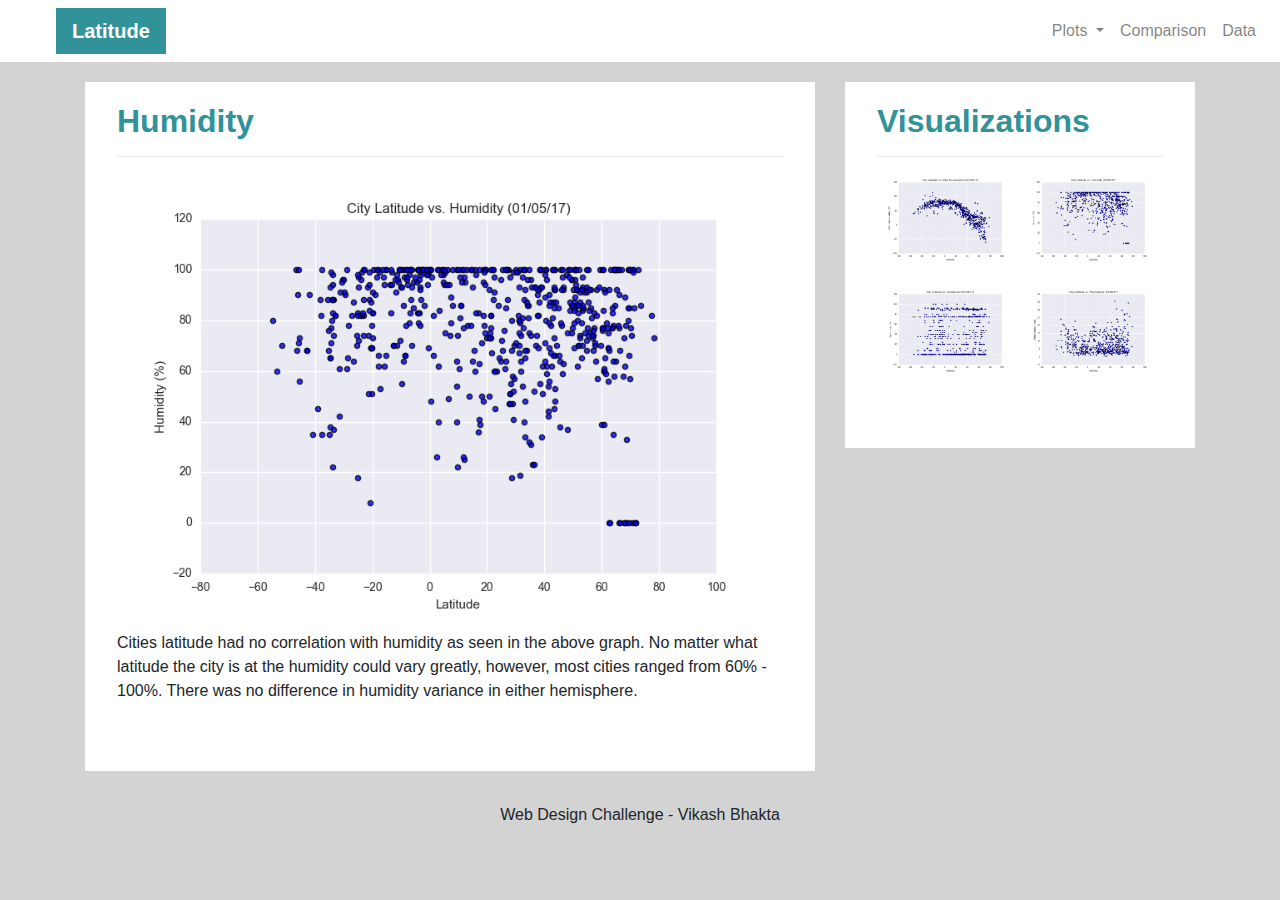
<file: humidity.html>
<!DOCTYPE html>
<html lang="en">

<head>
    <meta charset="UTF-8">
    <title>Humidity</title>
    <link rel="stylesheet" href="https://stackpath.bootstrapcdn.com/bootstrap/4.3.1/css/bootstrap.min.css" integrity="sha384-ggOyR0iXCbMQv3Xipma34MD+dH/1fQ784/j6cY/iJTQUOhcWr7x9JvoRxT2MZw1T" crossorigin="anonymous">
    <script src="https://code.jquery.com/jquery-3.3.1.slim.min.js" integrity="sha384-q8i/X+965DzO0rT7abK41JStQIAqVgRVzpbzo5smXKp4YfRvH+8abtTE1Pi6jizo" crossorigin="anonymous"></script>
    <script src="https://cdnjs.cloudflare.com/ajax/libs/popper.js/1.14.7/umd/popper.min.js" integrity="sha384-UO2eT0CpHqdSJQ6hJty5KVphtPhzWj9WO1clHTMGa3JDZwrnQq4sF86dIHNDz0W1" crossorigin="anonymous"></script>
    <script src="https://stackpath.bootstrapcdn.com/bootstrap/4.3.1/js/bootstrap.min.js" integrity="sha384-JjSmVgyd0p3pXB1rRibZUAYoIIy6OrQ6VrjIEaFf/nJGzIxFDsf4x0xIM+B07jRM" crossorigin="anonymous"></script>
    <link rel="stylesheet" href="style.css">

</head>

<body>
  <!-- Navigation Bar -->
  <nav class="navbar navbar-expand-lg navbar-light">
    <a class="navbar-brand"  style="color:white" href="index.html">Latitude</a>
    <button class="navbar-toggler" type="button" data-toggle="collapse" data-target="#navbarNavDropdown" aria-controls="navbarNavDropdown" aria-expanded="false" aria-label="Toggle navigation">
    <span class="navbar-toggler-icon"></span>
    </button>
    <div class="collapse navbar-collapse" id="navbarNavDropdown">
      <ul class="navbar-nav  ml-auto">
        <li class="nav-item dropdown">
          <a class="nav-link dropdown-toggle" href="#" id="navbarDropdownMenuLink" role="button" data-toggle="dropdown" aria-haspopup="true" aria-expanded="false">
          Plots
          </a>
          <div class="dropdown-menu" aria-labelledby="navbarDropdownMenuLink">
            <a class="dropdown-item" href="max_temp.html">Max Temperature</a>
            <a class="dropdown-item" href="humidity.html">Humidity</a>
            <a class="dropdown-item" href="cloudiness.html">Cloudiness</a>
            <a class="dropdown-item" href="wind_speed.html">Wind Speed</a>
          </div>
        </li>
        <li class="nav-item">
          <a class="nav-link" href="comparisons.html">Comparison</a>
        </li>
        <li class="nav-item">
          <a class="nav-link" href="data.html">Data</a>
        </li>
      </ul>
    </div>
  </nav>

  <div class="container">
    <!-- Both jumbotrons will be on same row -->
    <!-- First box that has summary picture and explanation --> 
    <div class="row">
      <div class="col-md-12 col-lg-8">
        <div class="jumbotron jumbotron-fluid">
          <div class="jumbotron">
            <h2 class="title">Humidity</h2>
            <hr>
            <div>
              <img src="assets/Fig2.png" alt="City Latitude vs. Humidity">
            </div>
            <p>
              Cities latitude had no correlation with humidity as seen in the above graph. No matter what latitude the city is at the humidity could vary greatly, however, most cities ranged from 60% - 100%. There was no difference in humidity variance in either hemisphere.
            </p>
          </div>
        </div>
      </div>
      <!-- Second box that has all plots -->
      <div class="col-md-12 col-lg-4">
        <div class="jumbotron jumbotron-fluid">
          <div class="jumbotron">
            <h2 class="title">Visualizations</h2>
            <hr>
            <div class="container">
              <div class="row">
                <div class="col-xs-3 col-sm-3 col-md-3 col-lg-6">
                  <div class="panel">
                    <a href="max_temp.html">
                    <img src="assets/Fig1.png"  alt="City Latitude vs. Max Temperature">
                    </a>
                  </div>
                </div>
                <div class="col-xs-3 col-sm-3 col-md-3 col-lg-6">
                  <div class="panel">
                    <a href="humidity.html">
                    <img src="assets/Fig2.png"  alt="City Latitude vs. Humidity">
                    </a>
                  </div>
                </div>
                <div class="col-xs-3 col-sm-3 col-md-3 col-lg-6">
                  <div class="panel">
                    <a href="cloudiness.html">
                    <img src="assets/Fig3.png"  alt="City Latitude vs. Cloudiness">
                    </a>
                  </div>
                </div>
                <div class="col-xs-3 col-sm-3 col-md-3 col-lg-6">
                  <div class="panel">
                    <a href="wind_speed.html">
                    <img src="assets/Fig4.png"  alt="City Latitude vs. Wind Speed">
                    </a>
                  </div>
                </div>
              </div>
            </div>
          </div>
        </div>
      </div>
    </div>
  </div>





  <footer> Web Design Challenge - Vikash Bhakta </footer>




</body>
</file>
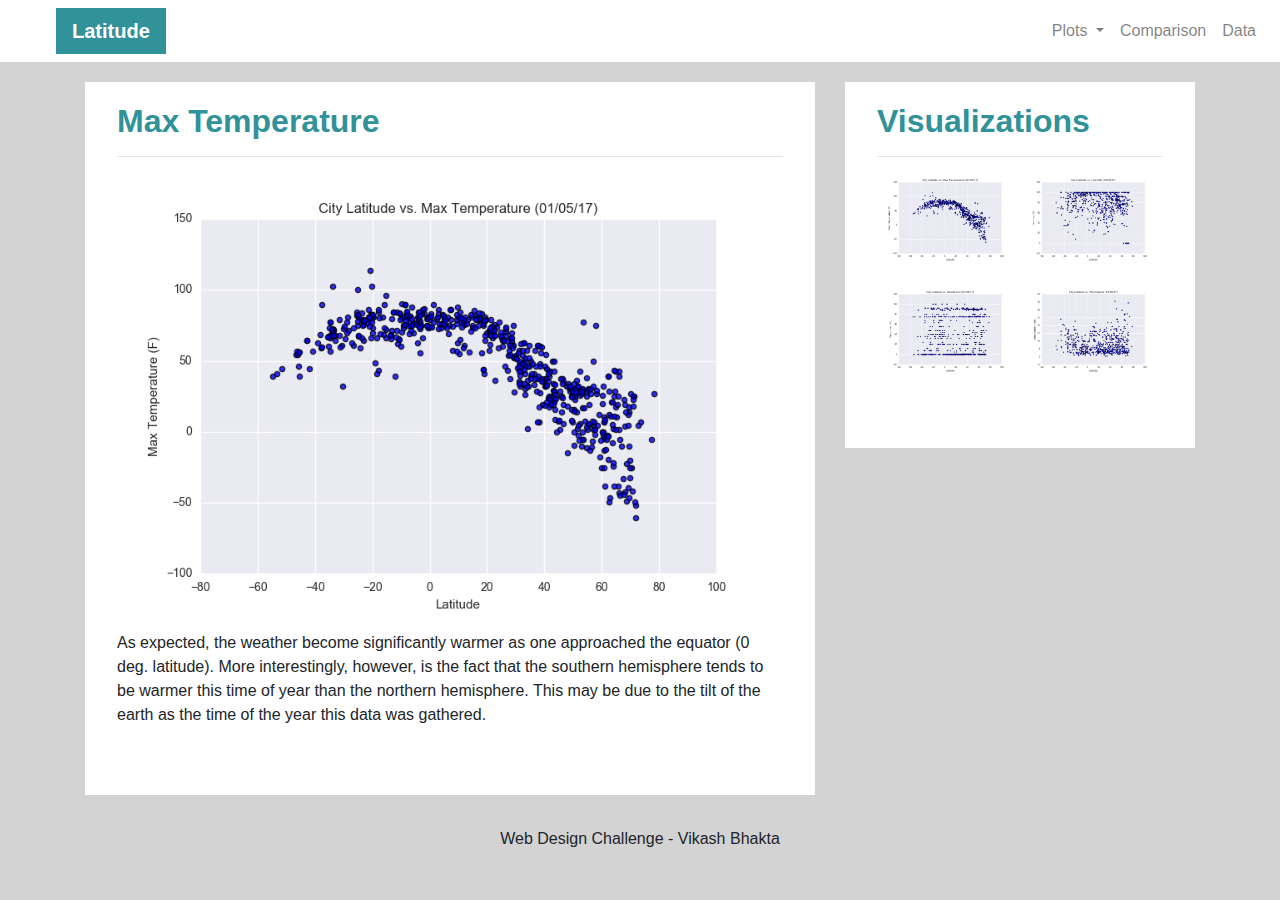
<file: max_temp.html>
<!DOCTYPE html>
<html lang="en">

<head>
    <meta charset="UTF-8">
    <title>Max Temperature</title>
    <link rel="stylesheet" href="https://stackpath.bootstrapcdn.com/bootstrap/4.3.1/css/bootstrap.min.css" integrity="sha384-ggOyR0iXCbMQv3Xipma34MD+dH/1fQ784/j6cY/iJTQUOhcWr7x9JvoRxT2MZw1T" crossorigin="anonymous">
    <script src="https://code.jquery.com/jquery-3.3.1.slim.min.js" integrity="sha384-q8i/X+965DzO0rT7abK41JStQIAqVgRVzpbzo5smXKp4YfRvH+8abtTE1Pi6jizo" crossorigin="anonymous"></script>
    <script src="https://cdnjs.cloudflare.com/ajax/libs/popper.js/1.14.7/umd/popper.min.js" integrity="sha384-UO2eT0CpHqdSJQ6hJty5KVphtPhzWj9WO1clHTMGa3JDZwrnQq4sF86dIHNDz0W1" crossorigin="anonymous"></script>
    <script src="https://stackpath.bootstrapcdn.com/bootstrap/4.3.1/js/bootstrap.min.js" integrity="sha384-JjSmVgyd0p3pXB1rRibZUAYoIIy6OrQ6VrjIEaFf/nJGzIxFDsf4x0xIM+B07jRM" crossorigin="anonymous"></script>
    <link rel="stylesheet" href="style.css">

</head>

<body>
  <!-- Navigation Bar -->
  <nav class="navbar navbar-expand-lg navbar-light">
    <a class="navbar-brand"  style="color:white" href="index.html">Latitude</a>
    <button class="navbar-toggler" type="button" data-toggle="collapse" data-target="#navbarNavDropdown" aria-controls="navbarNavDropdown" aria-expanded="false" aria-label="Toggle navigation">
    <span class="navbar-toggler-icon"></span>
    </button>
    <div class="collapse navbar-collapse" id="navbarNavDropdown">
      <ul class="navbar-nav  ml-auto">
        <li class="nav-item dropdown">
          <a class="nav-link dropdown-toggle" href="#" id="navbarDropdownMenuLink" role="button" data-toggle="dropdown" aria-haspopup="true" aria-expanded="false">
          Plots
          </a>
          <div class="dropdown-menu" aria-labelledby="navbarDropdownMenuLink">
            <a class="dropdown-item" href="max_temp.html">Max Temperature</a>
            <a class="dropdown-item" href="humidity.html">Humidity</a>
            <a class="dropdown-item" href="cloudiness.html">Cloudiness</a>
            <a class="dropdown-item" href="wind_speed.html">Wind Speed</a>
          </div>
        </li>
        <li class="nav-item">
          <a class="nav-link" href="comparisons.html">Comparison</a>
        </li>
        <li class="nav-item">
          <a class="nav-link" href="data.html">Data</a>
        </li>
      </ul>
    </div>
  </nav>

  <div class="container">
    <!-- Both jumbotrons will be on same row -->
    <!-- First box that has summary picture and explanation --> 
    <div class="row">
      <div class="col-md-12 col-lg-8">
        <div class="jumbotron jumbotron-fluid">
          <div class="jumbotron">
            <h2 class="title">Max Temperature</h2>
            <hr>
            <div>
              <img src="assets/Fig1.png" alt="City Latitude vs. Max Temperature">
            </div>
            <p>
              As expected, the weather become significantly warmer as one approached the equator (0 deg. latitude). More interestingly, however, is the fact that the southern hemisphere tends to be warmer this time of year than the northern hemisphere. This may be due to the tilt of the earth as the time of the year this data was gathered.
            </p>
          </div>
        </div>
      </div>
      <!-- Second box that has all plots -->
      <div class="col-md-12 col-lg-4">
        <div class="jumbotron jumbotron-fluid">
          <div class="jumbotron">
            <h2 class="title">Visualizations</h2>
            <hr>
            <div class="container">
              <div class="row">
                <div class="col-xs-3 col-sm-3 col-md-3 col-lg-6">
                  <div class="panel">
                    <a href="max_temp.html">
                    <img src="assets/Fig1.png"  alt="City Latitude vs. Max Temperature">
                    </a>
                  </div>
                </div>
                <div class="col-xs-3 col-sm-3 col-md-3 col-lg-6">
                  <div class="panel">
                    <a href="humidity.html">
                    <img src="assets/Fig2.png"  alt="City Latitude vs. Humidity">
                    </a>
                  </div>
                </div>
                <div class="col-xs-3 col-sm-3 col-md-3 col-lg-6">
                  <div class="panel">
                    <a href="cloudiness.html">
                    <img src="assets/Fig3.png"  alt="City Latitude vs. Cloudiness">
                    </a>
                  </div>
                </div>
                <div class="col-xs-3 col-sm-3 col-md-3 col-lg-6">
                  <div class="panel">
                    <a href="wind_speed.html">
                    <img src="assets/Fig4.png"  alt="City Latitude vs. Wind Speed">
                    </a>
                  </div>
                </div>
              </div>
            </div>
          </div>
        </div>
      </div>
    </div>
  </div>





  <footer> Web Design Challenge - Vikash Bhakta </footer>




</body>
</file>
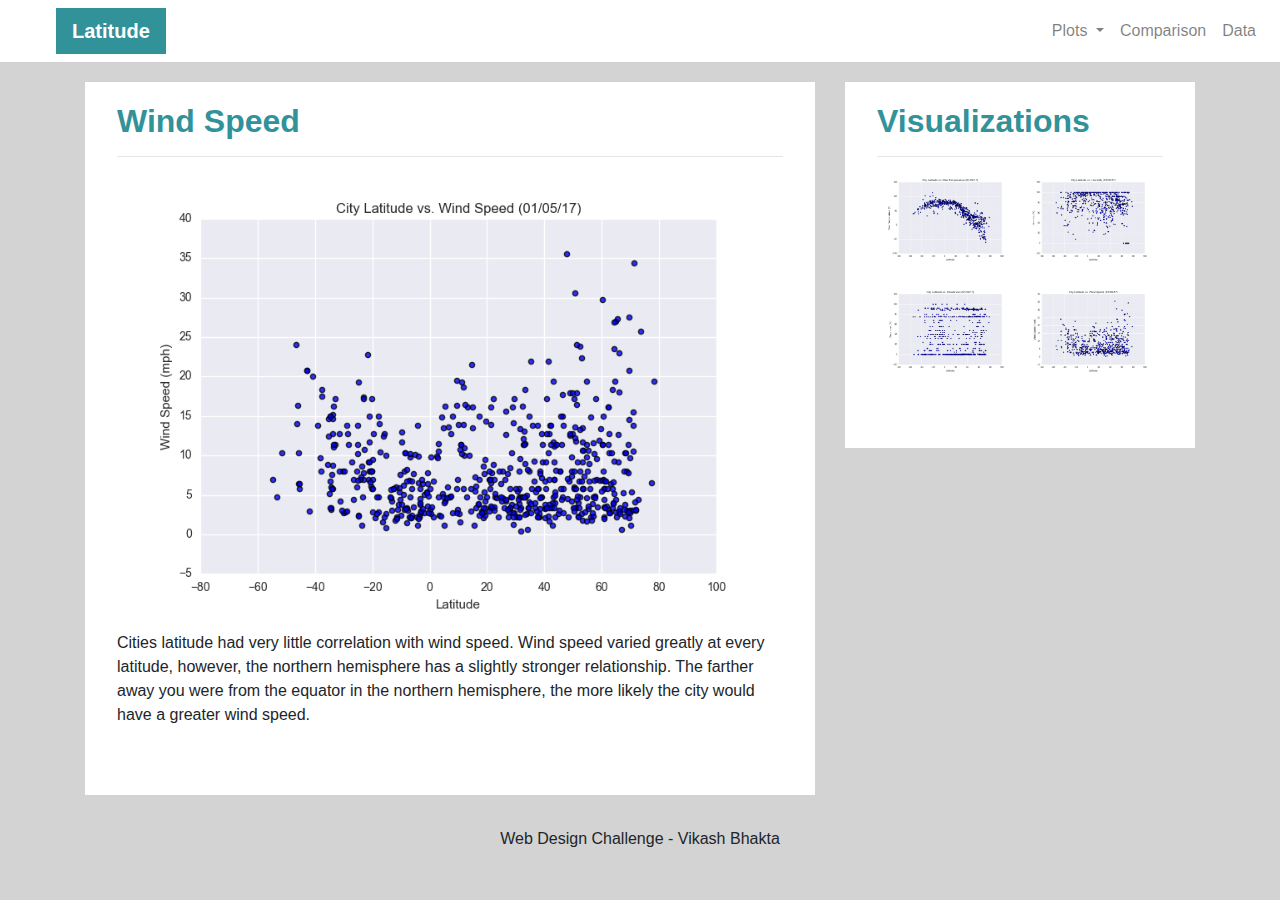
<file: wind_speed.html>
<!DOCTYPE html>
<html lang="en">

<head>
    <meta charset="UTF-8">
    <title>Wind Speed</title>
    <link rel="stylesheet" href="https://stackpath.bootstrapcdn.com/bootstrap/4.3.1/css/bootstrap.min.css" integrity="sha384-ggOyR0iXCbMQv3Xipma34MD+dH/1fQ784/j6cY/iJTQUOhcWr7x9JvoRxT2MZw1T" crossorigin="anonymous">
    <script src="https://code.jquery.com/jquery-3.3.1.slim.min.js" integrity="sha384-q8i/X+965DzO0rT7abK41JStQIAqVgRVzpbzo5smXKp4YfRvH+8abtTE1Pi6jizo" crossorigin="anonymous"></script>
    <script src="https://cdnjs.cloudflare.com/ajax/libs/popper.js/1.14.7/umd/popper.min.js" integrity="sha384-UO2eT0CpHqdSJQ6hJty5KVphtPhzWj9WO1clHTMGa3JDZwrnQq4sF86dIHNDz0W1" crossorigin="anonymous"></script>
    <script src="https://stackpath.bootstrapcdn.com/bootstrap/4.3.1/js/bootstrap.min.js" integrity="sha384-JjSmVgyd0p3pXB1rRibZUAYoIIy6OrQ6VrjIEaFf/nJGzIxFDsf4x0xIM+B07jRM" crossorigin="anonymous"></script>
    <link rel="stylesheet" href="style.css">

</head>

<body>
  <!-- Navigation Bar -->
  <nav class="navbar navbar-expand-lg navbar-light">
    <a class="navbar-brand"  style="color:white" href="index.html">Latitude</a>
    <button class="navbar-toggler" type="button" data-toggle="collapse" data-target="#navbarNavDropdown" aria-controls="navbarNavDropdown" aria-expanded="false" aria-label="Toggle navigation">
    <span class="navbar-toggler-icon"></span>
    </button>
    <div class="collapse navbar-collapse" id="navbarNavDropdown">
      <ul class="navbar-nav  ml-auto">
        <li class="nav-item dropdown">
          <a class="nav-link dropdown-toggle" href="#" id="navbarDropdownMenuLink" role="button" data-toggle="dropdown" aria-haspopup="true" aria-expanded="false">
          Plots
          </a>
          <div class="dropdown-menu" aria-labelledby="navbarDropdownMenuLink">
            <a class="dropdown-item" href="max_temp.html">Max Temperature</a>
            <a class="dropdown-item" href="humidity.html">Humidity</a>
            <a class="dropdown-item" href="cloudiness.html">Cloudiness</a>
            <a class="dropdown-item" href="wind_speed.html">Wind Speed</a>
          </div>
        </li>
        <li class="nav-item">
          <a class="nav-link" href="comparisons.html">Comparison</a>
        </li>
        <li class="nav-item">
          <a class="nav-link" href="data.html">Data</a>
        </li>
      </ul>
    </div>
  </nav>

  <div class="container">
    <!-- Both jumbotrons will be on same row -->
    <!-- First box that has summary picture and explanation --> 
    <div class="row">
      <div class="col-md-12 col-lg-8">
        <div class="jumbotron jumbotron-fluid">
          <div class="jumbotron">
            <h2 class="title">Wind Speed</h2>
            <hr>
            <div>
              <img src="assets/Fig4.png" alt="City Latitude vs. Wind Speed">
            </div>
            <p>
              Cities latitude had very little correlation with wind speed. Wind speed varied greatly at every latitude, however, the northern hemisphere has a slightly stronger relationship. The farther away you were from the equator in the northern hemisphere, the more likely the city would have a greater wind speed.
            </p>
          </div>
        </div>
      </div>
      <!-- Second box that has all plots -->
      <div class="col-md-12 col-lg-4">
        <div class="jumbotron jumbotron-fluid">
          <div class="jumbotron">
            <h2 class="title">Visualizations</h2>
            <hr>
            <div class="container">
              <div class="row">
                <div class="col-xs-3 col-sm-3 col-md-3 col-lg-6">
                  <div class="panel">
                    <a href="max_temp.html">
                    <img src="assets/Fig1.png"  alt="City Latitude vs. Max Temperature">
                    </a>
                  </div>
                </div>
                <div class="col-xs-3 col-sm-3 col-md-3 col-lg-6">
                  <div class="panel">
                    <a href="humidity.html">
                    <img src="assets/Fig2.png"  alt="City Latitude vs. Humidity">
                    </a>
                  </div>
                </div>
                <div class="col-xs-3 col-sm-3 col-md-3 col-lg-6">
                  <div class="panel">
                    <a href="cloudiness.html">
                    <img src="assets/Fig3.png"  alt="City Latitude vs. Cloudiness">
                    </a>
                  </div>
                </div>
                <div class="col-xs-3 col-sm-3 col-md-3 col-lg-6">
                  <div class="panel">
                    <a href="wind_speed.html">
                    <img src="assets/Fig4.png"  alt="City Latitude vs. Wind Speed">
                    </a>
                  </div>
                </div>
              </div>
            </div>
          </div>
        </div>
      </div>
    </div>
  </div>





  <footer> Web Design Challenge - Vikash Bhakta </footer>




</body>
</file>
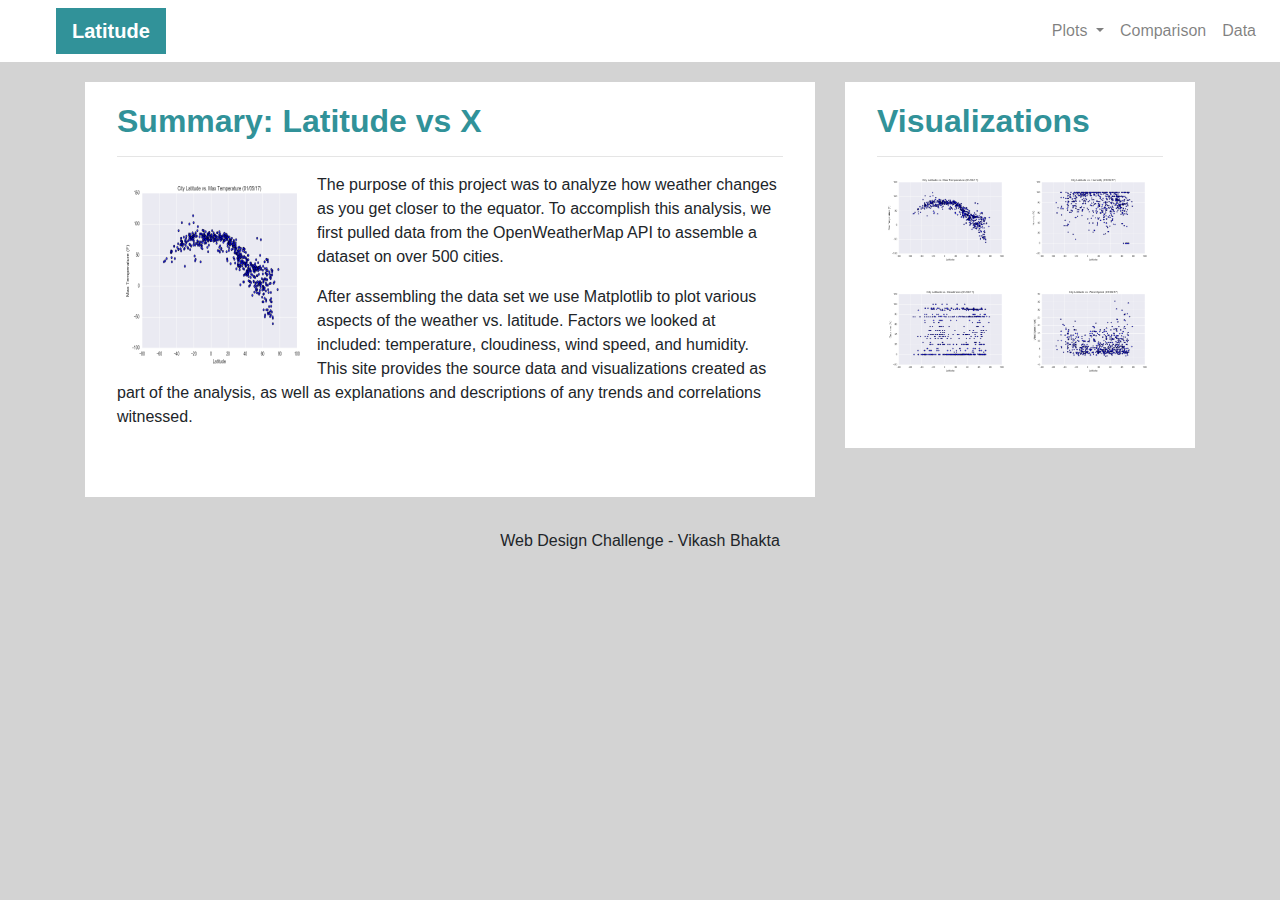
<file: WebVisualizations/landing_page.html>
<!DOCTYPE html>
<html lang="en">

<head>
    <meta charset="UTF-8">
    <title>Home - Landing Page</title>
    <link rel="stylesheet" href="https://stackpath.bootstrapcdn.com/bootstrap/4.3.1/css/bootstrap.min.css" integrity="sha384-ggOyR0iXCbMQv3Xipma34MD+dH/1fQ784/j6cY/iJTQUOhcWr7x9JvoRxT2MZw1T" crossorigin="anonymous">
    <script src="https://code.jquery.com/jquery-3.3.1.slim.min.js" integrity="sha384-q8i/X+965DzO0rT7abK41JStQIAqVgRVzpbzo5smXKp4YfRvH+8abtTE1Pi6jizo" crossorigin="anonymous"></script>
    <script src="https://cdnjs.cloudflare.com/ajax/libs/popper.js/1.14.7/umd/popper.min.js" integrity="sha384-UO2eT0CpHqdSJQ6hJty5KVphtPhzWj9WO1clHTMGa3JDZwrnQq4sF86dIHNDz0W1" crossorigin="anonymous"></script>
    <script src="https://stackpath.bootstrapcdn.com/bootstrap/4.3.1/js/bootstrap.min.js" integrity="sha384-JjSmVgyd0p3pXB1rRibZUAYoIIy6OrQ6VrjIEaFf/nJGzIxFDsf4x0xIM+B07jRM" crossorigin="anonymous"></script>
    <link rel="stylesheet" href="style.css">

</head>

<body>
  <!-- Navigation Bar -->
  <nav class="navbar navbar-expand-lg navbar-light">
    <a class="navbar-brand" style="color:white" href="landing_page.html">Latitude</a>
    <button class="navbar-toggler" type="button" data-toggle="collapse" data-target="#navbarNavDropdown" aria-controls="navbarNavDropdown" aria-expanded="false" aria-label="Toggle navigation">
    <span class="navbar-toggler-icon"></span>
    </button>
    <div class="collapse navbar-collapse" id="navbarNavDropdown">
      <ul class="navbar-nav  ml-auto">
        <li class="nav-item dropdown">
          <a class="nav-link dropdown-toggle" href="#" id="navbarDropdownMenuLink" role="button" data-toggle="dropdown" aria-haspopup="true" aria-expanded="false">
          Plots
          </a>
          <div class="dropdown-menu" aria-labelledby="navbarDropdownMenuLink">
            <a class="dropdown-item" href="max_temp.html">Max Temperature</a>
            <a class="dropdown-item" href="humidity.html">Humidity</a>
            <a class="dropdown-item" href="cloudiness.html">Cloudiness</a>
            <a class="dropdown-item" href="wind_speed.html">Wind Speed</a>
          </div>
        </li>
        <li class="nav-item">
          <a class="nav-link" href="comparisons.html">Comparison</a>
        </li>
        <li class="nav-item">
          <a class="nav-link" href="data.html">Data</a>
        </li>
      </ul>
    </div>
  </nav>

  <div class="container">
    <!-- Both jumbotrons will be on same row -->
    <!-- First box that has summary picture and explanation --> 
    <div class="row">
      <div class="col-md-12 col-lg-8">
        <div class="jumbotron jumbotron-fluid">
          <div class="jumbotron">
            <h2 class="title">Summary: Latitude vs X</h2>
            <hr>
            <div>
              <img src="assets/Fig1.png" class="square" alt="City Latitude vs. Max Temperature">
            </div>
            <p>
              The purpose of this project was to analyze how weather changes as you get closer to the equator. To accomplish this analysis, we first pulled data from the OpenWeatherMap API to assemble a dataset on over 500 cities.
            </p>
            <p>   
              After assembling the data set we use Matplotlib to plot various aspects of the weather vs. latitude. Factors we looked at included: temperature, cloudiness, wind speed, and humidity. This site provides the source data and visualizations created as part of the analysis, as well as explanations and descriptions of any trends and correlations witnessed.
            <p>
          </div>
        </div>
      </div>
      <!-- Second box that has all plots -->
      <div class="col-md-12 col-lg-4">
        <div class="jumbotron jumbotron-fluid">
          <div class="jumbotron">
            <h2 class="title">Visualizations</h2>
            <hr>
            <div class="container">
              <div class="row">
                <div class="col-xs-3 col-sm-3 col-md-3 col-lg-6">
                  <div class="panel">
                    <a href="max_temp.html">
                    <img src="assets/Fig1.png"  alt="City Latitude vs. Max Temperature">
                    </a>
                  </div>
                </div>
                <div class="col-xs-3 col-sm-3 col-md-3 col-lg-6">
                  <div class="panel">
                    <a href="humidity.html">
                    <img src="assets/Fig2.png"  alt="City Latitude vs. Humidity">
                    </a>
                  </div>
                </div>
                <div class="col-xs-3 col-sm-3 col-md-3 col-lg-6">
                  <div class="panel">
                    <a href="cloudiness.html">
                    <img src="assets/Fig3.png"  alt="City Latitude vs. Cloudiness">
                    </a>
                  </div>
                </div>
                <div class="col-xs-3 col-sm-3 col-md-3 col-lg-6">
                  <div class="panel">
                    <a href="wind_speed.html">
                    <img src="assets/Fig4.png"  alt="City Latitude vs. Wind Speed">
                    </a>
                  </div>
                </div>
              </div>
            </div>
          </div>
        </div>
      </div>
    </div>
  </div>





  <footer> Web Design Challenge - Vikash Bhakta </footer>




</body>
</file>
<file: style.css>
body {
  background-color: lightgrey;
}

h2 { 
  font-family: Arial, Helvetica, sans-serif;
  font-weight: bold;
  color: rgb(49, 146, 153);
}

h3 {
  font-family: Arial, Helvetica, sans-serif;
  font-weight: bold;
  color: rgb(49, 146, 153);
  text-align: center;
}

p {
  text-align: left;
}

footer {

  text-align-last: center;
}

img {
  max-width: 100%;
  max-height: 100%;
}

.square {
  height: 150pt;
  width: 150pt;
  float:left;
}

.jumbotron {
  padding-top: 10px;
  padding-bottom: 10px;
  background-color: white;
}

.panel {
  padding-top: 10px;
  padding-bottom: 30px;
  margin: -10px;
}

.navbar {
  background-color: white;
  margin-bottom: 20px;
}

.navbar-brand {
  font-family: Arial, Helvetica, sans-serif;
  font-weight: bold;
  background-color: rgb(49, 146, 153);
  margin-left: 40px;
  padding: inherit; 
}

.navbar-nav {
  float:left;
}

.table {
  font-size: small;
}





@media(max-width: 991px) {

  .navbar-light  {
    background-color: rgb(49, 146, 153);
  }

  .navbar-collapse {
    background-color: white;
    padding-left: 30px;
    margin-left: -20px;
    margin-right: -20px;
    margin-bottom: -20px;
   
  }

}
</file>
<file: WebVisualizations/style.css>
body {
  background-color: lightgrey;
}

h2 { 
  font-family: Arial, Helvetica, sans-serif;
  font-weight: bold;
  color: rgb(49, 146, 153);
}

h3 {
  font-family: Arial, Helvetica, sans-serif;
  font-weight: bold;
  color: rgb(49, 146, 153);
  text-align: center;
}

p {
  text-align: left;
}

footer {

  text-align-last: center;
}

img {
  max-width: 100%;
  max-height: 100%;
}

.square {
  height: 150pt;
  width: 150pt;
  float:left;
}

.jumbotron {
  padding-top: 10px;
  padding-bottom: 10px;
  background-color: white;
}

.panel {
  padding-top: 10px;
  padding-bottom: 30px;
  margin: -10px;
}

.navbar {
  background-color: white;
  margin-bottom: 20px;
}

.navbar-brand {
  font-family: Arial, Helvetica, sans-serif;
  font-weight: bold;
  background-color: rgb(49, 146, 153);
  margin-left: 40px;
  padding: inherit; 
}

.navbar-nav {
  float:left;
}

.table {
  font-size: small;
}





@media(max-width: 991px) {

  .navbar-light  {
    background-color: rgb(49, 146, 153);
  }

  .navbar-collapse {
    background-color: white;
    padding-left: 30px;
    margin-left: -20px;
    margin-right: -20px;
    margin-bottom: -20px;
   
  }

}
</file>
